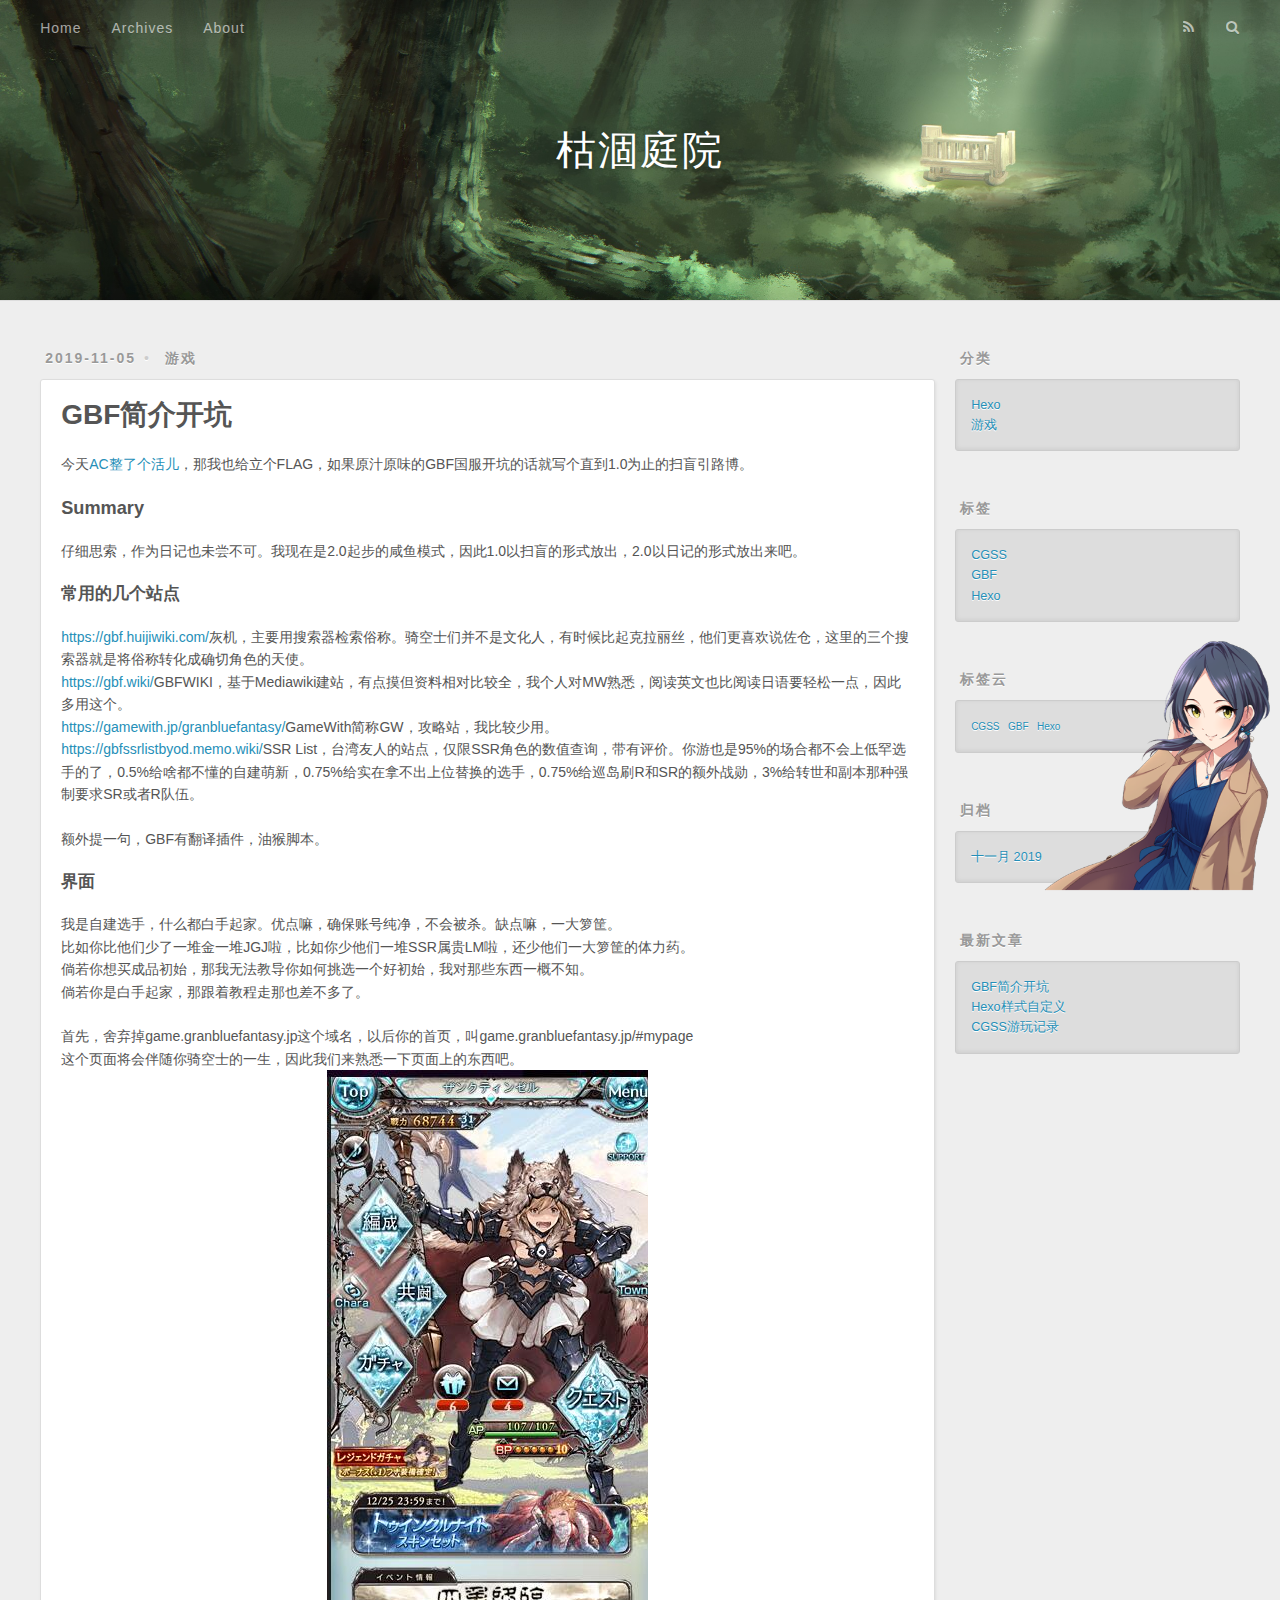
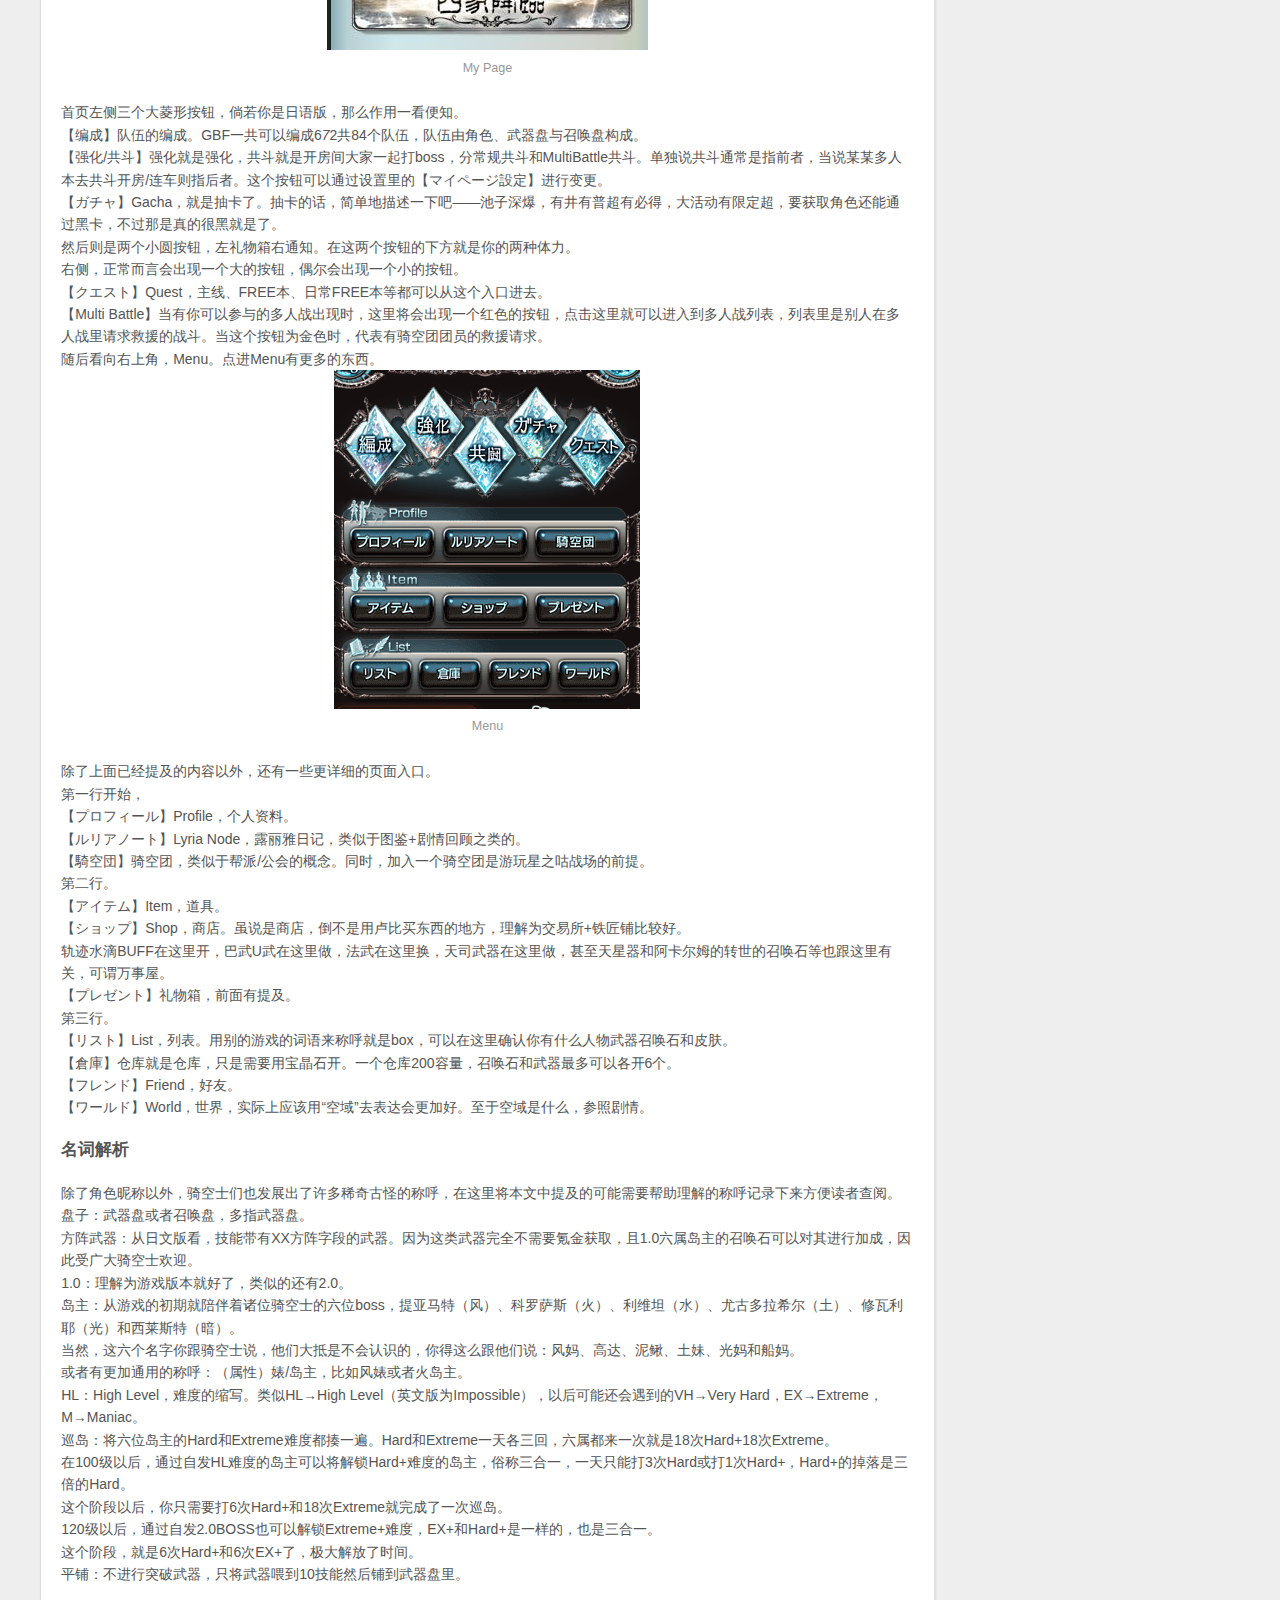
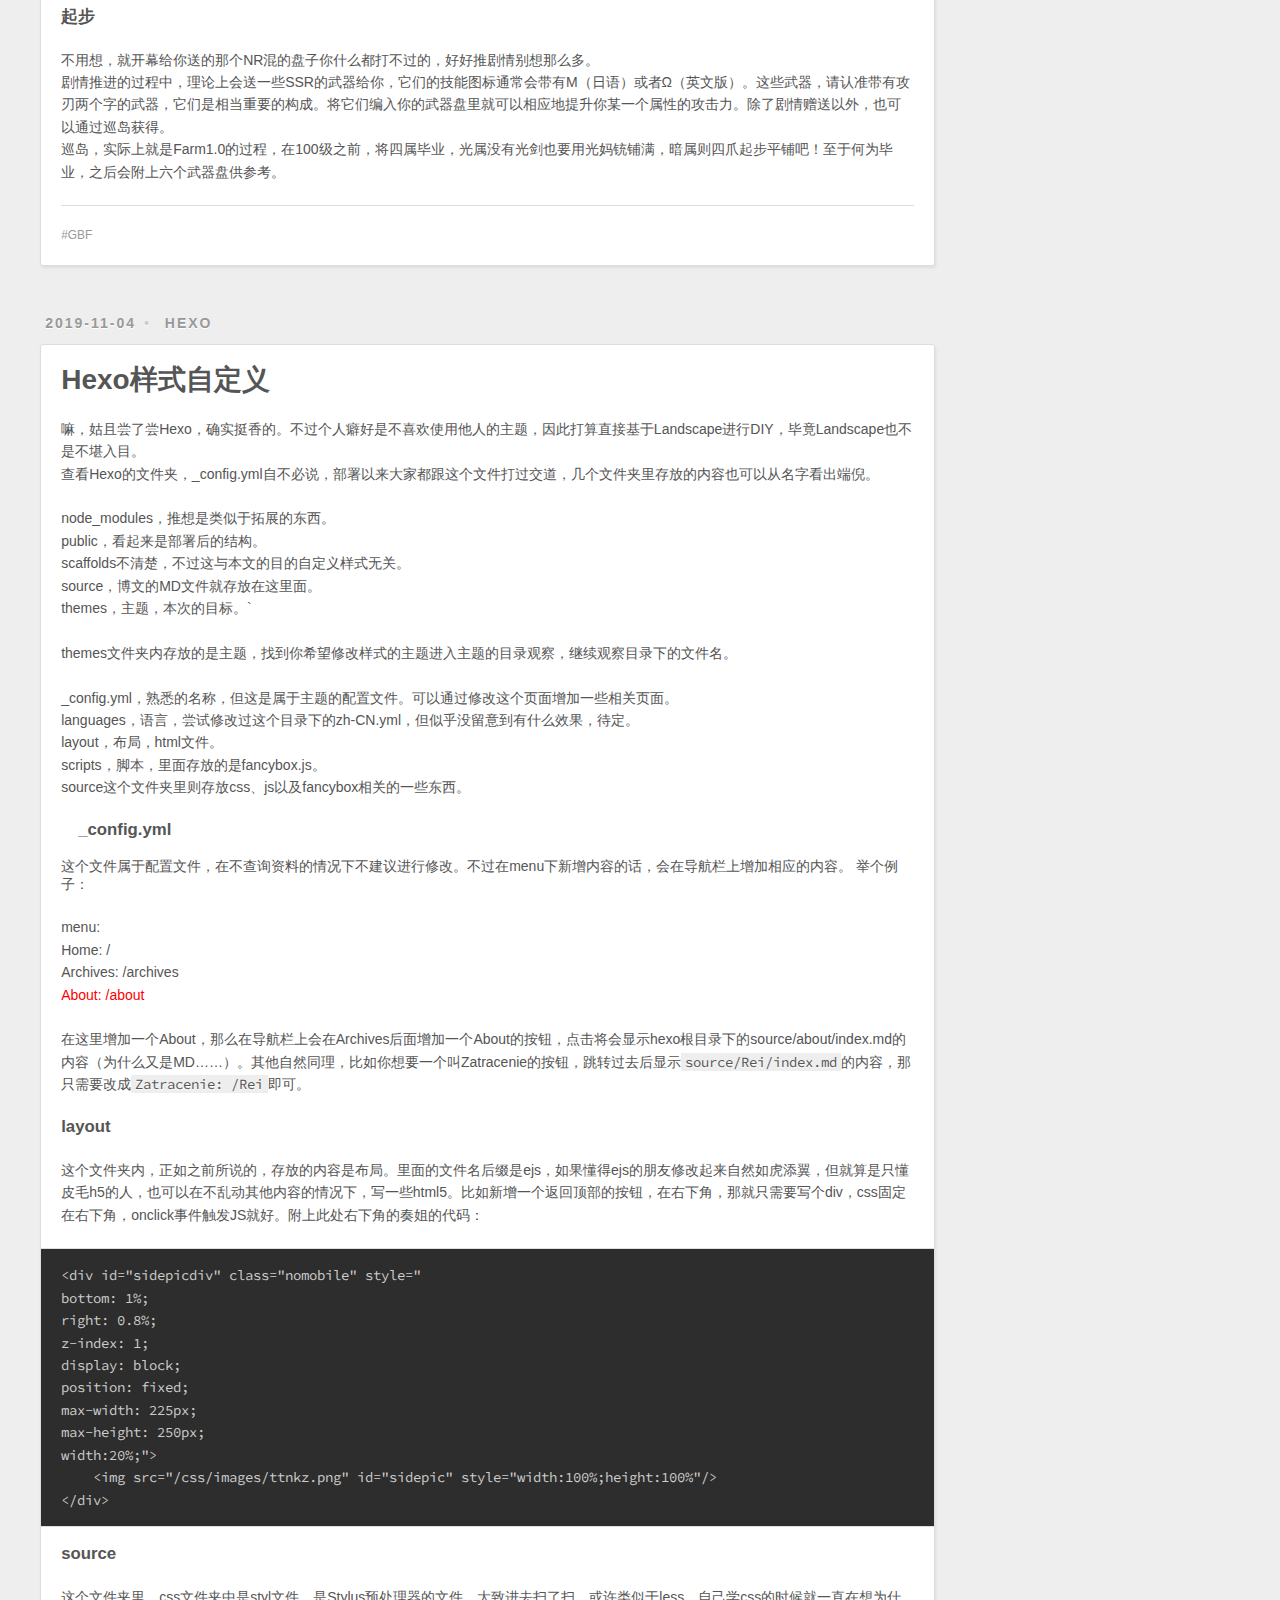
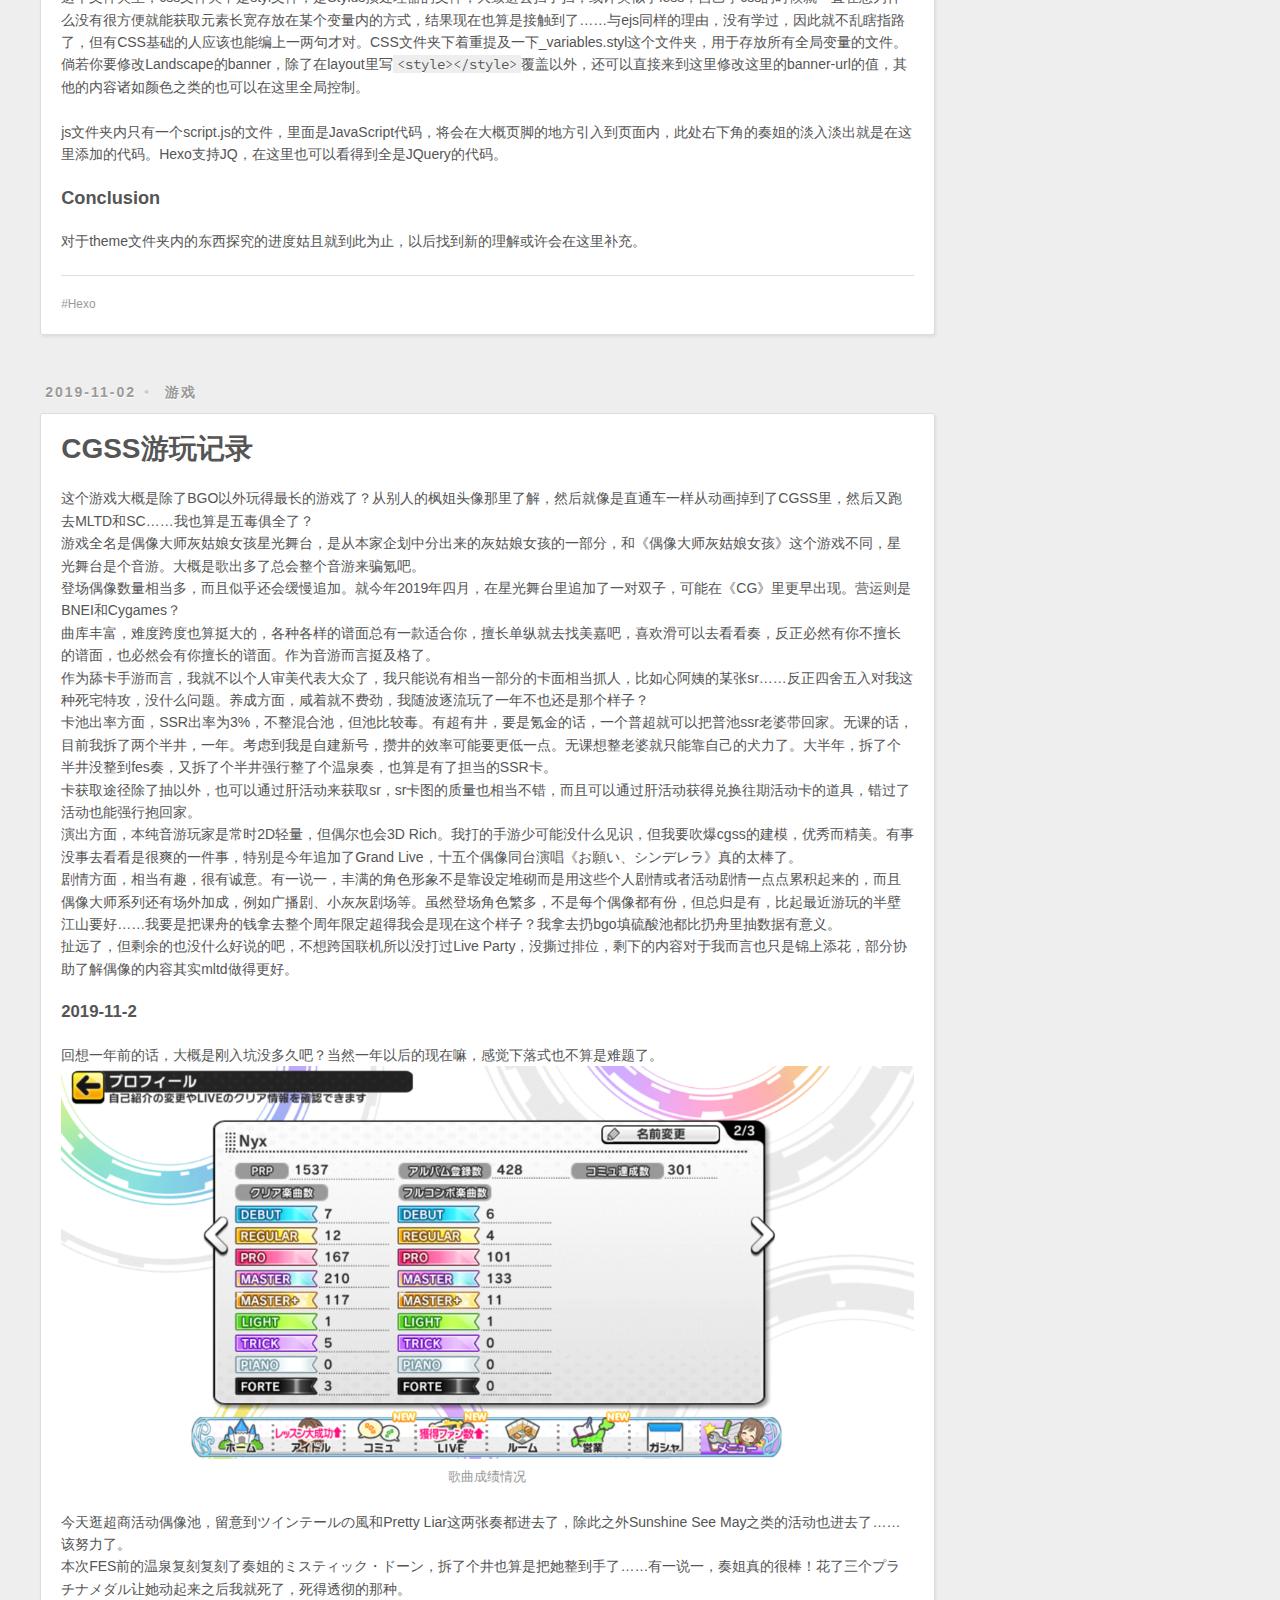
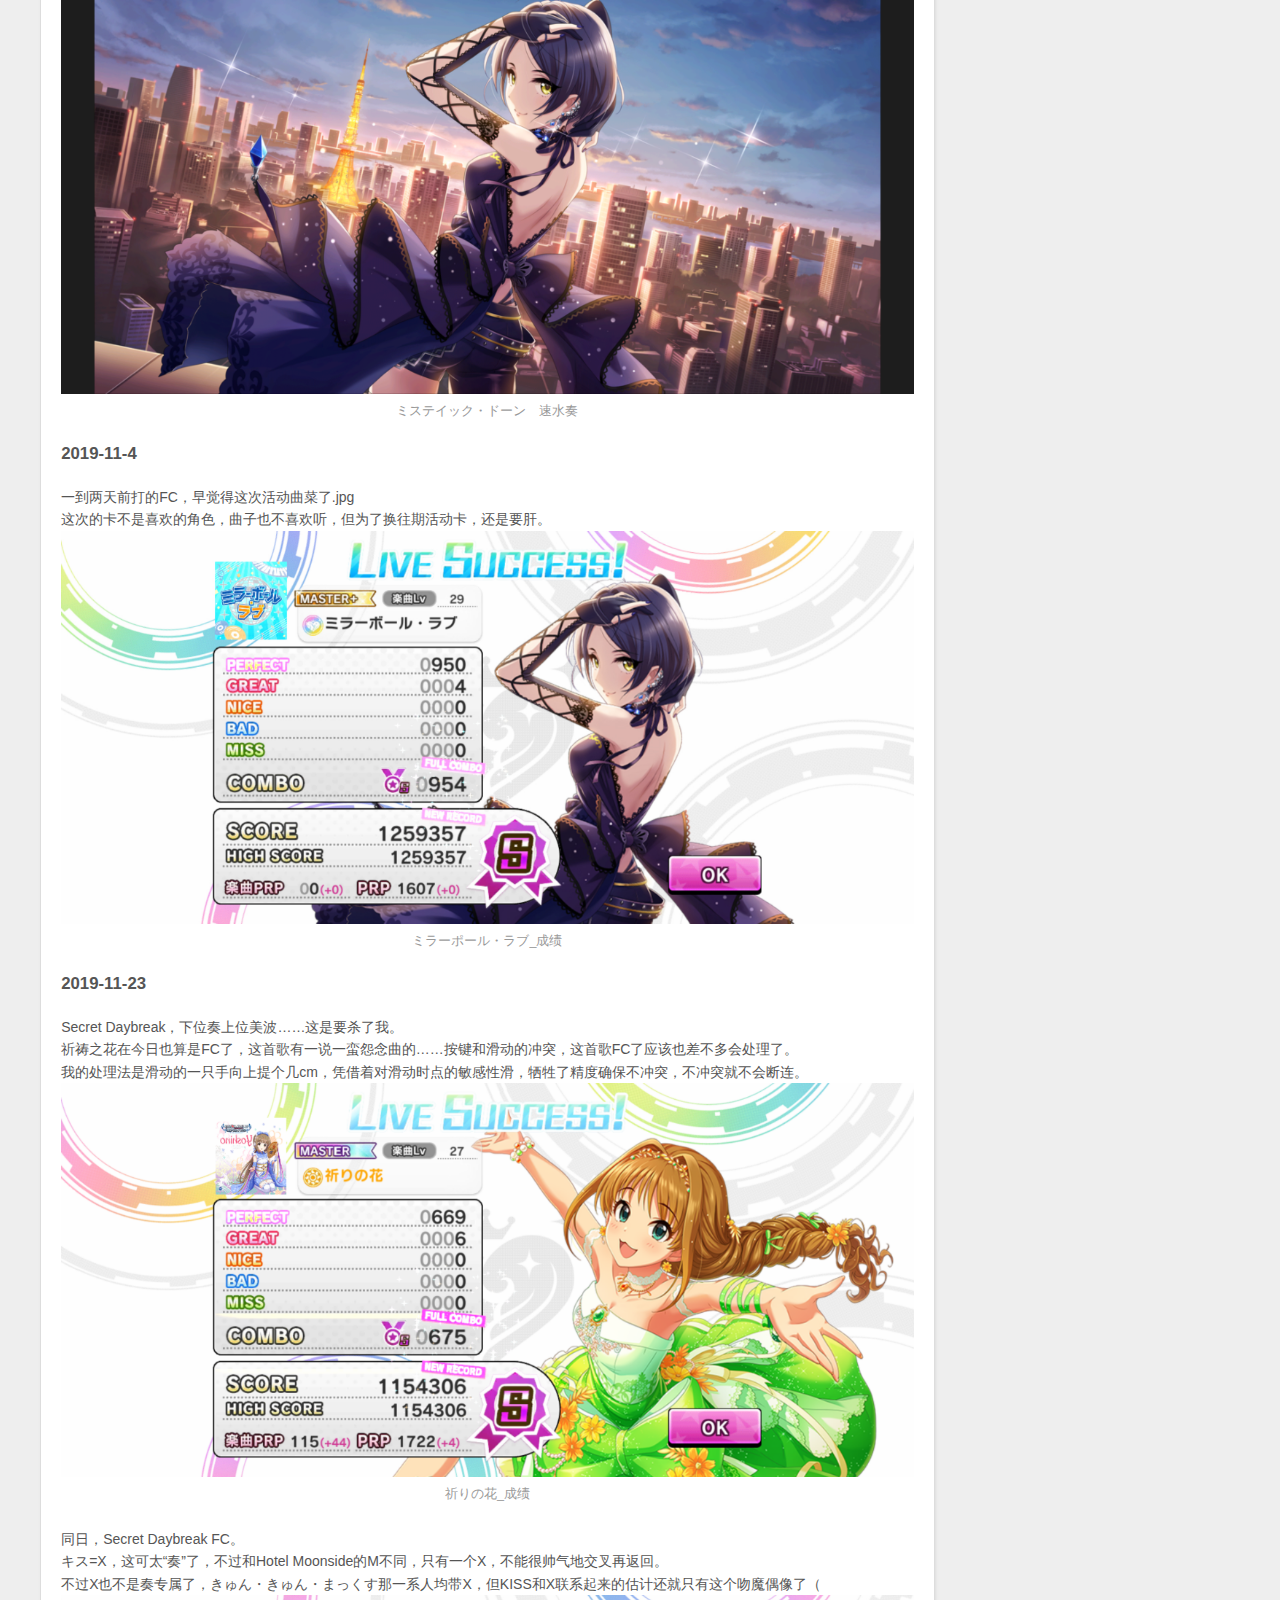
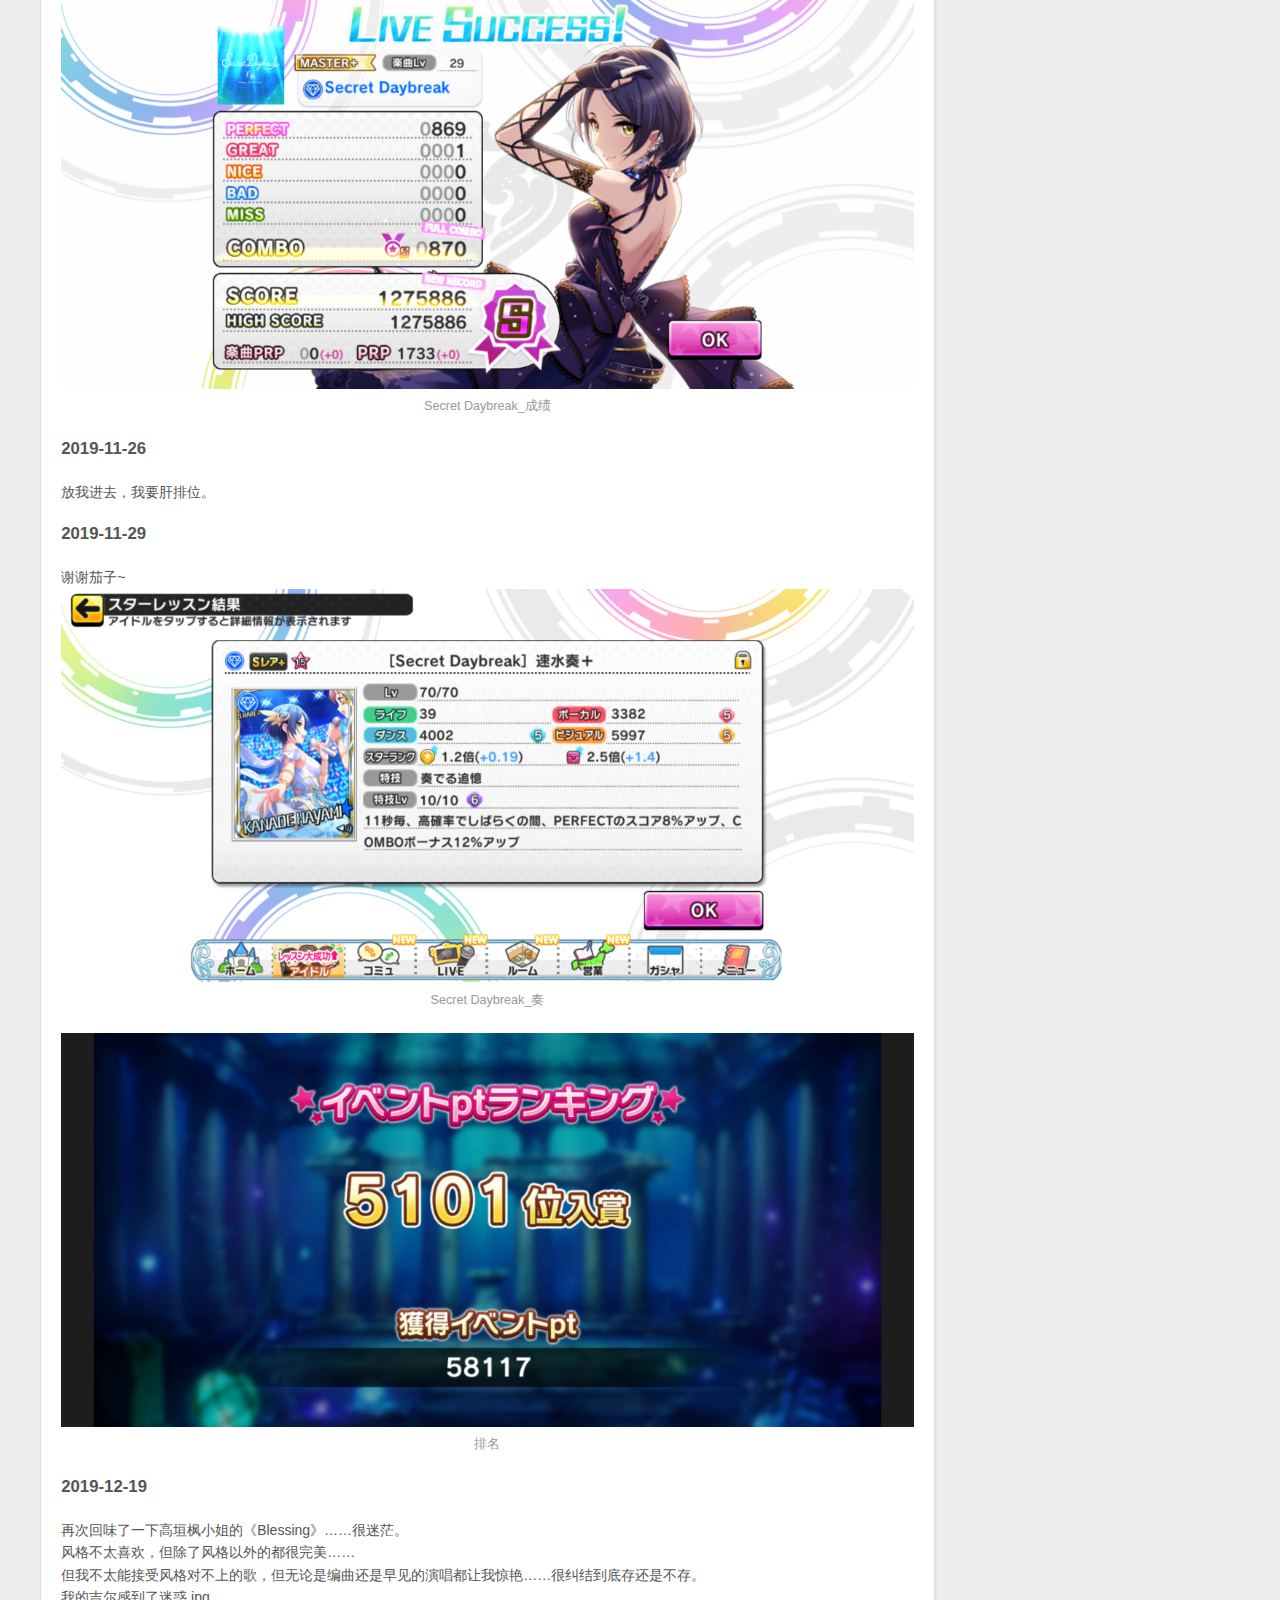
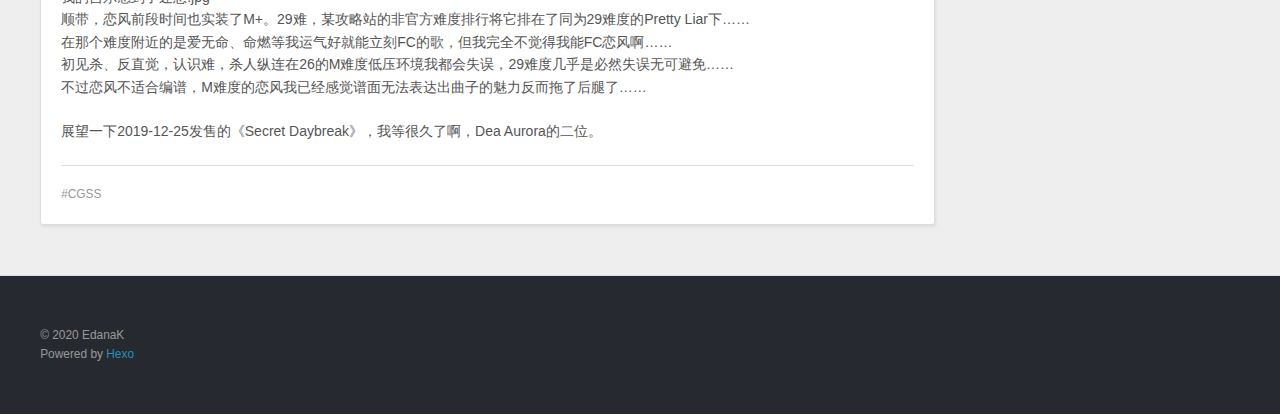
<file: index.html>
<!DOCTYPE html>
<html>
<head>
  <meta charset="utf-8">
  

  
  <title>枯涸庭院</title>
  <meta name="viewport" content="width=device-width, initial-scale=1, maximum-scale=1">
  <meta property="og:type" content="website">
<meta property="og:title" content="枯涸庭院">
<meta property="og:url" content="http:&#x2F;&#x2F;yoursite.com&#x2F;index.html">
<meta property="og:site_name" content="枯涸庭院">
<meta property="og:locale" content="zh-CN">
<meta name="twitter:card" content="summary">
  
    <link rel="alternate" href="/atom.xml" title="枯涸庭院" type="application/atom+xml">
  
  
    <link rel="icon" href="/favicon.png">
  
  
    <link href="//fonts.googleapis.com/css?family=Source+Code+Pro" rel="stylesheet" type="text/css">
  
  <link rel="stylesheet" href="/css/style.css">
</head>

<body>
  <div id="container">
    <div id="wrap">
      <header id="header">
  <div id="banner"></div>
  <div id="header-outer" class="outer">
    <div id="header-title" class="inner">
      <h1 id="logo-wrap">
        <a href="/" id="logo">枯涸庭院</a>
      </h1>
      
    </div>
    <div id="header-inner" class="inner">
      <nav id="main-nav">
        <a id="main-nav-toggle" class="nav-icon"></a>
        
          <a class="main-nav-link" href="/">Home</a>
        
          <a class="main-nav-link" href="/archives">Archives</a>
        
          <a class="main-nav-link" href="/about">About</a>
        
      </nav>
      <nav id="sub-nav">
        
          <a id="nav-rss-link" class="nav-icon" href="/atom.xml" title="RSS Feed"></a>
        
        <a id="nav-search-btn" class="nav-icon" title="搜索"></a>
      </nav>
      <div id="search-form-wrap">
        <form action="//google.com/search" method="get" accept-charset="UTF-8" class="search-form"><input type="search" name="q" class="search-form-input" placeholder="Search"><button type="submit" class="search-form-submit">&#xF002;</button><input type="hidden" name="sitesearch" value="http://yoursite.com"></form>
      </div>
    </div>
  </div>
</header>
      <div class="outer">
        <section id="main">
  
    <article id="post-GBF简介开坑" class="article article-type-post" itemscope itemprop="blogPost">
  <div class="article-meta">
    <a href="/2019/11/05/GBF%E7%AE%80%E4%BB%8B%E5%BC%80%E5%9D%91/" class="article-date">
  <time datetime="2019-11-05T08:42:04.000Z" itemprop="datePublished">2019-11-05</time>
</a>
    
  <div class="article-category">
    <a class="article-category-link" href="/categories/%E6%B8%B8%E6%88%8F/">游戏</a>
  </div>

  </div>
  <div class="article-inner">
    
    
      <header class="article-header">
        
  
    <h1 itemprop="name">
      <a class="article-title" href="/2019/11/05/GBF%E7%AE%80%E4%BB%8B%E5%BC%80%E5%9D%91/">GBF简介开坑</a>
    </h1>
  

      </header>
    
    <div class="article-entry" itemprop="articleBody">
      
        <p>今天<a href="https://www.acfun.cn/a/ac11565328" target="_blank" rel="noopener">AC整了个活儿</a>，那我也给立个FLAG，如果原汁原味的GBF国服开坑的话就写个直到1.0为止的扫盲引路博。</p>
<h3 id="Summary"><a href="#Summary" class="headerlink" title="Summary"></a>Summary</h3><p>仔细思索，作为日记也未尝不可。我现在是2.0起步的咸鱼模式，因此1.0以扫盲的形式放出，2.0以日记的形式放出来吧。</p>
<h4 id="常用的几个站点"><a href="#常用的几个站点" class="headerlink" title="常用的几个站点"></a>常用的几个站点</h4><p><a href="https://gbf.huijiwiki.com/" target="_blank" rel="noopener">https://gbf.huijiwiki.com/</a>灰机，主要用搜索器检索俗称。骑空士们并不是文化人，有时候比起克拉丽丝，他们更喜欢说佐仓，这里的三个搜索器就是将俗称转化成确切角色的天使。<br><a href="https://gbf.wiki/" target="_blank" rel="noopener">https://gbf.wiki/</a>GBFWIKI，基于Mediawiki建站，有点摸但资料相对比较全，我个人对MW熟悉，阅读英文也比阅读日语要轻松一点，因此多用这个。<br><a href="https://gamewith.jp/granbluefantasy/" target="_blank" rel="noopener">https://gamewith.jp/granbluefantasy/</a>GameWith简称GW，攻略站，我比较少用。<br><a href="https://gbfssrlistbyod.memo.wiki/" target="_blank" rel="noopener">https://gbfssrlistbyod.memo.wiki/</a>SSR List，台湾友人的站点，仅限SSR角色的数值查询，带有评价。你游也是95%的场合都不会上低罕选手的了，0.5%给啥都不懂的自建萌新，0.75%给实在拿不出上位替换的选手，0.75%给巡岛刷R和SR的额外战勋，3%给转世和副本那种强制要求SR或者R队伍。</p>
<p>额外提一句，GBF有翻译插件，油猴脚本。</p>
<h4 id="界面"><a href="#界面" class="headerlink" title="界面"></a>界面</h4><p>我是自建选手，什么都白手起家。优点嘛，确保账号纯净，不会被杀。缺点嘛，一大箩筐。<br>比如你比他们少了一堆金一堆JGJ啦，比如你少他们一堆SSR属贵LM啦，还少他们一大箩筐的体力药。<br>倘若你想买成品初始，那我无法教导你如何挑选一个好初始，我对那些东西一概不知。<br>倘若你是白手起家，那跟着教程走那也差不多了。</p>
<p>首先，舍弃掉game.granbluefantasy.jp这个域名，以后你的首页，叫game.granbluefantasy.jp/#mypage<br>这个页面将会伴随你骑空士的一生，因此我们来熟悉一下页面上的东西吧。<br><img src="/2019/11/05/GBF%E7%AE%80%E4%BB%8B%E5%BC%80%E5%9D%91/Mypage.jpg" alt="My Page"><br>首页左侧三个大菱形按钮，倘若你是日语版，那么作用一看便知。<br>【编成】队伍的编成。GBF一共可以编成6<em>7</em>2共84个队伍，队伍由角色、武器盘与召唤盘构成。<br>【强化/共斗】强化就是强化，共斗就是开房间大家一起打boss，分常规共斗和MultiBattle共斗。单独说共斗通常是指前者，当说某某多人本去共斗开房/连车则指后者。这个按钮可以通过设置里的【マイページ設定】进行变更。<br>【ガチャ】Gacha，就是抽卡了。抽卡的话，简单地描述一下吧——池子深爆，有井有普超有必得，大活动有限定超，要获取角色还能通过黑卡，不过那是真的很黑就是了。<br>然后则是两个小圆按钮，左礼物箱右通知。在这两个按钮的下方就是你的两种体力。<br>右侧，正常而言会出现一个大的按钮，偶尔会出现一个小的按钮。<br>【クエスト】Quest，主线、FREE本、日常FREE本等都可以从这个入口进去。<br>【Multi Battle】当有你可以参与的多人战出现时，这里将会出现一个红色的按钮，点击这里就可以进入到多人战列表，列表里是别人在多人战里请求救援的战斗。当这个按钮为金色时，代表有骑空团团员的救援请求。<br>随后看向右上角，Menu。点进Menu有更多的东西。<br><img src="/2019/11/05/GBF%E7%AE%80%E4%BB%8B%E5%BC%80%E5%9D%91/Menu.png" alt="Menu"><br>除了上面已经提及的内容以外，还有一些更详细的页面入口。<br>第一行开始，<br>【プロフィール】Profile，个人资料。<br>【ルリアノート】Lyria Node，露丽雅日记，类似于图鉴+剧情回顾之类的。<br>【騎空団】骑空团，类似于帮派/公会的概念。同时，加入一个骑空团是游玩星之咕战场的前提。<br>第二行。<br>【アイテム】Item，道具。<br>【ショップ】Shop，商店。虽说是商店，倒不是用卢比买东西的地方，理解为交易所+铁匠铺比较好。<br>轨迹水滴BUFF在这里开，巴武U武在这里做，法武在这里换，天司武器在这里做，甚至天星器和阿卡尔姆的转世的召唤石等也跟这里有关，可谓万事屋。<br>【プレゼント】礼物箱，前面有提及。<br>第三行。<br>【リスト】List，列表。用别的游戏的词语来称呼就是box，可以在这里确认你有什么人物武器召唤石和皮肤。<br>【倉庫】仓库就是仓库，只是需要用宝晶石开。一个仓库200容量，召唤石和武器最多可以各开6个。<br>【フレンド】Friend，好友。<br>【ワールド】World，世界，实际上应该用“空域”去表达会更加好。至于空域是什么，参照剧情。</p>
<h4 id="名词解析"><a href="#名词解析" class="headerlink" title="名词解析"></a>名词解析</h4><p>除了角色昵称以外，骑空士们也发展出了许多稀奇古怪的称呼，在这里将本文中提及的可能需要帮助理解的称呼记录下来方便读者查阅。<br>盘子：武器盘或者召唤盘，多指武器盘。<br>方阵武器：从日文版看，技能带有XX方阵字段的武器。因为这类武器完全不需要氪金获取，且1.0六属岛主的召唤石可以对其进行加成，因此受广大骑空士欢迎。<br>1.0：理解为游戏版本就好了，类似的还有2.0。<br>岛主：从游戏的初期就陪伴着诸位骑空士的六位boss，提亚马特（风）、科罗萨斯（火）、利维坦（水）、尤古多拉希尔（土）、修瓦利耶（光）和西莱斯特（暗）。<br>当然，这六个名字你跟骑空士说，他们大抵是不会认识的，你得这么跟他们说：风妈、高达、泥鳅、土妹、光妈和船妈。<br>或者有更加通用的称呼：（属性）婊/岛主，比如风婊或者火岛主。<br>HL：High Level，难度的缩写。类似HL→High Level（英文版为Impossible），以后可能还会遇到的VH→Very Hard，EX→Extreme，M→Maniac。<br>巡岛：将六位岛主的Hard和Extreme难度都揍一遍。Hard和Extreme一天各三回，六属都来一次就是18次Hard+18次Extreme。<br>在100级以后，通过自发HL难度的岛主可以将解锁Hard+难度的岛主，俗称三合一，一天只能打3次Hard或打1次Hard+，Hard+的掉落是三倍的Hard。<br>这个阶段以后，你只需要打6次Hard+和18次Extreme就完成了一次巡岛。<br>120级以后，通过自发2.0BOSS也可以解锁Extreme+难度，EX+和Hard+是一样的，也是三合一。<br>这个阶段，就是6次Hard+和6次EX+了，极大解放了时间。<br>平铺：不进行突破武器，只将武器喂到10技能然后铺到武器盘里。</p>
<h4 id="起步"><a href="#起步" class="headerlink" title="起步"></a>起步</h4><p>不用想，就开幕给你送的那个NR混的盘子你什么都打不过的，好好推剧情别想那么多。<br>剧情推进的过程中，理论上会送一些SSR的武器给你，它们的技能图标通常会带有M（日语）或者Ω（英文版）。这些武器，请认准带有攻刃两个字的武器，它们是相当重要的构成。将它们编入你的武器盘里就可以相应地提升你某一个属性的攻击力。除了剧情赠送以外，也可以通过巡岛获得。<br>巡岛，实际上就是Farm1.0的过程，在100级之前，将四属毕业，光属没有光剑也要用光妈铳铺满，暗属则四爪起步平铺吧！至于何为毕业，之后会附上六个武器盘供参考。</p>

      
    </div>
    <footer class="article-footer">
      <a data-url="http://yoursite.com/2019/11/05/GBF%E7%AE%80%E4%BB%8B%E5%BC%80%E5%9D%91/" data-id="ck6unx0gh0002l4oqgm8vd4bp" class="article-share-link">Share</a>
      
      
  <ul class="article-tag-list" itemprop="keywords"><li class="article-tag-list-item"><a class="article-tag-list-link" href="/tags/GBF/" rel="tag">GBF</a></li></ul>

    </footer>
  </div>
  
</article>


  
    <article id="post-Hexo样式自定义" class="article article-type-post" itemscope itemprop="blogPost">
  <div class="article-meta">
    <a href="/2019/11/04/Hexo%E6%A0%B7%E5%BC%8F%E8%87%AA%E5%AE%9A%E4%B9%89/" class="article-date">
  <time datetime="2019-11-04T12:03:41.000Z" itemprop="datePublished">2019-11-04</time>
</a>
    
  <div class="article-category">
    <a class="article-category-link" href="/categories/Hexo/">Hexo</a>
  </div>

  </div>
  <div class="article-inner">
    
    
      <header class="article-header">
        
  
    <h1 itemprop="name">
      <a class="article-title" href="/2019/11/04/Hexo%E6%A0%B7%E5%BC%8F%E8%87%AA%E5%AE%9A%E4%B9%89/">Hexo样式自定义</a>
    </h1>
  

      </header>
    
    <div class="article-entry" itemprop="articleBody">
      
        <p>嘛，姑且尝了尝Hexo，确实挺香的。不过个人癖好是不喜欢使用他人的主题，因此打算直接基于Landscape进行DIY，毕竟Landscape也不是不堪入目。<br>查看Hexo的文件夹，_config.yml自不必说，部署以来大家都跟这个文件打过交道，几个文件夹里存放的内容也可以从名字看出端倪。</p>
<p>node_modules，推想是类似于拓展的东西。<br>public，看起来是部署后的结构。<br>scaffolds不清楚，不过这与本文的目的自定义样式无关。<br>source，博文的MD文件就存放在这里面。<br>themes，主题，本次的目标。`</p>
<p>themes文件夹内存放的是主题，找到你希望修改样式的主题进入主题的目录观察，继续观察目录下的文件名。</p>
<p>_config.yml，熟悉的名称，但这是属于主题的配置文件。可以通过修改这个页面增加一些相关页面。<br>languages，语言，尝试修改过这个目录下的zh-CN.yml，但似乎没留意到有什么效果，待定。<br>layout，布局，html文件。<br>scripts，脚本，里面存放的是fancybox.js。<br>source这个文件夹里则存放css、js以及fancybox相关的一些东西。</p>
<h4>　_config.yml </h4>
这个文件属于配置文件，在不查询资料的情况下不建议进行修改。不过在menu下新增内容的话，会在导航栏上增加相应的内容。
举个例子：

<p>menu:<br>  Home: /<br>  Archives: /archives<br>  <font color="red">About: /about</font></p>
<p>在这里增加一个About，那么在导航栏上会在Archives后面增加一个About的按钮，点击将会显示hexo根目录下的source/about/index.md的内容（为什么又是MD……）。其他自然同理，比如你想要一个叫Zatracenie的按钮，跳转过去后显示<code>source/Rei/index.md</code>的内容，那只需要改成<code>Zatracenie: /Rei</code>即可。</p>
<h4 id="layout"><a href="#layout" class="headerlink" title="layout"></a>layout</h4><p>这个文件夹内，正如之前所说的，存放的内容是布局。里面的文件名后缀是ejs，如果懂得ejs的朋友修改起来自然如虎添翼，但就算是只懂皮毛h5的人，也可以在不乱动其他内容的情况下，写一些html5。比如新增一个返回顶部的按钮，在右下角，那就只需要写个div，css固定在右下角，onclick事件触发JS就好。附上此处右下角的奏姐的代码：</p>
<pre><code>&lt;div id=&quot;sidepicdiv&quot; class=&quot;nomobile&quot; style=&quot;
bottom: 1%;
right: 0.8%;
z-index: 1;
display: block;
position: fixed;
max-width: 225px;
max-height: 250px;
width:20%;&quot;&gt;
    &lt;img src=&quot;/css/images/ttnkz.png&quot; id=&quot;sidepic&quot; style=&quot;width:100%;height:100%&quot;/&gt;
&lt;/div&gt;</code></pre><h4 id="source"><a href="#source" class="headerlink" title="source"></a>source</h4><p>这个文件夹里，css文件夹中是styl文件，是Stylus预处理器的文件，大致进去扫了扫，或许类似于less，自己学css的时候就一直在想为什么没有很方便就能获取元素长宽存放在某个变量内的方式，结果现在也算是接触到了……与ejs同样的理由，没有学过，因此就不乱瞎指路了，但有CSS基础的人应该也能编上一两句才对。CSS文件夹下着重提及一下_variables.styl这个文件夹，用于存放所有全局变量的文件。倘若你要修改Landscape的banner，除了在layout里写<code>&lt;style&gt;&lt;/style&gt;</code>覆盖以外，还可以直接来到这里修改这里的banner-url的值，其他的内容诸如颜色之类的也可以在这里全局控制。</p>
<p>js文件夹内只有一个script.js的文件，里面是JavaScript代码，将会在大概页脚的地方引入到页面内，此处右下角的奏姐的淡入淡出就是在这里添加的代码。Hexo支持JQ，在这里也可以看得到全是JQuery的代码。</p>
<h3 id="Conclusion"><a href="#Conclusion" class="headerlink" title="Conclusion"></a>Conclusion</h3><p>对于theme文件夹内的东西探究的进度姑且就到此为止，以后找到新的理解或许会在这里补充。</p>

      
    </div>
    <footer class="article-footer">
      <a data-url="http://yoursite.com/2019/11/04/Hexo%E6%A0%B7%E5%BC%8F%E8%87%AA%E5%AE%9A%E4%B9%89/" data-id="ck6unx0go0005l4oqa23ob8fu" class="article-share-link">Share</a>
      
      
  <ul class="article-tag-list" itemprop="keywords"><li class="article-tag-list-item"><a class="article-tag-list-link" href="/tags/Hexo/" rel="tag">Hexo</a></li></ul>

    </footer>
  </div>
  
</article>


  
    <article id="post-CGSS游玩记录" class="article article-type-post" itemscope itemprop="blogPost">
  <div class="article-meta">
    <a href="/2019/11/02/CGSS%E6%B8%B8%E7%8E%A9%E8%AE%B0%E5%BD%95/" class="article-date">
  <time datetime="2019-11-02T14:38:18.000Z" itemprop="datePublished">2019-11-02</time>
</a>
    
  <div class="article-category">
    <a class="article-category-link" href="/categories/%E6%B8%B8%E6%88%8F/">游戏</a>
  </div>

  </div>
  <div class="article-inner">
    
    
      <header class="article-header">
        
  
    <h1 itemprop="name">
      <a class="article-title" href="/2019/11/02/CGSS%E6%B8%B8%E7%8E%A9%E8%AE%B0%E5%BD%95/">CGSS游玩记录</a>
    </h1>
  

      </header>
    
    <div class="article-entry" itemprop="articleBody">
      
        <p>这个游戏大概是除了BGO以外玩得最长的游戏了？从别人的枫姐头像那里了解，然后就像是直通车一样从动画掉到了CGSS里，然后又跑去MLTD和SC……我也算是五毒俱全了？<br>游戏全名是偶像大师灰姑娘女孩星光舞台，是从本家企划中分出来的灰姑娘女孩的一部分，和《偶像大师灰姑娘女孩》这个游戏不同，星光舞台是个音游。大概是歌出多了总会整个音游来骗氪吧。<br>登场偶像数量相当多，而且似乎还会缓慢追加。就今年2019年四月，在星光舞台里追加了一对双子，可能在《CG》里更早出现。营运则是BNEI和Cygames？<br>曲库丰富，难度跨度也算挺大的，各种各样的谱面总有一款适合你，擅长单纵就去找美嘉吧，喜欢滑可以去看看奏，反正必然有你不擅长的谱面，也必然会有你擅长的谱面。作为音游而言挺及格了。<br>作为舔卡手游而言，我就不以个人审美代表大众了，我只能说有相当一部分的卡面相当抓人，比如心阿姨的某张sr……反正四舍五入对我这种死宅特攻，没什么问题。养成方面，咸着就不费劲，我随波逐流玩了一年不也还是那个样子？<br>卡池出率方面，SSR出率为3%，不整混合池，但池比较毒。有超有井，要是氪金的话，一个普超就可以把普池ssr老婆带回家。无课的话，目前我拆了两个半井，一年。考虑到我是自建新号，攒井的效率可能要更低一点。无课想整老婆就只能靠自己的犬力了。大半年，拆了个半井没整到fes奏，又拆了个半井强行整了个温泉奏，也算是有了担当的SSR卡。<br>卡获取途径除了抽以外，也可以通过肝活动来获取sr，sr卡图的质量也相当不错，而且可以通过肝活动获得兑换往期活动卡的道具，错过了活动也能强行抱回家。<br>演出方面，本纯音游玩家是常时2D轻量，但偶尔也会3D Rich。我打的手游少可能没什么见识，但我要吹爆cgss的建模，优秀而精美。有事没事去看看是很爽的一件事，特别是今年追加了Grand Live，十五个偶像同台演唱《お願い、シンデレラ》真的太棒了。<br>剧情方面，相当有趣，很有诚意。有一说一，丰满的角色形象不是靠设定堆砌而是用这些个人剧情或者活动剧情一点点累积起来的，而且偶像大师系列还有场外加成，例如广播剧、小灰灰剧场等。虽然登场角色繁多，不是每个偶像都有份，但总归是有，比起最近游玩的半壁江山要好……我要是把课舟的钱拿去整个周年限定超得我会是现在这个样子？我拿去扔bgo填硫酸池都比扔舟里抽数据有意义。<br>扯远了，但剩余的也没什么好说的吧，不想跨国联机所以没打过Live Party，没撕过排位，剩下的内容对于我而言也只是锦上添花，部分协助了解偶像的内容其实mltd做得更好。</p>
<h4 id="2019-11-2"><a href="#2019-11-2" class="headerlink" title="2019-11-2"></a>2019-11-2</h4><p>回想一年前的话，大概是刚入坑没多久吧？当然一年以后的现在嘛，感觉下落式也不算是难题了。<br><img src="/2019/11/02/CGSS%E6%B8%B8%E7%8E%A9%E8%AE%B0%E5%BD%95/Nyx.png" alt="歌曲成绩情况"><br>今天逛超商活动偶像池，留意到ツインテールの風和Pretty Liar这两张奏都进去了，除此之外Sunshine See May之类的活动也进去了……该努力了。<br>本次FES前的温泉复刻复刻了奏姐的ミスティック・ドーン，拆了个井也算是把她整到手了……有一说一，奏姐真的很棒！花了三个プラチナメダル让她动起来之后我就死了，死得透彻的那种。<br><img src="/2019/11/02/CGSS%E6%B8%B8%E7%8E%A9%E8%AE%B0%E5%BD%95/Mystic_Dawn.png" alt="ミステイック・ドーン　速水奏"></p>
<h4 id="2019-11-4"><a href="#2019-11-4" class="headerlink" title="2019-11-4"></a>2019-11-4</h4><p>一到两天前打的FC，早觉得这次活动曲菜了.jpg<br>这次的卡不是喜欢的角色，曲子也不喜欢听，但为了换往期活动卡，还是要肝。<br><img src="/2019/11/02/CGSS%E6%B8%B8%E7%8E%A9%E8%AE%B0%E5%BD%95/%E3%83%9F%E3%83%A9%E3%83%BC%E3%83%9D%E3%83%BC%E3%83%AB%E3%83%BB%E3%83%A9%E3%83%96.jpg" alt="ミラーポール・ラブ_成绩"></p>
<h4 id="2019-11-23"><a href="#2019-11-23" class="headerlink" title="2019-11-23"></a>2019-11-23</h4><p>Secret Daybreak，下位奏上位美波……这是要杀了我。<br>祈祷之花在今日也算是FC了，这首歌有一说一蛮怨念曲的……按键和滑动的冲突，这首歌FC了应该也差不多会处理了。<br>我的处理法是滑动的一只手向上提个几cm，凭借着对滑动时点的敏感性滑，牺牲了精度确保不冲突，不冲突就不会断连。<br><img src="/2019/11/02/CGSS%E6%B8%B8%E7%8E%A9%E8%AE%B0%E5%BD%95/InorinoHana.png" alt="祈りの花_成绩"></p>
<p>同日，Secret Daybreak FC。<br>キス=X，这可太“奏”了，不过和Hotel Moonside的M不同，只有一个X，不能很帅气地交叉再返回。<br>不过X也不是奏专属了，きゅん・きゅん・まっくす那一系人均带X，但KISS和X联系起来的估计还就只有这个吻魔偶像了（<br><img src="/2019/11/02/CGSS%E6%B8%B8%E7%8E%A9%E8%AE%B0%E5%BD%95/Secret_Daybreak.jpg" alt="Secret Daybreak_成绩"></p>
<h4 id="2019-11-26"><a href="#2019-11-26" class="headerlink" title="2019-11-26"></a>2019-11-26</h4><p>放我进去，我要肝排位。</p>
<h4 id="2019-11-29"><a href="#2019-11-29" class="headerlink" title="2019-11-29"></a>2019-11-29</h4><p>谢谢茄子~<br><img src="/2019/11/02/CGSS%E6%B8%B8%E7%8E%A9%E8%AE%B0%E5%BD%95/SDKanade.jpg" alt="Secret Daybreak_奏"><br><img src="/2019/11/02/CGSS%E6%B8%B8%E7%8E%A9%E8%AE%B0%E5%BD%95/SD.jpg" alt="排名"></p>
<h4 id="2019-12-19"><a href="#2019-12-19" class="headerlink" title="2019-12-19"></a>2019-12-19</h4><p>再次回味了一下高垣枫小姐的《Blessing》……很迷茫。<br>风格不太喜欢，但除了风格以外的都很完美……<br>但我不太能接受风格对不上的歌，但无论是编曲还是早见的演唱都让我惊艳……很纠结到底存还是不存。<br>我的吉尔感到了迷惑.jpg<br>顺带，恋风前段时间也实装了M+。29难，某攻略站的非官方难度排行将它排在了同为29难度的Pretty Liar下……<br>在那个难度附近的是爱无命、命燃等我运气好就能立刻FC的歌，但我完全不觉得我能FC恋风啊……<br>初见杀、反直觉，认识难，杀人纵连在26的M难度低压环境我都会失误，29难度几乎是必然失误无可避免……<br>不过恋风不适合编谱，M难度的恋风我已经感觉谱面无法表达出曲子的魅力反而拖了后腿了……</p>
<p>展望一下2019-12-25发售的《Secret Daybreak》，我等很久了啊，Dea Aurora的二位。</p>

      
    </div>
    <footer class="article-footer">
      <a data-url="http://yoursite.com/2019/11/02/CGSS%E6%B8%B8%E7%8E%A9%E8%AE%B0%E5%BD%95/" data-id="ck6unx0g70000l4oq33r3b9i2" class="article-share-link">Share</a>
      
      
  <ul class="article-tag-list" itemprop="keywords"><li class="article-tag-list-item"><a class="article-tag-list-link" href="/tags/CGSS/" rel="tag">CGSS</a></li></ul>

    </footer>
  </div>
  
</article>


  


</section>
        
          <aside id="sidebar">
  
    
  <div class="widget-wrap">
    <h3 class="widget-title">分类</h3>
    <div class="widget">
      <ul class="category-list"><li class="category-list-item"><a class="category-list-link" href="/categories/Hexo/">Hexo</a></li><li class="category-list-item"><a class="category-list-link" href="/categories/%E6%B8%B8%E6%88%8F/">游戏</a></li></ul>
    </div>
  </div>


  
    
  <div class="widget-wrap">
    <h3 class="widget-title">标签</h3>
    <div class="widget">
      <ul class="tag-list" itemprop="keywords"><li class="tag-list-item"><a class="tag-list-link" href="/tags/CGSS/" rel="tag">CGSS</a></li><li class="tag-list-item"><a class="tag-list-link" href="/tags/GBF/" rel="tag">GBF</a></li><li class="tag-list-item"><a class="tag-list-link" href="/tags/Hexo/" rel="tag">Hexo</a></li></ul>
    </div>
  </div>


  
    
  <div class="widget-wrap">
    <h3 class="widget-title">标签云</h3>
    <div class="widget tagcloud">
      <a href="/tags/CGSS/" style="font-size: 10px;">CGSS</a> <a href="/tags/GBF/" style="font-size: 10px;">GBF</a> <a href="/tags/Hexo/" style="font-size: 10px;">Hexo</a>
    </div>
  </div>

  
    
  <div class="widget-wrap">
    <h3 class="widget-title">归档</h3>
    <div class="widget">
      <ul class="archive-list"><li class="archive-list-item"><a class="archive-list-link" href="/archives/2019/11/">十一月 2019</a></li></ul>
    </div>
  </div>


  
    
  <div class="widget-wrap">
    <h3 class="widget-title">最新文章</h3>
    <div class="widget">
      <ul>
        
          <li>
            <a href="/2019/11/05/GBF%E7%AE%80%E4%BB%8B%E5%BC%80%E5%9D%91/">GBF简介开坑</a>
          </li>
        
          <li>
            <a href="/2019/11/04/Hexo%E6%A0%B7%E5%BC%8F%E8%87%AA%E5%AE%9A%E4%B9%89/">Hexo样式自定义</a>
          </li>
        
          <li>
            <a href="/2019/11/02/CGSS%E6%B8%B8%E7%8E%A9%E8%AE%B0%E5%BD%95/">CGSS游玩记录</a>
          </li>
        
      </ul>
    </div>
  </div>

  
</aside>
<div id="sidepicdiv" class="nomobile" style="bottom: 1%;right: 0.8%;z-index: 1;display: block;position: fixed;max-width: 225px;max-height: 250px;width:20%;"><img src="/css/images/ttnkz.png" id="sidepic" style="width:100%;height:100%"/></div>

        
      </div>
      <footer id="footer">
  
  <div class="outer">
    <div id="footer-info" class="inner">
      &copy; 2020 EdanaK<br>
      Powered by <a href="http://hexo.io/" target="_blank">Hexo</a>
    </div>
  </div>
</footer>
    </div>
    <nav id="mobile-nav">
  
    <a href="/" class="mobile-nav-link">Home</a>
  
    <a href="/archives" class="mobile-nav-link">Archives</a>
  
    <a href="/about" class="mobile-nav-link">About</a>
  
</nav>
    

<script src="//ajax.googleapis.com/ajax/libs/jquery/2.0.3/jquery.min.js"></script>
<style type="text/css">
div#banner{
  background:url(/css/images/Forest.jpg);
  background-size:cover;
}
</style>
<script src="/js/isMobile.js"></script>


  <link rel="stylesheet" href="/fancybox/jquery.fancybox.css">
  <script src="/fancybox/jquery.fancybox.pack.js"></script>


<script src="/js/script.js"></script>



  </div>
</body>
</html>
</file>
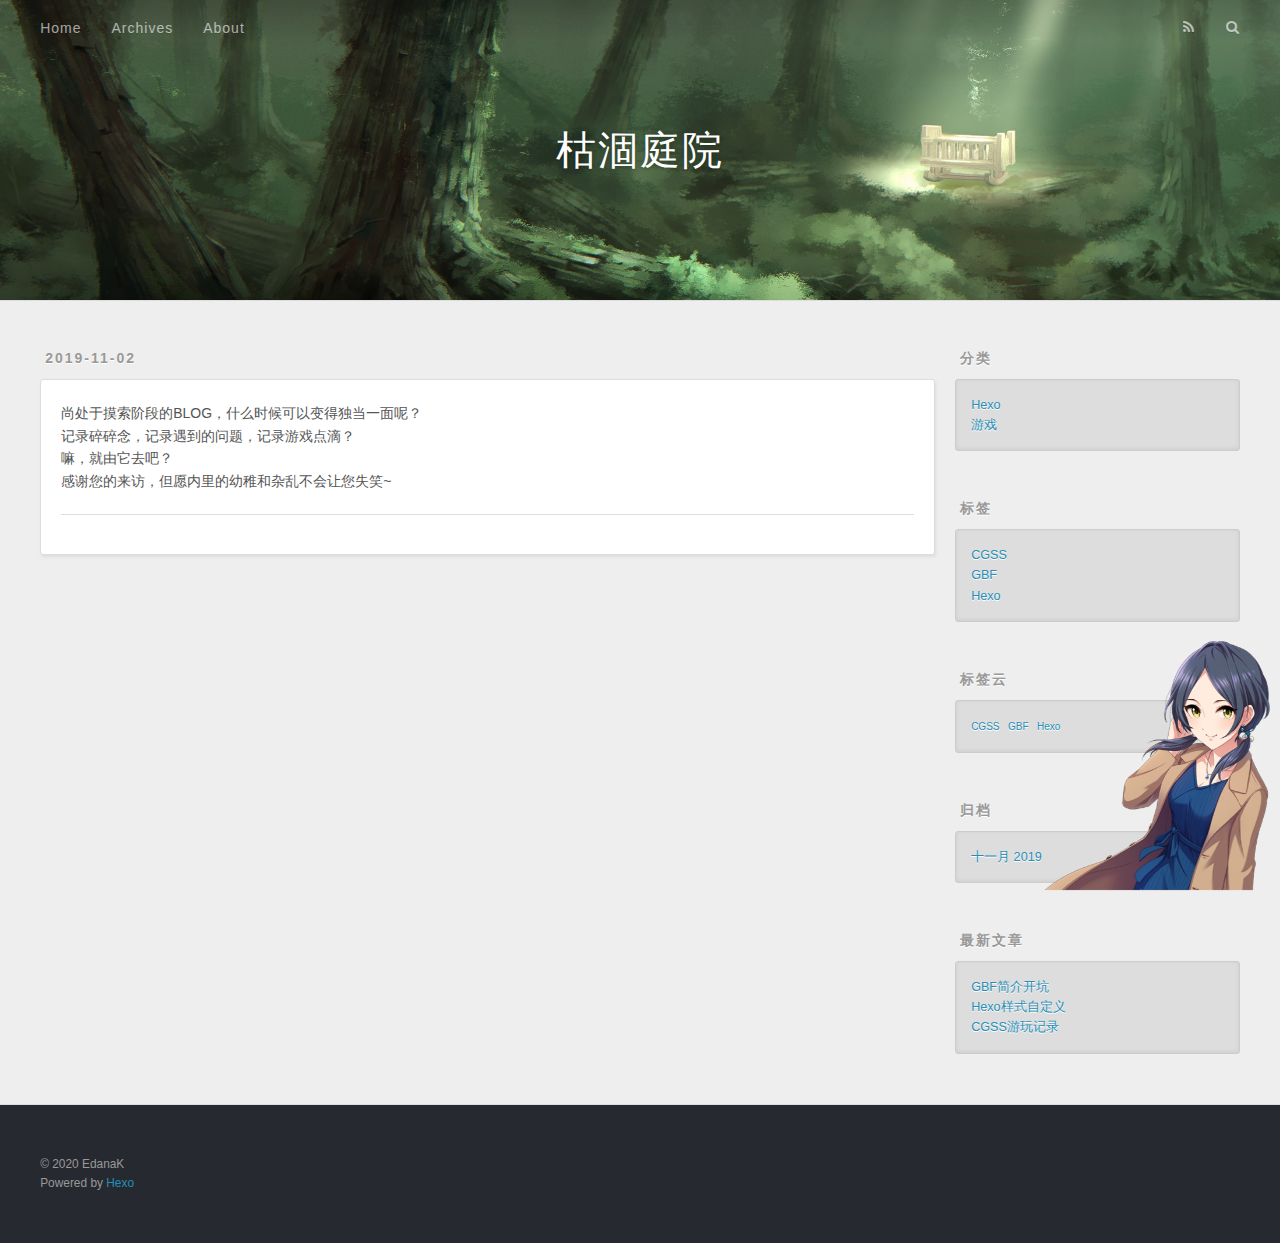
<file: about/index.html>
<!DOCTYPE html>
<html>
<head>
  <meta charset="utf-8">
  

  
  <title>枯涸庭院</title>
  <meta name="viewport" content="width=device-width, initial-scale=1, maximum-scale=1">
  <meta name="description" content="尚处于摸索阶段的BLOG，什么时候可以变得独当一面呢？记录碎碎念，记录遇到的问题，记录游戏点滴？嘛，就由它去吧？感谢您的来访，但愿内里的幼稚和杂乱不会让您失笑~">
<meta property="og:type" content="website">
<meta property="og:title" content="枯涸庭院">
<meta property="og:url" content="http:&#x2F;&#x2F;yoursite.com&#x2F;about&#x2F;index.html">
<meta property="og:site_name" content="枯涸庭院">
<meta property="og:description" content="尚处于摸索阶段的BLOG，什么时候可以变得独当一面呢？记录碎碎念，记录遇到的问题，记录游戏点滴？嘛，就由它去吧？感谢您的来访，但愿内里的幼稚和杂乱不会让您失笑~">
<meta property="og:locale" content="zh-CN">
<meta property="og:updated_time" content="2019-11-02T14:37:56.437Z">
<meta name="twitter:card" content="summary">
  
    <link rel="alternate" href="/atom.xml" title="枯涸庭院" type="application/atom+xml">
  
  
    <link rel="icon" href="/favicon.png">
  
  
    <link href="//fonts.googleapis.com/css?family=Source+Code+Pro" rel="stylesheet" type="text/css">
  
  <link rel="stylesheet" href="/css/style.css">
</head>

<body>
  <div id="container">
    <div id="wrap">
      <header id="header">
  <div id="banner"></div>
  <div id="header-outer" class="outer">
    <div id="header-title" class="inner">
      <h1 id="logo-wrap">
        <a href="/" id="logo">枯涸庭院</a>
      </h1>
      
    </div>
    <div id="header-inner" class="inner">
      <nav id="main-nav">
        <a id="main-nav-toggle" class="nav-icon"></a>
        
          <a class="main-nav-link" href="/">Home</a>
        
          <a class="main-nav-link" href="/archives">Archives</a>
        
          <a class="main-nav-link" href="/about">About</a>
        
      </nav>
      <nav id="sub-nav">
        
          <a id="nav-rss-link" class="nav-icon" href="/atom.xml" title="RSS Feed"></a>
        
        <a id="nav-search-btn" class="nav-icon" title="搜索"></a>
      </nav>
      <div id="search-form-wrap">
        <form action="//google.com/search" method="get" accept-charset="UTF-8" class="search-form"><input type="search" name="q" class="search-form-input" placeholder="Search"><button type="submit" class="search-form-submit">&#xF002;</button><input type="hidden" name="sitesearch" value="http://yoursite.com"></form>
      </div>
    </div>
  </div>
</header>
      <div class="outer">
        <section id="main"><article id="page-" class="article article-type-page" itemscope itemprop="blogPost">
  <div class="article-meta">
    <a href="/about/index.html" class="article-date">
  <time datetime="2019-11-02T14:37:56.437Z" itemprop="datePublished">2019-11-02</time>
</a>
    
  </div>
  <div class="article-inner">
    
    
    <div class="article-entry" itemprop="articleBody">
      
        <p>尚处于摸索阶段的BLOG，什么时候可以变得独当一面呢？<br>记录碎碎念，记录遇到的问题，记录游戏点滴？<br>嘛，就由它去吧？<br>感谢您的来访，但愿内里的幼稚和杂乱不会让您失笑~</p>

      
    </div>
    <footer class="article-footer">
      <a data-url="http://yoursite.com/about/index.html" data-id="ck6unx0ge0001l4oq25ol6hkh" class="article-share-link">Share</a>
      
      
    </footer>
  </div>
  
    
  
</article>

</section>
        
          <aside id="sidebar">
  
    
  <div class="widget-wrap">
    <h3 class="widget-title">分类</h3>
    <div class="widget">
      <ul class="category-list"><li class="category-list-item"><a class="category-list-link" href="/categories/Hexo/">Hexo</a></li><li class="category-list-item"><a class="category-list-link" href="/categories/%E6%B8%B8%E6%88%8F/">游戏</a></li></ul>
    </div>
  </div>


  
    
  <div class="widget-wrap">
    <h3 class="widget-title">标签</h3>
    <div class="widget">
      <ul class="tag-list" itemprop="keywords"><li class="tag-list-item"><a class="tag-list-link" href="/tags/CGSS/" rel="tag">CGSS</a></li><li class="tag-list-item"><a class="tag-list-link" href="/tags/GBF/" rel="tag">GBF</a></li><li class="tag-list-item"><a class="tag-list-link" href="/tags/Hexo/" rel="tag">Hexo</a></li></ul>
    </div>
  </div>


  
    
  <div class="widget-wrap">
    <h3 class="widget-title">标签云</h3>
    <div class="widget tagcloud">
      <a href="/tags/CGSS/" style="font-size: 10px;">CGSS</a> <a href="/tags/GBF/" style="font-size: 10px;">GBF</a> <a href="/tags/Hexo/" style="font-size: 10px;">Hexo</a>
    </div>
  </div>

  
    
  <div class="widget-wrap">
    <h3 class="widget-title">归档</h3>
    <div class="widget">
      <ul class="archive-list"><li class="archive-list-item"><a class="archive-list-link" href="/archives/2019/11/">十一月 2019</a></li></ul>
    </div>
  </div>


  
    
  <div class="widget-wrap">
    <h3 class="widget-title">最新文章</h3>
    <div class="widget">
      <ul>
        
          <li>
            <a href="/2019/11/05/GBF%E7%AE%80%E4%BB%8B%E5%BC%80%E5%9D%91/">GBF简介开坑</a>
          </li>
        
          <li>
            <a href="/2019/11/04/Hexo%E6%A0%B7%E5%BC%8F%E8%87%AA%E5%AE%9A%E4%B9%89/">Hexo样式自定义</a>
          </li>
        
          <li>
            <a href="/2019/11/02/CGSS%E6%B8%B8%E7%8E%A9%E8%AE%B0%E5%BD%95/">CGSS游玩记录</a>
          </li>
        
      </ul>
    </div>
  </div>

  
</aside>
<div id="sidepicdiv" class="nomobile" style="bottom: 1%;right: 0.8%;z-index: 1;display: block;position: fixed;max-width: 225px;max-height: 250px;width:20%;"><img src="/css/images/ttnkz.png" id="sidepic" style="width:100%;height:100%"/></div>

        
      </div>
      <footer id="footer">
  
  <div class="outer">
    <div id="footer-info" class="inner">
      &copy; 2020 EdanaK<br>
      Powered by <a href="http://hexo.io/" target="_blank">Hexo</a>
    </div>
  </div>
</footer>
    </div>
    <nav id="mobile-nav">
  
    <a href="/" class="mobile-nav-link">Home</a>
  
    <a href="/archives" class="mobile-nav-link">Archives</a>
  
    <a href="/about" class="mobile-nav-link">About</a>
  
</nav>
    

<script src="//ajax.googleapis.com/ajax/libs/jquery/2.0.3/jquery.min.js"></script>
<style type="text/css">
div#banner{
  background:url(/css/images/Forest.jpg);
  background-size:cover;
}
</style>
<script src="/js/isMobile.js"></script>


  <link rel="stylesheet" href="/fancybox/jquery.fancybox.css">
  <script src="/fancybox/jquery.fancybox.pack.js"></script>


<script src="/js/script.js"></script>



  </div>
</body>
</html>
</file>
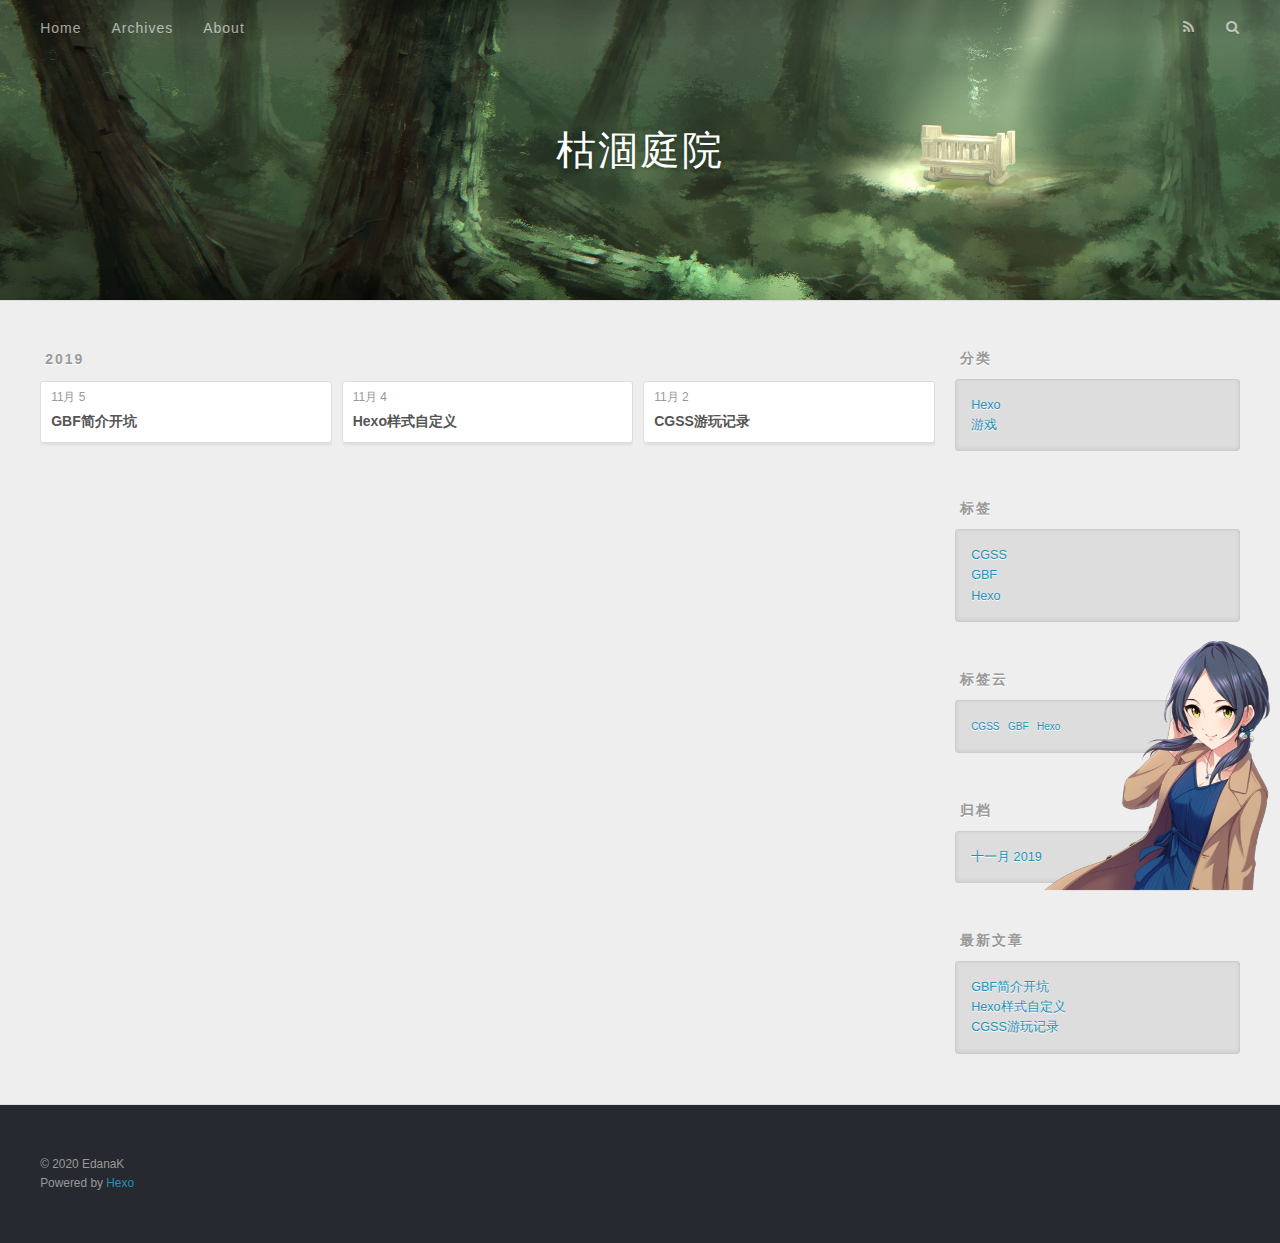
<file: archives/index.html>
<!DOCTYPE html>
<html>
<head>
  <meta charset="utf-8">
  

  
  <title>归档 | 枯涸庭院</title>
  <meta name="viewport" content="width=device-width, initial-scale=1, maximum-scale=1">
  <meta property="og:type" content="website">
<meta property="og:title" content="枯涸庭院">
<meta property="og:url" content="http:&#x2F;&#x2F;yoursite.com&#x2F;archives&#x2F;index.html">
<meta property="og:site_name" content="枯涸庭院">
<meta property="og:locale" content="zh-CN">
<meta name="twitter:card" content="summary">
  
    <link rel="alternate" href="/atom.xml" title="枯涸庭院" type="application/atom+xml">
  
  
    <link rel="icon" href="/favicon.png">
  
  
    <link href="//fonts.googleapis.com/css?family=Source+Code+Pro" rel="stylesheet" type="text/css">
  
  <link rel="stylesheet" href="/css/style.css">
</head>

<body>
  <div id="container">
    <div id="wrap">
      <header id="header">
  <div id="banner"></div>
  <div id="header-outer" class="outer">
    <div id="header-title" class="inner">
      <h1 id="logo-wrap">
        <a href="/" id="logo">枯涸庭院</a>
      </h1>
      
    </div>
    <div id="header-inner" class="inner">
      <nav id="main-nav">
        <a id="main-nav-toggle" class="nav-icon"></a>
        
          <a class="main-nav-link" href="/">Home</a>
        
          <a class="main-nav-link" href="/archives">Archives</a>
        
          <a class="main-nav-link" href="/about">About</a>
        
      </nav>
      <nav id="sub-nav">
        
          <a id="nav-rss-link" class="nav-icon" href="/atom.xml" title="RSS Feed"></a>
        
        <a id="nav-search-btn" class="nav-icon" title="搜索"></a>
      </nav>
      <div id="search-form-wrap">
        <form action="//google.com/search" method="get" accept-charset="UTF-8" class="search-form"><input type="search" name="q" class="search-form-input" placeholder="Search"><button type="submit" class="search-form-submit">&#xF002;</button><input type="hidden" name="sitesearch" value="http://yoursite.com"></form>
      </div>
    </div>
  </div>
</header>
      <div class="outer">
        <section id="main">
  
  
    
    
      
      
      <section class="archives-wrap">
        <div class="archive-year-wrap">
          <a href="/archives/2019" class="archive-year">2019</a>
        </div>
        <div class="archives">
    
    <article class="archive-article archive-type-post">
  <div class="archive-article-inner">
    <header class="archive-article-header">
      <a href="/2019/11/05/GBF%E7%AE%80%E4%BB%8B%E5%BC%80%E5%9D%91/" class="archive-article-date">
  <time datetime="2019-11-05T08:42:04.000Z" itemprop="datePublished">11月 5</time>
</a>
      
  
    <h1 itemprop="name">
      <a class="archive-article-title" href="/2019/11/05/GBF%E7%AE%80%E4%BB%8B%E5%BC%80%E5%9D%91/">GBF简介开坑</a>
    </h1>
  

    </header>
  </div>
</article>
  
    
    
    <article class="archive-article archive-type-post">
  <div class="archive-article-inner">
    <header class="archive-article-header">
      <a href="/2019/11/04/Hexo%E6%A0%B7%E5%BC%8F%E8%87%AA%E5%AE%9A%E4%B9%89/" class="archive-article-date">
  <time datetime="2019-11-04T12:03:41.000Z" itemprop="datePublished">11月 4</time>
</a>
      
  
    <h1 itemprop="name">
      <a class="archive-article-title" href="/2019/11/04/Hexo%E6%A0%B7%E5%BC%8F%E8%87%AA%E5%AE%9A%E4%B9%89/">Hexo样式自定义</a>
    </h1>
  

    </header>
  </div>
</article>
  
    
    
    <article class="archive-article archive-type-post">
  <div class="archive-article-inner">
    <header class="archive-article-header">
      <a href="/2019/11/02/CGSS%E6%B8%B8%E7%8E%A9%E8%AE%B0%E5%BD%95/" class="archive-article-date">
  <time datetime="2019-11-02T14:38:18.000Z" itemprop="datePublished">11月 2</time>
</a>
      
  
    <h1 itemprop="name">
      <a class="archive-article-title" href="/2019/11/02/CGSS%E6%B8%B8%E7%8E%A9%E8%AE%B0%E5%BD%95/">CGSS游玩记录</a>
    </h1>
  

    </header>
  </div>
</article>
  
  
    </div></section>
  


</section>
        
          <aside id="sidebar">
  
    
  <div class="widget-wrap">
    <h3 class="widget-title">分类</h3>
    <div class="widget">
      <ul class="category-list"><li class="category-list-item"><a class="category-list-link" href="/categories/Hexo/">Hexo</a></li><li class="category-list-item"><a class="category-list-link" href="/categories/%E6%B8%B8%E6%88%8F/">游戏</a></li></ul>
    </div>
  </div>


  
    
  <div class="widget-wrap">
    <h3 class="widget-title">标签</h3>
    <div class="widget">
      <ul class="tag-list" itemprop="keywords"><li class="tag-list-item"><a class="tag-list-link" href="/tags/CGSS/" rel="tag">CGSS</a></li><li class="tag-list-item"><a class="tag-list-link" href="/tags/GBF/" rel="tag">GBF</a></li><li class="tag-list-item"><a class="tag-list-link" href="/tags/Hexo/" rel="tag">Hexo</a></li></ul>
    </div>
  </div>


  
    
  <div class="widget-wrap">
    <h3 class="widget-title">标签云</h3>
    <div class="widget tagcloud">
      <a href="/tags/CGSS/" style="font-size: 10px;">CGSS</a> <a href="/tags/GBF/" style="font-size: 10px;">GBF</a> <a href="/tags/Hexo/" style="font-size: 10px;">Hexo</a>
    </div>
  </div>

  
    
  <div class="widget-wrap">
    <h3 class="widget-title">归档</h3>
    <div class="widget">
      <ul class="archive-list"><li class="archive-list-item"><a class="archive-list-link" href="/archives/2019/11/">十一月 2019</a></li></ul>
    </div>
  </div>


  
    
  <div class="widget-wrap">
    <h3 class="widget-title">最新文章</h3>
    <div class="widget">
      <ul>
        
          <li>
            <a href="/2019/11/05/GBF%E7%AE%80%E4%BB%8B%E5%BC%80%E5%9D%91/">GBF简介开坑</a>
          </li>
        
          <li>
            <a href="/2019/11/04/Hexo%E6%A0%B7%E5%BC%8F%E8%87%AA%E5%AE%9A%E4%B9%89/">Hexo样式自定义</a>
          </li>
        
          <li>
            <a href="/2019/11/02/CGSS%E6%B8%B8%E7%8E%A9%E8%AE%B0%E5%BD%95/">CGSS游玩记录</a>
          </li>
        
      </ul>
    </div>
  </div>

  
</aside>
<div id="sidepicdiv" class="nomobile" style="bottom: 1%;right: 0.8%;z-index: 1;display: block;position: fixed;max-width: 225px;max-height: 250px;width:20%;"><img src="/css/images/ttnkz.png" id="sidepic" style="width:100%;height:100%"/></div>

        
      </div>
      <footer id="footer">
  
  <div class="outer">
    <div id="footer-info" class="inner">
      &copy; 2020 EdanaK<br>
      Powered by <a href="http://hexo.io/" target="_blank">Hexo</a>
    </div>
  </div>
</footer>
    </div>
    <nav id="mobile-nav">
  
    <a href="/" class="mobile-nav-link">Home</a>
  
    <a href="/archives" class="mobile-nav-link">Archives</a>
  
    <a href="/about" class="mobile-nav-link">About</a>
  
</nav>
    

<script src="//ajax.googleapis.com/ajax/libs/jquery/2.0.3/jquery.min.js"></script>
<style type="text/css">
div#banner{
  background:url(/css/images/Forest.jpg);
  background-size:cover;
}
</style>
<script src="/js/isMobile.js"></script>


  <link rel="stylesheet" href="/fancybox/jquery.fancybox.css">
  <script src="/fancybox/jquery.fancybox.pack.js"></script>


<script src="/js/script.js"></script>



  </div>
</body>
</html>
</file>
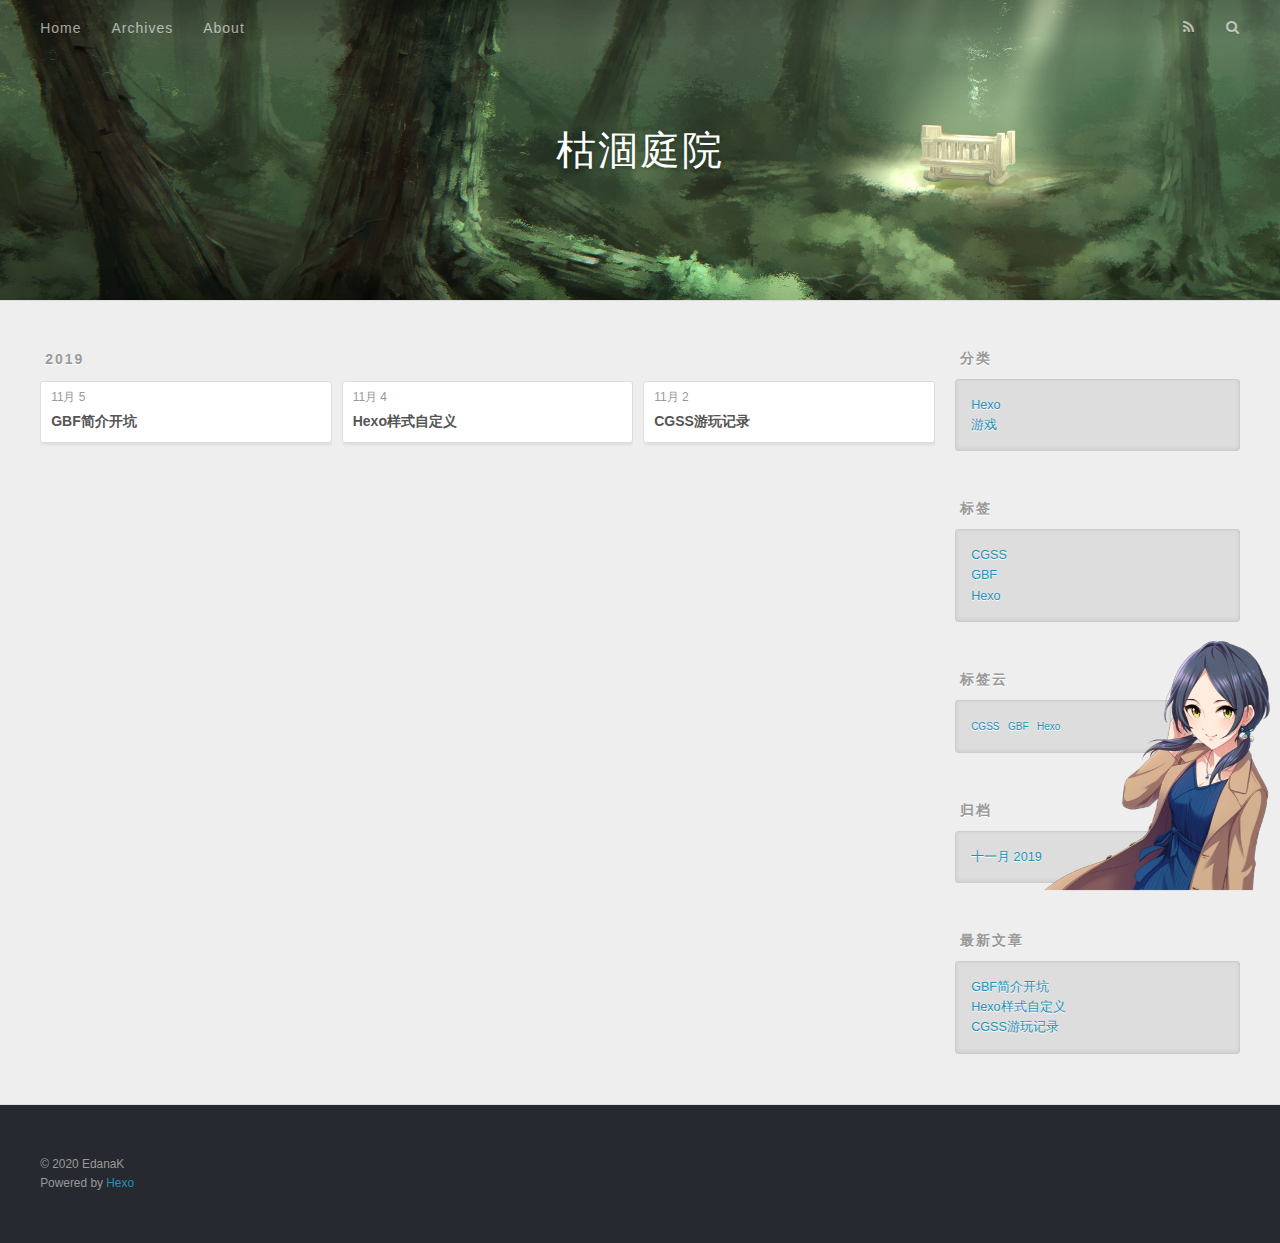
<file: archives/2019/index.html>
<!DOCTYPE html>
<html>
<head>
  <meta charset="utf-8">
  

  
  <title>归档: 2019 | 枯涸庭院</title>
  <meta name="viewport" content="width=device-width, initial-scale=1, maximum-scale=1">
  <meta property="og:type" content="website">
<meta property="og:title" content="枯涸庭院">
<meta property="og:url" content="http:&#x2F;&#x2F;yoursite.com&#x2F;archives&#x2F;2019&#x2F;index.html">
<meta property="og:site_name" content="枯涸庭院">
<meta property="og:locale" content="zh-CN">
<meta name="twitter:card" content="summary">
  
    <link rel="alternate" href="/atom.xml" title="枯涸庭院" type="application/atom+xml">
  
  
    <link rel="icon" href="/favicon.png">
  
  
    <link href="//fonts.googleapis.com/css?family=Source+Code+Pro" rel="stylesheet" type="text/css">
  
  <link rel="stylesheet" href="/css/style.css">
</head>

<body>
  <div id="container">
    <div id="wrap">
      <header id="header">
  <div id="banner"></div>
  <div id="header-outer" class="outer">
    <div id="header-title" class="inner">
      <h1 id="logo-wrap">
        <a href="/" id="logo">枯涸庭院</a>
      </h1>
      
    </div>
    <div id="header-inner" class="inner">
      <nav id="main-nav">
        <a id="main-nav-toggle" class="nav-icon"></a>
        
          <a class="main-nav-link" href="/">Home</a>
        
          <a class="main-nav-link" href="/archives">Archives</a>
        
          <a class="main-nav-link" href="/about">About</a>
        
      </nav>
      <nav id="sub-nav">
        
          <a id="nav-rss-link" class="nav-icon" href="/atom.xml" title="RSS Feed"></a>
        
        <a id="nav-search-btn" class="nav-icon" title="搜索"></a>
      </nav>
      <div id="search-form-wrap">
        <form action="//google.com/search" method="get" accept-charset="UTF-8" class="search-form"><input type="search" name="q" class="search-form-input" placeholder="Search"><button type="submit" class="search-form-submit">&#xF002;</button><input type="hidden" name="sitesearch" value="http://yoursite.com"></form>
      </div>
    </div>
  </div>
</header>
      <div class="outer">
        <section id="main">
  
  
    
    
      
      
      <section class="archives-wrap">
        <div class="archive-year-wrap">
          <a href="/archives/2019" class="archive-year">2019</a>
        </div>
        <div class="archives">
    
    <article class="archive-article archive-type-post">
  <div class="archive-article-inner">
    <header class="archive-article-header">
      <a href="/2019/11/05/GBF%E7%AE%80%E4%BB%8B%E5%BC%80%E5%9D%91/" class="archive-article-date">
  <time datetime="2019-11-05T08:42:04.000Z" itemprop="datePublished">11月 5</time>
</a>
      
  
    <h1 itemprop="name">
      <a class="archive-article-title" href="/2019/11/05/GBF%E7%AE%80%E4%BB%8B%E5%BC%80%E5%9D%91/">GBF简介开坑</a>
    </h1>
  

    </header>
  </div>
</article>
  
    
    
    <article class="archive-article archive-type-post">
  <div class="archive-article-inner">
    <header class="archive-article-header">
      <a href="/2019/11/04/Hexo%E6%A0%B7%E5%BC%8F%E8%87%AA%E5%AE%9A%E4%B9%89/" class="archive-article-date">
  <time datetime="2019-11-04T12:03:41.000Z" itemprop="datePublished">11月 4</time>
</a>
      
  
    <h1 itemprop="name">
      <a class="archive-article-title" href="/2019/11/04/Hexo%E6%A0%B7%E5%BC%8F%E8%87%AA%E5%AE%9A%E4%B9%89/">Hexo样式自定义</a>
    </h1>
  

    </header>
  </div>
</article>
  
    
    
    <article class="archive-article archive-type-post">
  <div class="archive-article-inner">
    <header class="archive-article-header">
      <a href="/2019/11/02/CGSS%E6%B8%B8%E7%8E%A9%E8%AE%B0%E5%BD%95/" class="archive-article-date">
  <time datetime="2019-11-02T14:38:18.000Z" itemprop="datePublished">11月 2</time>
</a>
      
  
    <h1 itemprop="name">
      <a class="archive-article-title" href="/2019/11/02/CGSS%E6%B8%B8%E7%8E%A9%E8%AE%B0%E5%BD%95/">CGSS游玩记录</a>
    </h1>
  

    </header>
  </div>
</article>
  
  
    </div></section>
  


</section>
        
          <aside id="sidebar">
  
    
  <div class="widget-wrap">
    <h3 class="widget-title">分类</h3>
    <div class="widget">
      <ul class="category-list"><li class="category-list-item"><a class="category-list-link" href="/categories/Hexo/">Hexo</a></li><li class="category-list-item"><a class="category-list-link" href="/categories/%E6%B8%B8%E6%88%8F/">游戏</a></li></ul>
    </div>
  </div>


  
    
  <div class="widget-wrap">
    <h3 class="widget-title">标签</h3>
    <div class="widget">
      <ul class="tag-list" itemprop="keywords"><li class="tag-list-item"><a class="tag-list-link" href="/tags/CGSS/" rel="tag">CGSS</a></li><li class="tag-list-item"><a class="tag-list-link" href="/tags/GBF/" rel="tag">GBF</a></li><li class="tag-list-item"><a class="tag-list-link" href="/tags/Hexo/" rel="tag">Hexo</a></li></ul>
    </div>
  </div>


  
    
  <div class="widget-wrap">
    <h3 class="widget-title">标签云</h3>
    <div class="widget tagcloud">
      <a href="/tags/CGSS/" style="font-size: 10px;">CGSS</a> <a href="/tags/GBF/" style="font-size: 10px;">GBF</a> <a href="/tags/Hexo/" style="font-size: 10px;">Hexo</a>
    </div>
  </div>

  
    
  <div class="widget-wrap">
    <h3 class="widget-title">归档</h3>
    <div class="widget">
      <ul class="archive-list"><li class="archive-list-item"><a class="archive-list-link" href="/archives/2019/11/">十一月 2019</a></li></ul>
    </div>
  </div>


  
    
  <div class="widget-wrap">
    <h3 class="widget-title">最新文章</h3>
    <div class="widget">
      <ul>
        
          <li>
            <a href="/2019/11/05/GBF%E7%AE%80%E4%BB%8B%E5%BC%80%E5%9D%91/">GBF简介开坑</a>
          </li>
        
          <li>
            <a href="/2019/11/04/Hexo%E6%A0%B7%E5%BC%8F%E8%87%AA%E5%AE%9A%E4%B9%89/">Hexo样式自定义</a>
          </li>
        
          <li>
            <a href="/2019/11/02/CGSS%E6%B8%B8%E7%8E%A9%E8%AE%B0%E5%BD%95/">CGSS游玩记录</a>
          </li>
        
      </ul>
    </div>
  </div>

  
</aside>
<div id="sidepicdiv" class="nomobile" style="bottom: 1%;right: 0.8%;z-index: 1;display: block;position: fixed;max-width: 225px;max-height: 250px;width:20%;"><img src="/css/images/ttnkz.png" id="sidepic" style="width:100%;height:100%"/></div>

        
      </div>
      <footer id="footer">
  
  <div class="outer">
    <div id="footer-info" class="inner">
      &copy; 2020 EdanaK<br>
      Powered by <a href="http://hexo.io/" target="_blank">Hexo</a>
    </div>
  </div>
</footer>
    </div>
    <nav id="mobile-nav">
  
    <a href="/" class="mobile-nav-link">Home</a>
  
    <a href="/archives" class="mobile-nav-link">Archives</a>
  
    <a href="/about" class="mobile-nav-link">About</a>
  
</nav>
    

<script src="//ajax.googleapis.com/ajax/libs/jquery/2.0.3/jquery.min.js"></script>
<style type="text/css">
div#banner{
  background:url(/css/images/Forest.jpg);
  background-size:cover;
}
</style>
<script src="/js/isMobile.js"></script>


  <link rel="stylesheet" href="/fancybox/jquery.fancybox.css">
  <script src="/fancybox/jquery.fancybox.pack.js"></script>


<script src="/js/script.js"></script>



  </div>
</body>
</html>
</file>
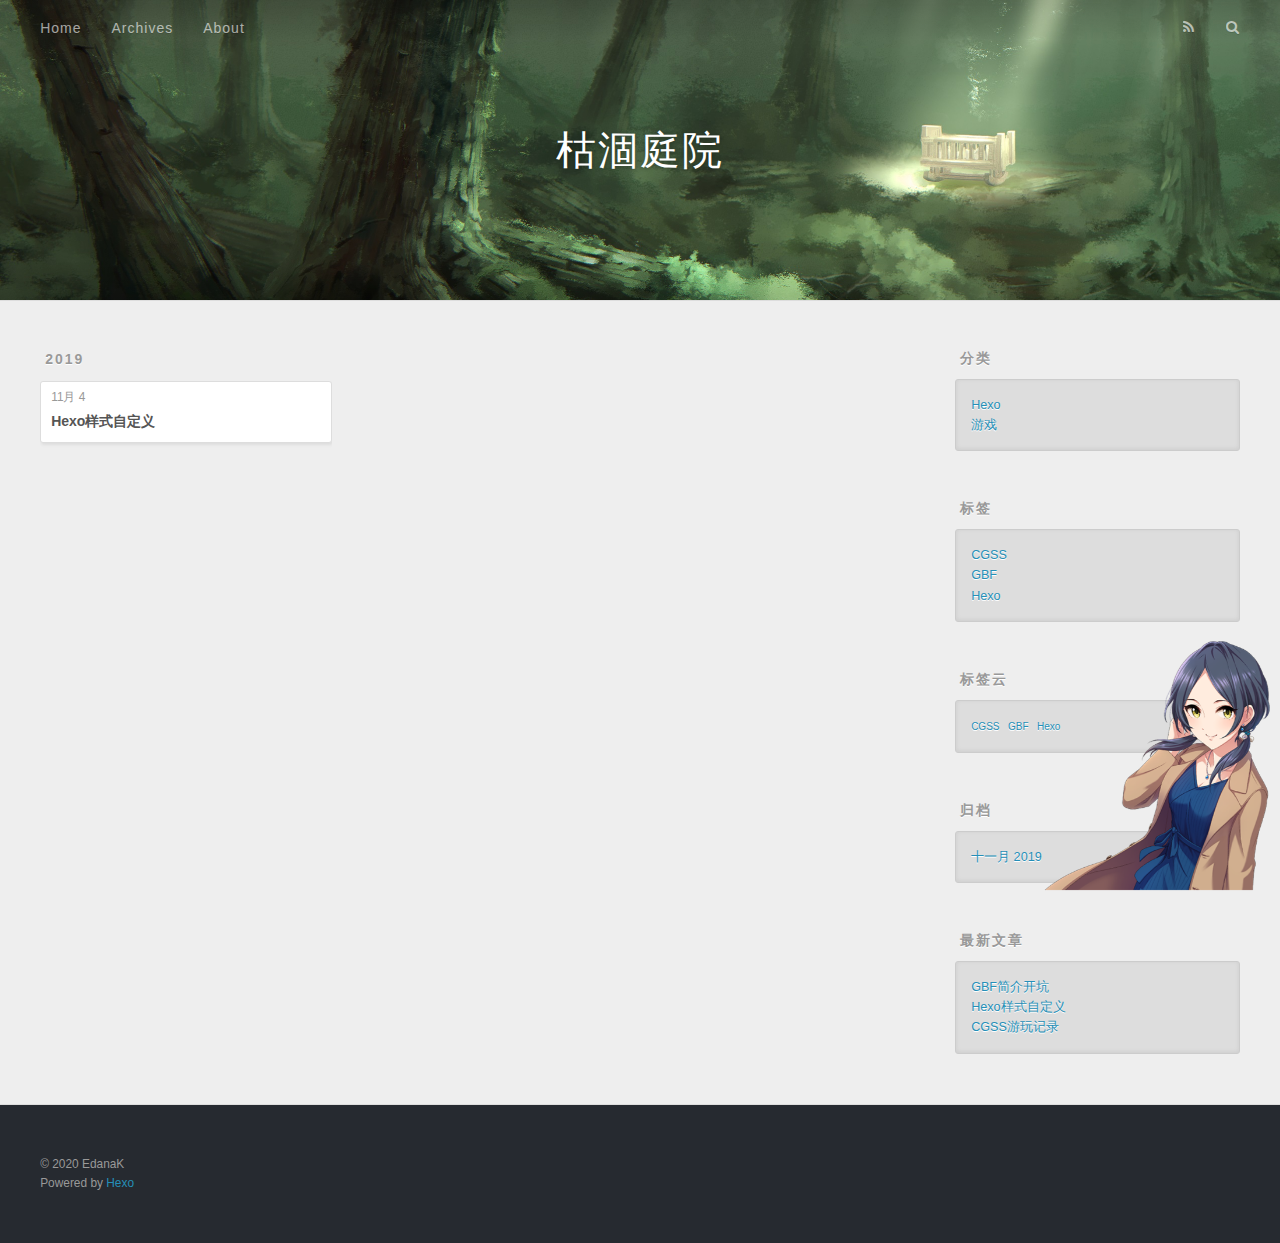
<file: categories/Hexo/index.html>
<!DOCTYPE html>
<html>
<head>
  <meta charset="utf-8">
  

  
  <title>Category: Hexo | 枯涸庭院</title>
  <meta name="viewport" content="width=device-width, initial-scale=1, maximum-scale=1">
  <meta property="og:type" content="website">
<meta property="og:title" content="枯涸庭院">
<meta property="og:url" content="http:&#x2F;&#x2F;yoursite.com&#x2F;categories&#x2F;Hexo&#x2F;index.html">
<meta property="og:site_name" content="枯涸庭院">
<meta property="og:locale" content="zh-CN">
<meta name="twitter:card" content="summary">
  
    <link rel="alternate" href="/atom.xml" title="枯涸庭院" type="application/atom+xml">
  
  
    <link rel="icon" href="/favicon.png">
  
  
    <link href="//fonts.googleapis.com/css?family=Source+Code+Pro" rel="stylesheet" type="text/css">
  
  <link rel="stylesheet" href="/css/style.css">
</head>

<body>
  <div id="container">
    <div id="wrap">
      <header id="header">
  <div id="banner"></div>
  <div id="header-outer" class="outer">
    <div id="header-title" class="inner">
      <h1 id="logo-wrap">
        <a href="/" id="logo">枯涸庭院</a>
      </h1>
      
    </div>
    <div id="header-inner" class="inner">
      <nav id="main-nav">
        <a id="main-nav-toggle" class="nav-icon"></a>
        
          <a class="main-nav-link" href="/">Home</a>
        
          <a class="main-nav-link" href="/archives">Archives</a>
        
          <a class="main-nav-link" href="/about">About</a>
        
      </nav>
      <nav id="sub-nav">
        
          <a id="nav-rss-link" class="nav-icon" href="/atom.xml" title="RSS Feed"></a>
        
        <a id="nav-search-btn" class="nav-icon" title="搜索"></a>
      </nav>
      <div id="search-form-wrap">
        <form action="//google.com/search" method="get" accept-charset="UTF-8" class="search-form"><input type="search" name="q" class="search-form-input" placeholder="Search"><button type="submit" class="search-form-submit">&#xF002;</button><input type="hidden" name="sitesearch" value="http://yoursite.com"></form>
      </div>
    </div>
  </div>
</header>
      <div class="outer">
        <section id="main">
  
  
    
    
      
      
      <section class="archives-wrap">
        <div class="archive-year-wrap">
          <a href="/archives/2019" class="archive-year">2019</a>
        </div>
        <div class="archives">
    
    <article class="archive-article archive-type-post">
  <div class="archive-article-inner">
    <header class="archive-article-header">
      <a href="/2019/11/04/Hexo%E6%A0%B7%E5%BC%8F%E8%87%AA%E5%AE%9A%E4%B9%89/" class="archive-article-date">
  <time datetime="2019-11-04T12:03:41.000Z" itemprop="datePublished">11月 4</time>
</a>
      
  
    <h1 itemprop="name">
      <a class="archive-article-title" href="/2019/11/04/Hexo%E6%A0%B7%E5%BC%8F%E8%87%AA%E5%AE%9A%E4%B9%89/">Hexo样式自定义</a>
    </h1>
  

    </header>
  </div>
</article>
  
  
    </div></section>
  


</section>
        
          <aside id="sidebar">
  
    
  <div class="widget-wrap">
    <h3 class="widget-title">分类</h3>
    <div class="widget">
      <ul class="category-list"><li class="category-list-item"><a class="category-list-link" href="/categories/Hexo/">Hexo</a></li><li class="category-list-item"><a class="category-list-link" href="/categories/%E6%B8%B8%E6%88%8F/">游戏</a></li></ul>
    </div>
  </div>


  
    
  <div class="widget-wrap">
    <h3 class="widget-title">标签</h3>
    <div class="widget">
      <ul class="tag-list" itemprop="keywords"><li class="tag-list-item"><a class="tag-list-link" href="/tags/CGSS/" rel="tag">CGSS</a></li><li class="tag-list-item"><a class="tag-list-link" href="/tags/GBF/" rel="tag">GBF</a></li><li class="tag-list-item"><a class="tag-list-link" href="/tags/Hexo/" rel="tag">Hexo</a></li></ul>
    </div>
  </div>


  
    
  <div class="widget-wrap">
    <h3 class="widget-title">标签云</h3>
    <div class="widget tagcloud">
      <a href="/tags/CGSS/" style="font-size: 10px;">CGSS</a> <a href="/tags/GBF/" style="font-size: 10px;">GBF</a> <a href="/tags/Hexo/" style="font-size: 10px;">Hexo</a>
    </div>
  </div>

  
    
  <div class="widget-wrap">
    <h3 class="widget-title">归档</h3>
    <div class="widget">
      <ul class="archive-list"><li class="archive-list-item"><a class="archive-list-link" href="/archives/2019/11/">十一月 2019</a></li></ul>
    </div>
  </div>


  
    
  <div class="widget-wrap">
    <h3 class="widget-title">最新文章</h3>
    <div class="widget">
      <ul>
        
          <li>
            <a href="/2019/11/05/GBF%E7%AE%80%E4%BB%8B%E5%BC%80%E5%9D%91/">GBF简介开坑</a>
          </li>
        
          <li>
            <a href="/2019/11/04/Hexo%E6%A0%B7%E5%BC%8F%E8%87%AA%E5%AE%9A%E4%B9%89/">Hexo样式自定义</a>
          </li>
        
          <li>
            <a href="/2019/11/02/CGSS%E6%B8%B8%E7%8E%A9%E8%AE%B0%E5%BD%95/">CGSS游玩记录</a>
          </li>
        
      </ul>
    </div>
  </div>

  
</aside>
<div id="sidepicdiv" class="nomobile" style="bottom: 1%;right: 0.8%;z-index: 1;display: block;position: fixed;max-width: 225px;max-height: 250px;width:20%;"><img src="/css/images/ttnkz.png" id="sidepic" style="width:100%;height:100%"/></div>

        
      </div>
      <footer id="footer">
  
  <div class="outer">
    <div id="footer-info" class="inner">
      &copy; 2020 EdanaK<br>
      Powered by <a href="http://hexo.io/" target="_blank">Hexo</a>
    </div>
  </div>
</footer>
    </div>
    <nav id="mobile-nav">
  
    <a href="/" class="mobile-nav-link">Home</a>
  
    <a href="/archives" class="mobile-nav-link">Archives</a>
  
    <a href="/about" class="mobile-nav-link">About</a>
  
</nav>
    

<script src="//ajax.googleapis.com/ajax/libs/jquery/2.0.3/jquery.min.js"></script>
<style type="text/css">
div#banner{
  background:url(/css/images/Forest.jpg);
  background-size:cover;
}
</style>
<script src="/js/isMobile.js"></script>


  <link rel="stylesheet" href="/fancybox/jquery.fancybox.css">
  <script src="/fancybox/jquery.fancybox.pack.js"></script>


<script src="/js/script.js"></script>



  </div>
</body>
</html>
</file>
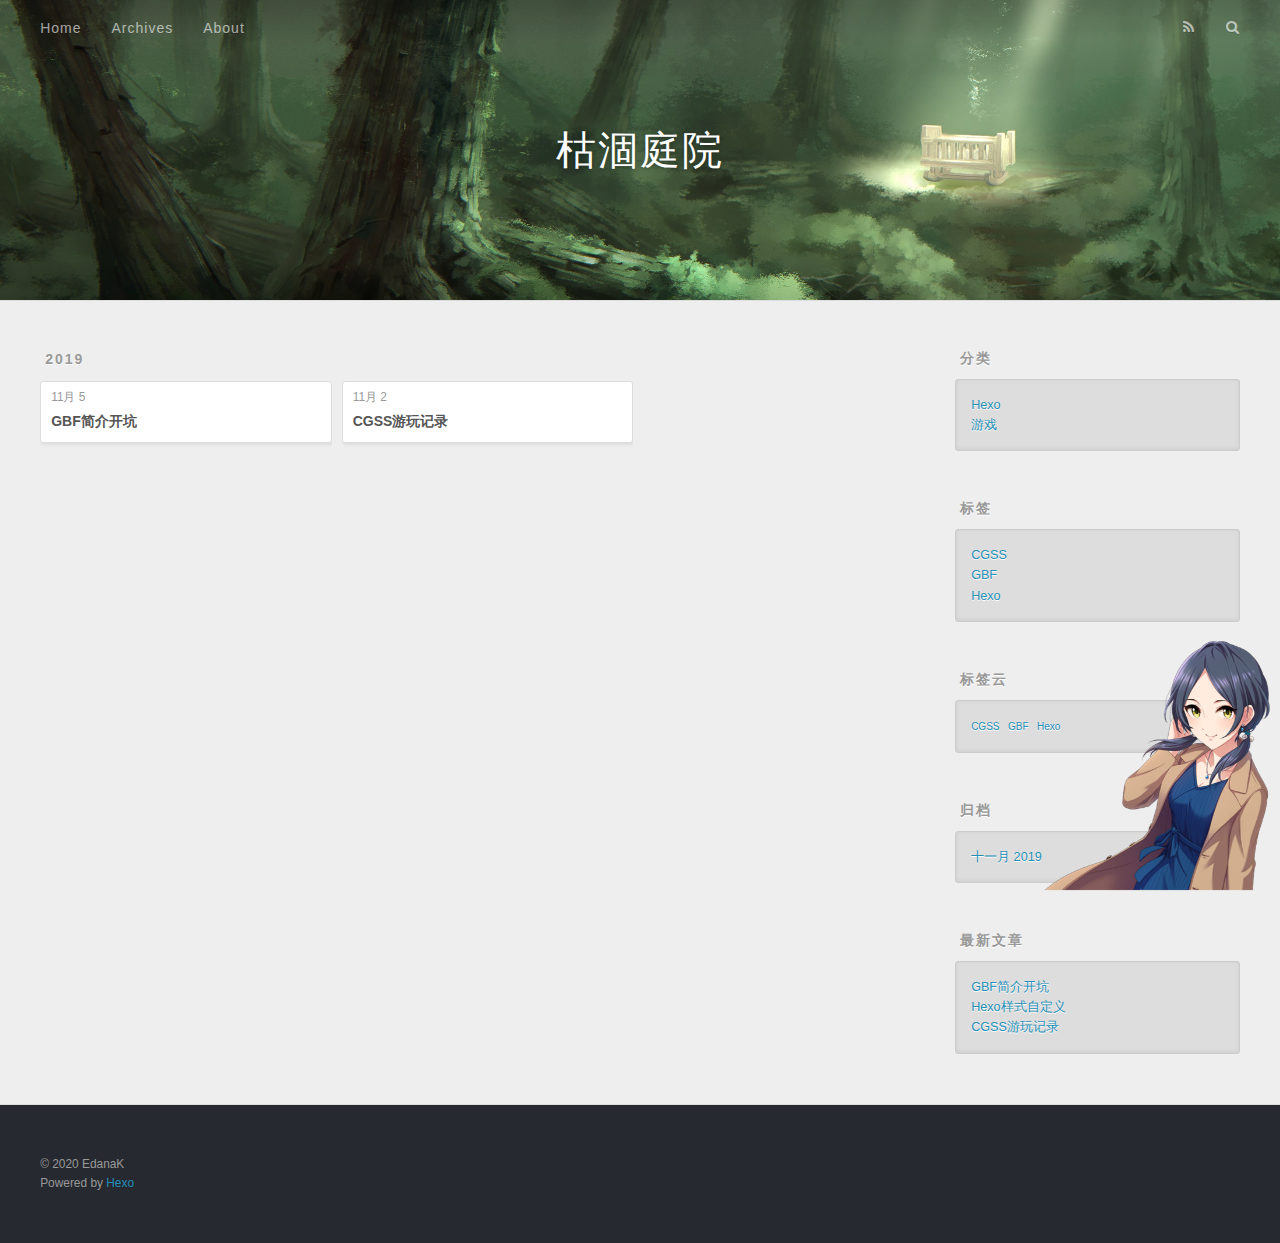
<file: categories/游戏/index.html>
<!DOCTYPE html>
<html>
<head>
  <meta charset="utf-8">
  

  
  <title>Category: 游戏 | 枯涸庭院</title>
  <meta name="viewport" content="width=device-width, initial-scale=1, maximum-scale=1">
  <meta property="og:type" content="website">
<meta property="og:title" content="枯涸庭院">
<meta property="og:url" content="http:&#x2F;&#x2F;yoursite.com&#x2F;categories&#x2F;%E6%B8%B8%E6%88%8F&#x2F;index.html">
<meta property="og:site_name" content="枯涸庭院">
<meta property="og:locale" content="zh-CN">
<meta name="twitter:card" content="summary">
  
    <link rel="alternate" href="/atom.xml" title="枯涸庭院" type="application/atom+xml">
  
  
    <link rel="icon" href="/favicon.png">
  
  
    <link href="//fonts.googleapis.com/css?family=Source+Code+Pro" rel="stylesheet" type="text/css">
  
  <link rel="stylesheet" href="/css/style.css">
</head>

<body>
  <div id="container">
    <div id="wrap">
      <header id="header">
  <div id="banner"></div>
  <div id="header-outer" class="outer">
    <div id="header-title" class="inner">
      <h1 id="logo-wrap">
        <a href="/" id="logo">枯涸庭院</a>
      </h1>
      
    </div>
    <div id="header-inner" class="inner">
      <nav id="main-nav">
        <a id="main-nav-toggle" class="nav-icon"></a>
        
          <a class="main-nav-link" href="/">Home</a>
        
          <a class="main-nav-link" href="/archives">Archives</a>
        
          <a class="main-nav-link" href="/about">About</a>
        
      </nav>
      <nav id="sub-nav">
        
          <a id="nav-rss-link" class="nav-icon" href="/atom.xml" title="RSS Feed"></a>
        
        <a id="nav-search-btn" class="nav-icon" title="搜索"></a>
      </nav>
      <div id="search-form-wrap">
        <form action="//google.com/search" method="get" accept-charset="UTF-8" class="search-form"><input type="search" name="q" class="search-form-input" placeholder="Search"><button type="submit" class="search-form-submit">&#xF002;</button><input type="hidden" name="sitesearch" value="http://yoursite.com"></form>
      </div>
    </div>
  </div>
</header>
      <div class="outer">
        <section id="main">
  
  
    
    
      
      
      <section class="archives-wrap">
        <div class="archive-year-wrap">
          <a href="/archives/2019" class="archive-year">2019</a>
        </div>
        <div class="archives">
    
    <article class="archive-article archive-type-post">
  <div class="archive-article-inner">
    <header class="archive-article-header">
      <a href="/2019/11/05/GBF%E7%AE%80%E4%BB%8B%E5%BC%80%E5%9D%91/" class="archive-article-date">
  <time datetime="2019-11-05T08:42:04.000Z" itemprop="datePublished">11月 5</time>
</a>
      
  
    <h1 itemprop="name">
      <a class="archive-article-title" href="/2019/11/05/GBF%E7%AE%80%E4%BB%8B%E5%BC%80%E5%9D%91/">GBF简介开坑</a>
    </h1>
  

    </header>
  </div>
</article>
  
    
    
    <article class="archive-article archive-type-post">
  <div class="archive-article-inner">
    <header class="archive-article-header">
      <a href="/2019/11/02/CGSS%E6%B8%B8%E7%8E%A9%E8%AE%B0%E5%BD%95/" class="archive-article-date">
  <time datetime="2019-11-02T14:38:18.000Z" itemprop="datePublished">11月 2</time>
</a>
      
  
    <h1 itemprop="name">
      <a class="archive-article-title" href="/2019/11/02/CGSS%E6%B8%B8%E7%8E%A9%E8%AE%B0%E5%BD%95/">CGSS游玩记录</a>
    </h1>
  

    </header>
  </div>
</article>
  
  
    </div></section>
  


</section>
        
          <aside id="sidebar">
  
    
  <div class="widget-wrap">
    <h3 class="widget-title">分类</h3>
    <div class="widget">
      <ul class="category-list"><li class="category-list-item"><a class="category-list-link" href="/categories/Hexo/">Hexo</a></li><li class="category-list-item"><a class="category-list-link" href="/categories/%E6%B8%B8%E6%88%8F/">游戏</a></li></ul>
    </div>
  </div>


  
    
  <div class="widget-wrap">
    <h3 class="widget-title">标签</h3>
    <div class="widget">
      <ul class="tag-list" itemprop="keywords"><li class="tag-list-item"><a class="tag-list-link" href="/tags/CGSS/" rel="tag">CGSS</a></li><li class="tag-list-item"><a class="tag-list-link" href="/tags/GBF/" rel="tag">GBF</a></li><li class="tag-list-item"><a class="tag-list-link" href="/tags/Hexo/" rel="tag">Hexo</a></li></ul>
    </div>
  </div>


  
    
  <div class="widget-wrap">
    <h3 class="widget-title">标签云</h3>
    <div class="widget tagcloud">
      <a href="/tags/CGSS/" style="font-size: 10px;">CGSS</a> <a href="/tags/GBF/" style="font-size: 10px;">GBF</a> <a href="/tags/Hexo/" style="font-size: 10px;">Hexo</a>
    </div>
  </div>

  
    
  <div class="widget-wrap">
    <h3 class="widget-title">归档</h3>
    <div class="widget">
      <ul class="archive-list"><li class="archive-list-item"><a class="archive-list-link" href="/archives/2019/11/">十一月 2019</a></li></ul>
    </div>
  </div>


  
    
  <div class="widget-wrap">
    <h3 class="widget-title">最新文章</h3>
    <div class="widget">
      <ul>
        
          <li>
            <a href="/2019/11/05/GBF%E7%AE%80%E4%BB%8B%E5%BC%80%E5%9D%91/">GBF简介开坑</a>
          </li>
        
          <li>
            <a href="/2019/11/04/Hexo%E6%A0%B7%E5%BC%8F%E8%87%AA%E5%AE%9A%E4%B9%89/">Hexo样式自定义</a>
          </li>
        
          <li>
            <a href="/2019/11/02/CGSS%E6%B8%B8%E7%8E%A9%E8%AE%B0%E5%BD%95/">CGSS游玩记录</a>
          </li>
        
      </ul>
    </div>
  </div>

  
</aside>
<div id="sidepicdiv" class="nomobile" style="bottom: 1%;right: 0.8%;z-index: 1;display: block;position: fixed;max-width: 225px;max-height: 250px;width:20%;"><img src="/css/images/ttnkz.png" id="sidepic" style="width:100%;height:100%"/></div>

        
      </div>
      <footer id="footer">
  
  <div class="outer">
    <div id="footer-info" class="inner">
      &copy; 2020 EdanaK<br>
      Powered by <a href="http://hexo.io/" target="_blank">Hexo</a>
    </div>
  </div>
</footer>
    </div>
    <nav id="mobile-nav">
  
    <a href="/" class="mobile-nav-link">Home</a>
  
    <a href="/archives" class="mobile-nav-link">Archives</a>
  
    <a href="/about" class="mobile-nav-link">About</a>
  
</nav>
    

<script src="//ajax.googleapis.com/ajax/libs/jquery/2.0.3/jquery.min.js"></script>
<style type="text/css">
div#banner{
  background:url(/css/images/Forest.jpg);
  background-size:cover;
}
</style>
<script src="/js/isMobile.js"></script>


  <link rel="stylesheet" href="/fancybox/jquery.fancybox.css">
  <script src="/fancybox/jquery.fancybox.pack.js"></script>


<script src="/js/script.js"></script>



  </div>
</body>
</html>
</file>
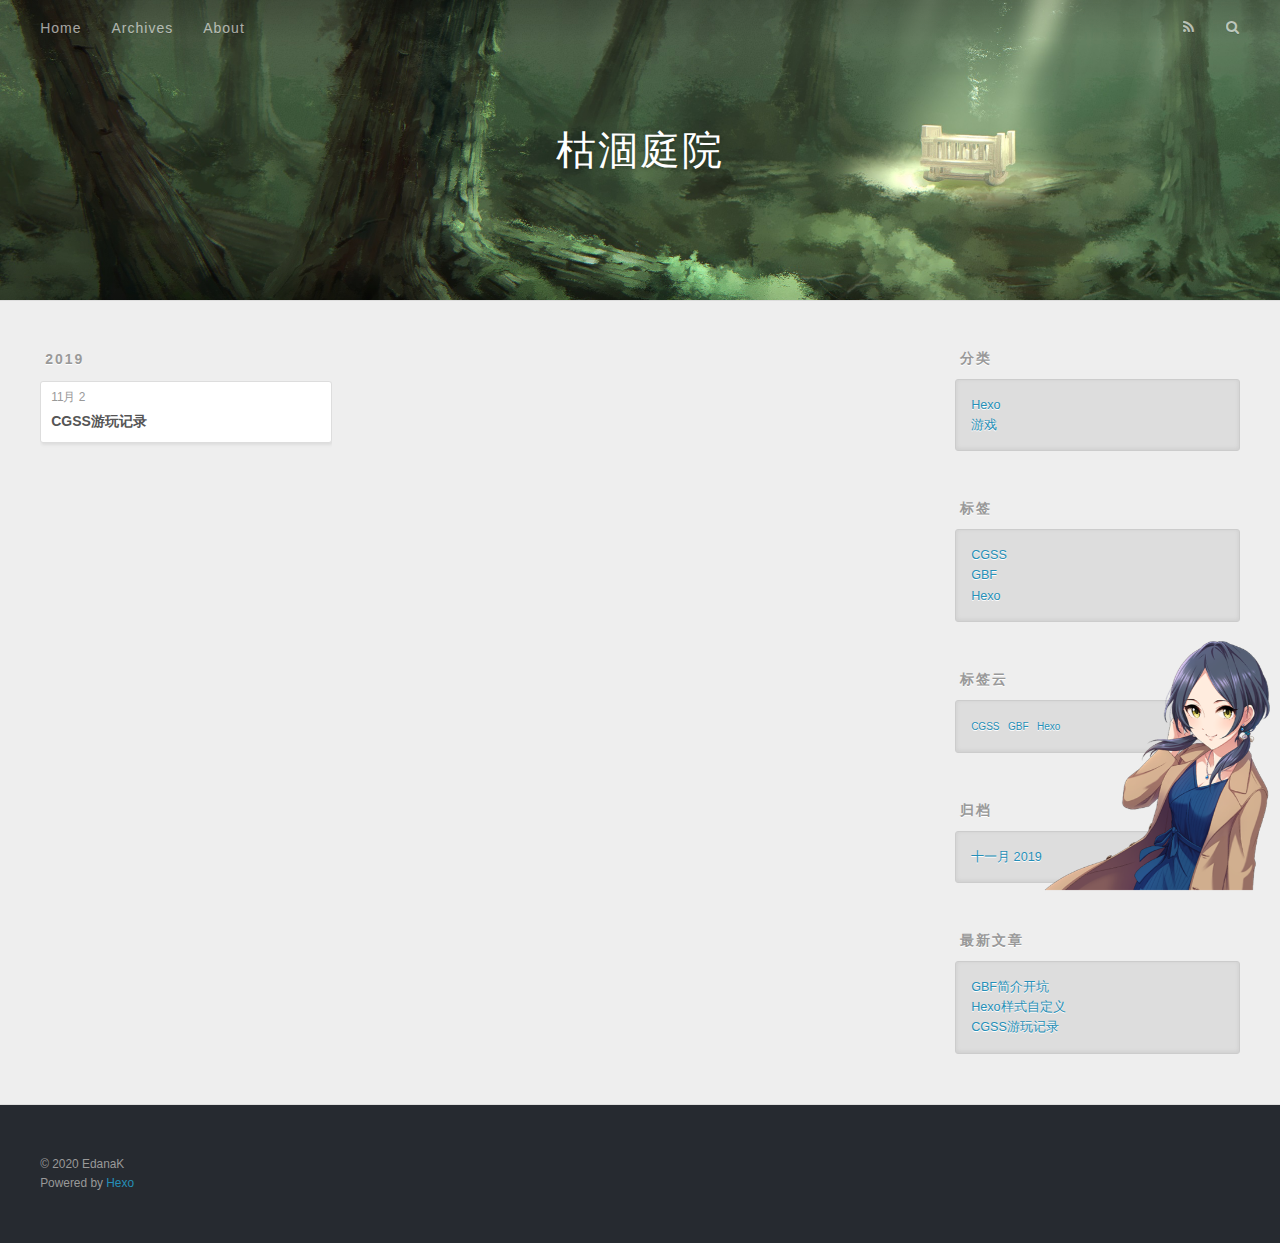
<file: tags/CGSS/index.html>
<!DOCTYPE html>
<html>
<head>
  <meta charset="utf-8">
  

  
  <title>Tag: CGSS | 枯涸庭院</title>
  <meta name="viewport" content="width=device-width, initial-scale=1, maximum-scale=1">
  <meta property="og:type" content="website">
<meta property="og:title" content="枯涸庭院">
<meta property="og:url" content="http:&#x2F;&#x2F;yoursite.com&#x2F;tags&#x2F;CGSS&#x2F;index.html">
<meta property="og:site_name" content="枯涸庭院">
<meta property="og:locale" content="zh-CN">
<meta name="twitter:card" content="summary">
  
    <link rel="alternate" href="/atom.xml" title="枯涸庭院" type="application/atom+xml">
  
  
    <link rel="icon" href="/favicon.png">
  
  
    <link href="//fonts.googleapis.com/css?family=Source+Code+Pro" rel="stylesheet" type="text/css">
  
  <link rel="stylesheet" href="/css/style.css">
</head>

<body>
  <div id="container">
    <div id="wrap">
      <header id="header">
  <div id="banner"></div>
  <div id="header-outer" class="outer">
    <div id="header-title" class="inner">
      <h1 id="logo-wrap">
        <a href="/" id="logo">枯涸庭院</a>
      </h1>
      
    </div>
    <div id="header-inner" class="inner">
      <nav id="main-nav">
        <a id="main-nav-toggle" class="nav-icon"></a>
        
          <a class="main-nav-link" href="/">Home</a>
        
          <a class="main-nav-link" href="/archives">Archives</a>
        
          <a class="main-nav-link" href="/about">About</a>
        
      </nav>
      <nav id="sub-nav">
        
          <a id="nav-rss-link" class="nav-icon" href="/atom.xml" title="RSS Feed"></a>
        
        <a id="nav-search-btn" class="nav-icon" title="搜索"></a>
      </nav>
      <div id="search-form-wrap">
        <form action="//google.com/search" method="get" accept-charset="UTF-8" class="search-form"><input type="search" name="q" class="search-form-input" placeholder="Search"><button type="submit" class="search-form-submit">&#xF002;</button><input type="hidden" name="sitesearch" value="http://yoursite.com"></form>
      </div>
    </div>
  </div>
</header>
      <div class="outer">
        <section id="main">
  
  
    
    
      
      
      <section class="archives-wrap">
        <div class="archive-year-wrap">
          <a href="/archives/2019" class="archive-year">2019</a>
        </div>
        <div class="archives">
    
    <article class="archive-article archive-type-post">
  <div class="archive-article-inner">
    <header class="archive-article-header">
      <a href="/2019/11/02/CGSS%E6%B8%B8%E7%8E%A9%E8%AE%B0%E5%BD%95/" class="archive-article-date">
  <time datetime="2019-11-02T14:38:18.000Z" itemprop="datePublished">11月 2</time>
</a>
      
  
    <h1 itemprop="name">
      <a class="archive-article-title" href="/2019/11/02/CGSS%E6%B8%B8%E7%8E%A9%E8%AE%B0%E5%BD%95/">CGSS游玩记录</a>
    </h1>
  

    </header>
  </div>
</article>
  
  
    </div></section>
  


</section>
        
          <aside id="sidebar">
  
    
  <div class="widget-wrap">
    <h3 class="widget-title">分类</h3>
    <div class="widget">
      <ul class="category-list"><li class="category-list-item"><a class="category-list-link" href="/categories/Hexo/">Hexo</a></li><li class="category-list-item"><a class="category-list-link" href="/categories/%E6%B8%B8%E6%88%8F/">游戏</a></li></ul>
    </div>
  </div>


  
    
  <div class="widget-wrap">
    <h3 class="widget-title">标签</h3>
    <div class="widget">
      <ul class="tag-list" itemprop="keywords"><li class="tag-list-item"><a class="tag-list-link" href="/tags/CGSS/" rel="tag">CGSS</a></li><li class="tag-list-item"><a class="tag-list-link" href="/tags/GBF/" rel="tag">GBF</a></li><li class="tag-list-item"><a class="tag-list-link" href="/tags/Hexo/" rel="tag">Hexo</a></li></ul>
    </div>
  </div>


  
    
  <div class="widget-wrap">
    <h3 class="widget-title">标签云</h3>
    <div class="widget tagcloud">
      <a href="/tags/CGSS/" style="font-size: 10px;">CGSS</a> <a href="/tags/GBF/" style="font-size: 10px;">GBF</a> <a href="/tags/Hexo/" style="font-size: 10px;">Hexo</a>
    </div>
  </div>

  
    
  <div class="widget-wrap">
    <h3 class="widget-title">归档</h3>
    <div class="widget">
      <ul class="archive-list"><li class="archive-list-item"><a class="archive-list-link" href="/archives/2019/11/">十一月 2019</a></li></ul>
    </div>
  </div>


  
    
  <div class="widget-wrap">
    <h3 class="widget-title">最新文章</h3>
    <div class="widget">
      <ul>
        
          <li>
            <a href="/2019/11/05/GBF%E7%AE%80%E4%BB%8B%E5%BC%80%E5%9D%91/">GBF简介开坑</a>
          </li>
        
          <li>
            <a href="/2019/11/04/Hexo%E6%A0%B7%E5%BC%8F%E8%87%AA%E5%AE%9A%E4%B9%89/">Hexo样式自定义</a>
          </li>
        
          <li>
            <a href="/2019/11/02/CGSS%E6%B8%B8%E7%8E%A9%E8%AE%B0%E5%BD%95/">CGSS游玩记录</a>
          </li>
        
      </ul>
    </div>
  </div>

  
</aside>
<div id="sidepicdiv" class="nomobile" style="bottom: 1%;right: 0.8%;z-index: 1;display: block;position: fixed;max-width: 225px;max-height: 250px;width:20%;"><img src="/css/images/ttnkz.png" id="sidepic" style="width:100%;height:100%"/></div>

        
      </div>
      <footer id="footer">
  
  <div class="outer">
    <div id="footer-info" class="inner">
      &copy; 2020 EdanaK<br>
      Powered by <a href="http://hexo.io/" target="_blank">Hexo</a>
    </div>
  </div>
</footer>
    </div>
    <nav id="mobile-nav">
  
    <a href="/" class="mobile-nav-link">Home</a>
  
    <a href="/archives" class="mobile-nav-link">Archives</a>
  
    <a href="/about" class="mobile-nav-link">About</a>
  
</nav>
    

<script src="//ajax.googleapis.com/ajax/libs/jquery/2.0.3/jquery.min.js"></script>
<style type="text/css">
div#banner{
  background:url(/css/images/Forest.jpg);
  background-size:cover;
}
</style>
<script src="/js/isMobile.js"></script>


  <link rel="stylesheet" href="/fancybox/jquery.fancybox.css">
  <script src="/fancybox/jquery.fancybox.pack.js"></script>


<script src="/js/script.js"></script>



  </div>
</body>
</html>
</file>
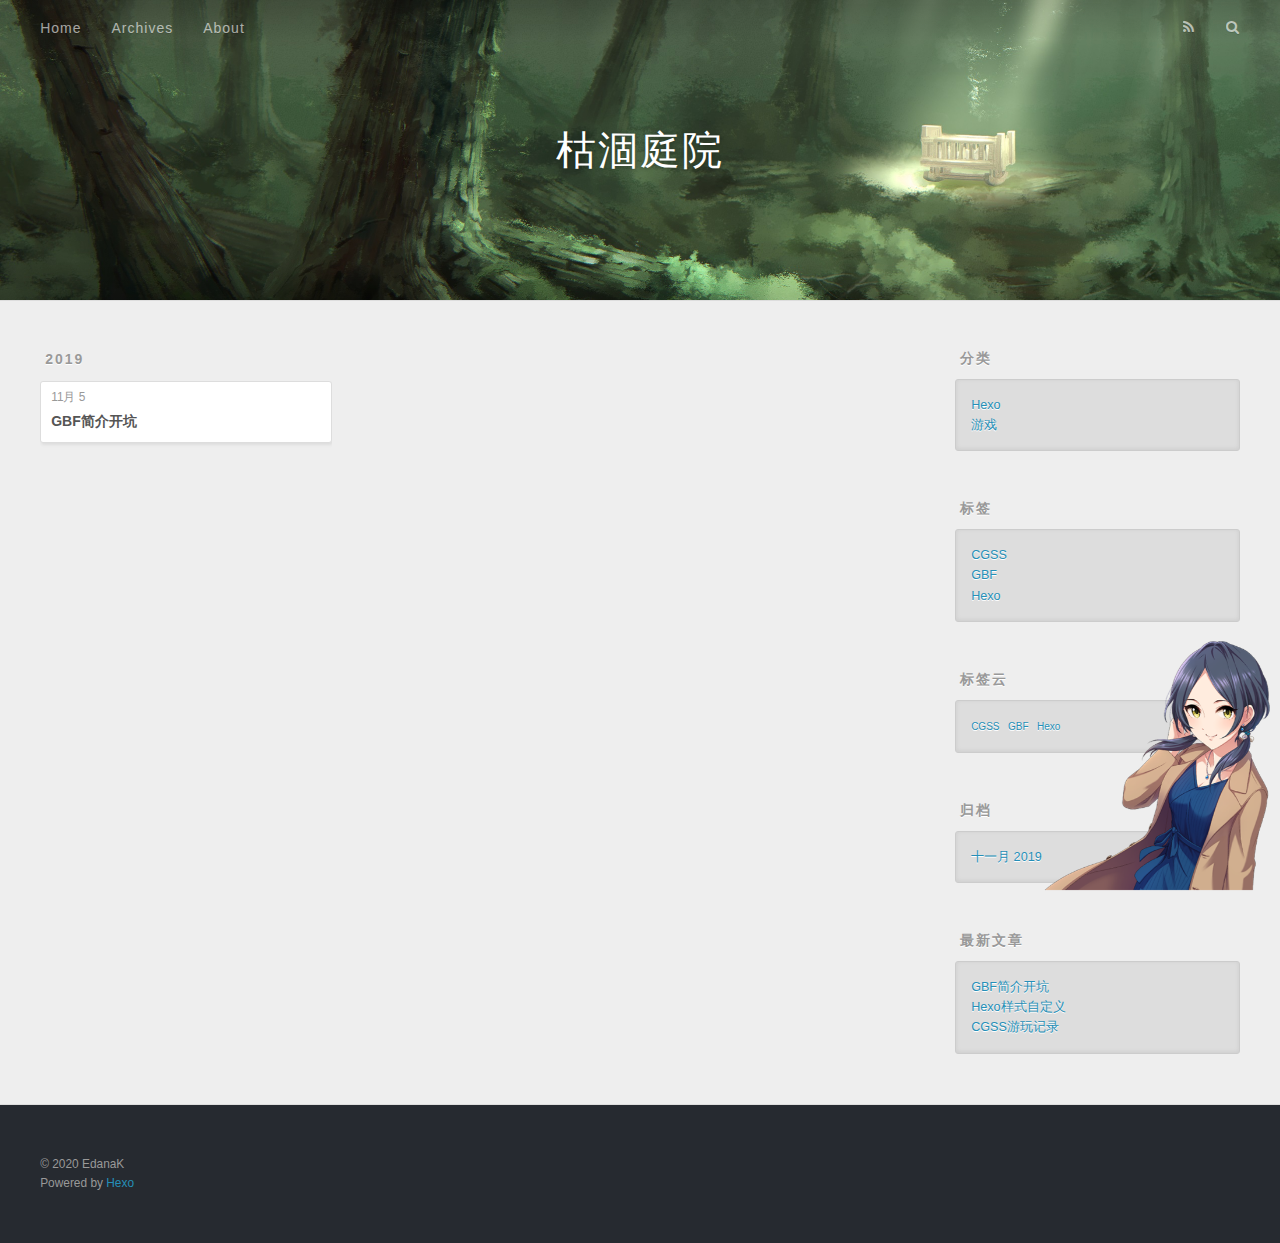
<file: tags/GBF/index.html>
<!DOCTYPE html>
<html>
<head>
  <meta charset="utf-8">
  

  
  <title>Tag: GBF | 枯涸庭院</title>
  <meta name="viewport" content="width=device-width, initial-scale=1, maximum-scale=1">
  <meta property="og:type" content="website">
<meta property="og:title" content="枯涸庭院">
<meta property="og:url" content="http:&#x2F;&#x2F;yoursite.com&#x2F;tags&#x2F;GBF&#x2F;index.html">
<meta property="og:site_name" content="枯涸庭院">
<meta property="og:locale" content="zh-CN">
<meta name="twitter:card" content="summary">
  
    <link rel="alternate" href="/atom.xml" title="枯涸庭院" type="application/atom+xml">
  
  
    <link rel="icon" href="/favicon.png">
  
  
    <link href="//fonts.googleapis.com/css?family=Source+Code+Pro" rel="stylesheet" type="text/css">
  
  <link rel="stylesheet" href="/css/style.css">
</head>

<body>
  <div id="container">
    <div id="wrap">
      <header id="header">
  <div id="banner"></div>
  <div id="header-outer" class="outer">
    <div id="header-title" class="inner">
      <h1 id="logo-wrap">
        <a href="/" id="logo">枯涸庭院</a>
      </h1>
      
    </div>
    <div id="header-inner" class="inner">
      <nav id="main-nav">
        <a id="main-nav-toggle" class="nav-icon"></a>
        
          <a class="main-nav-link" href="/">Home</a>
        
          <a class="main-nav-link" href="/archives">Archives</a>
        
          <a class="main-nav-link" href="/about">About</a>
        
      </nav>
      <nav id="sub-nav">
        
          <a id="nav-rss-link" class="nav-icon" href="/atom.xml" title="RSS Feed"></a>
        
        <a id="nav-search-btn" class="nav-icon" title="搜索"></a>
      </nav>
      <div id="search-form-wrap">
        <form action="//google.com/search" method="get" accept-charset="UTF-8" class="search-form"><input type="search" name="q" class="search-form-input" placeholder="Search"><button type="submit" class="search-form-submit">&#xF002;</button><input type="hidden" name="sitesearch" value="http://yoursite.com"></form>
      </div>
    </div>
  </div>
</header>
      <div class="outer">
        <section id="main">
  
  
    
    
      
      
      <section class="archives-wrap">
        <div class="archive-year-wrap">
          <a href="/archives/2019" class="archive-year">2019</a>
        </div>
        <div class="archives">
    
    <article class="archive-article archive-type-post">
  <div class="archive-article-inner">
    <header class="archive-article-header">
      <a href="/2019/11/05/GBF%E7%AE%80%E4%BB%8B%E5%BC%80%E5%9D%91/" class="archive-article-date">
  <time datetime="2019-11-05T08:42:04.000Z" itemprop="datePublished">11月 5</time>
</a>
      
  
    <h1 itemprop="name">
      <a class="archive-article-title" href="/2019/11/05/GBF%E7%AE%80%E4%BB%8B%E5%BC%80%E5%9D%91/">GBF简介开坑</a>
    </h1>
  

    </header>
  </div>
</article>
  
  
    </div></section>
  


</section>
        
          <aside id="sidebar">
  
    
  <div class="widget-wrap">
    <h3 class="widget-title">分类</h3>
    <div class="widget">
      <ul class="category-list"><li class="category-list-item"><a class="category-list-link" href="/categories/Hexo/">Hexo</a></li><li class="category-list-item"><a class="category-list-link" href="/categories/%E6%B8%B8%E6%88%8F/">游戏</a></li></ul>
    </div>
  </div>


  
    
  <div class="widget-wrap">
    <h3 class="widget-title">标签</h3>
    <div class="widget">
      <ul class="tag-list" itemprop="keywords"><li class="tag-list-item"><a class="tag-list-link" href="/tags/CGSS/" rel="tag">CGSS</a></li><li class="tag-list-item"><a class="tag-list-link" href="/tags/GBF/" rel="tag">GBF</a></li><li class="tag-list-item"><a class="tag-list-link" href="/tags/Hexo/" rel="tag">Hexo</a></li></ul>
    </div>
  </div>


  
    
  <div class="widget-wrap">
    <h3 class="widget-title">标签云</h3>
    <div class="widget tagcloud">
      <a href="/tags/CGSS/" style="font-size: 10px;">CGSS</a> <a href="/tags/GBF/" style="font-size: 10px;">GBF</a> <a href="/tags/Hexo/" style="font-size: 10px;">Hexo</a>
    </div>
  </div>

  
    
  <div class="widget-wrap">
    <h3 class="widget-title">归档</h3>
    <div class="widget">
      <ul class="archive-list"><li class="archive-list-item"><a class="archive-list-link" href="/archives/2019/11/">十一月 2019</a></li></ul>
    </div>
  </div>


  
    
  <div class="widget-wrap">
    <h3 class="widget-title">最新文章</h3>
    <div class="widget">
      <ul>
        
          <li>
            <a href="/2019/11/05/GBF%E7%AE%80%E4%BB%8B%E5%BC%80%E5%9D%91/">GBF简介开坑</a>
          </li>
        
          <li>
            <a href="/2019/11/04/Hexo%E6%A0%B7%E5%BC%8F%E8%87%AA%E5%AE%9A%E4%B9%89/">Hexo样式自定义</a>
          </li>
        
          <li>
            <a href="/2019/11/02/CGSS%E6%B8%B8%E7%8E%A9%E8%AE%B0%E5%BD%95/">CGSS游玩记录</a>
          </li>
        
      </ul>
    </div>
  </div>

  
</aside>
<div id="sidepicdiv" class="nomobile" style="bottom: 1%;right: 0.8%;z-index: 1;display: block;position: fixed;max-width: 225px;max-height: 250px;width:20%;"><img src="/css/images/ttnkz.png" id="sidepic" style="width:100%;height:100%"/></div>

        
      </div>
      <footer id="footer">
  
  <div class="outer">
    <div id="footer-info" class="inner">
      &copy; 2020 EdanaK<br>
      Powered by <a href="http://hexo.io/" target="_blank">Hexo</a>
    </div>
  </div>
</footer>
    </div>
    <nav id="mobile-nav">
  
    <a href="/" class="mobile-nav-link">Home</a>
  
    <a href="/archives" class="mobile-nav-link">Archives</a>
  
    <a href="/about" class="mobile-nav-link">About</a>
  
</nav>
    

<script src="//ajax.googleapis.com/ajax/libs/jquery/2.0.3/jquery.min.js"></script>
<style type="text/css">
div#banner{
  background:url(/css/images/Forest.jpg);
  background-size:cover;
}
</style>
<script src="/js/isMobile.js"></script>


  <link rel="stylesheet" href="/fancybox/jquery.fancybox.css">
  <script src="/fancybox/jquery.fancybox.pack.js"></script>


<script src="/js/script.js"></script>



  </div>
</body>
</html>
</file>
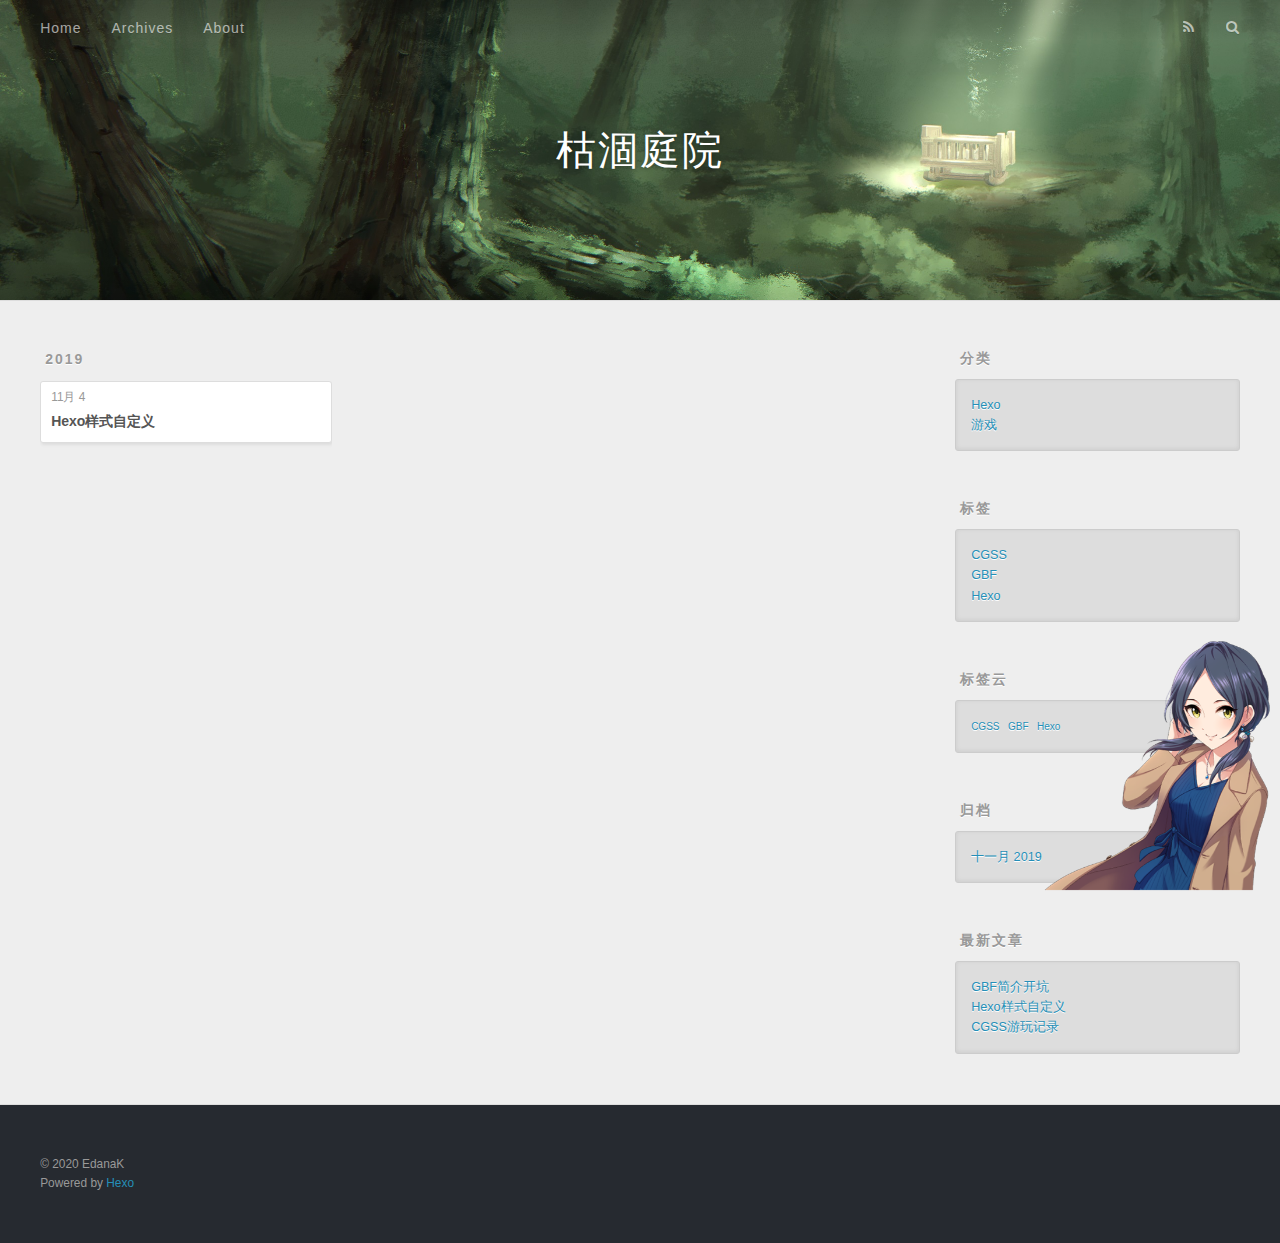
<file: tags/Hexo/index.html>
<!DOCTYPE html>
<html>
<head>
  <meta charset="utf-8">
  

  
  <title>Tag: Hexo | 枯涸庭院</title>
  <meta name="viewport" content="width=device-width, initial-scale=1, maximum-scale=1">
  <meta property="og:type" content="website">
<meta property="og:title" content="枯涸庭院">
<meta property="og:url" content="http:&#x2F;&#x2F;yoursite.com&#x2F;tags&#x2F;Hexo&#x2F;index.html">
<meta property="og:site_name" content="枯涸庭院">
<meta property="og:locale" content="zh-CN">
<meta name="twitter:card" content="summary">
  
    <link rel="alternate" href="/atom.xml" title="枯涸庭院" type="application/atom+xml">
  
  
    <link rel="icon" href="/favicon.png">
  
  
    <link href="//fonts.googleapis.com/css?family=Source+Code+Pro" rel="stylesheet" type="text/css">
  
  <link rel="stylesheet" href="/css/style.css">
</head>

<body>
  <div id="container">
    <div id="wrap">
      <header id="header">
  <div id="banner"></div>
  <div id="header-outer" class="outer">
    <div id="header-title" class="inner">
      <h1 id="logo-wrap">
        <a href="/" id="logo">枯涸庭院</a>
      </h1>
      
    </div>
    <div id="header-inner" class="inner">
      <nav id="main-nav">
        <a id="main-nav-toggle" class="nav-icon"></a>
        
          <a class="main-nav-link" href="/">Home</a>
        
          <a class="main-nav-link" href="/archives">Archives</a>
        
          <a class="main-nav-link" href="/about">About</a>
        
      </nav>
      <nav id="sub-nav">
        
          <a id="nav-rss-link" class="nav-icon" href="/atom.xml" title="RSS Feed"></a>
        
        <a id="nav-search-btn" class="nav-icon" title="搜索"></a>
      </nav>
      <div id="search-form-wrap">
        <form action="//google.com/search" method="get" accept-charset="UTF-8" class="search-form"><input type="search" name="q" class="search-form-input" placeholder="Search"><button type="submit" class="search-form-submit">&#xF002;</button><input type="hidden" name="sitesearch" value="http://yoursite.com"></form>
      </div>
    </div>
  </div>
</header>
      <div class="outer">
        <section id="main">
  
  
    
    
      
      
      <section class="archives-wrap">
        <div class="archive-year-wrap">
          <a href="/archives/2019" class="archive-year">2019</a>
        </div>
        <div class="archives">
    
    <article class="archive-article archive-type-post">
  <div class="archive-article-inner">
    <header class="archive-article-header">
      <a href="/2019/11/04/Hexo%E6%A0%B7%E5%BC%8F%E8%87%AA%E5%AE%9A%E4%B9%89/" class="archive-article-date">
  <time datetime="2019-11-04T12:03:41.000Z" itemprop="datePublished">11月 4</time>
</a>
      
  
    <h1 itemprop="name">
      <a class="archive-article-title" href="/2019/11/04/Hexo%E6%A0%B7%E5%BC%8F%E8%87%AA%E5%AE%9A%E4%B9%89/">Hexo样式自定义</a>
    </h1>
  

    </header>
  </div>
</article>
  
  
    </div></section>
  


</section>
        
          <aside id="sidebar">
  
    
  <div class="widget-wrap">
    <h3 class="widget-title">分类</h3>
    <div class="widget">
      <ul class="category-list"><li class="category-list-item"><a class="category-list-link" href="/categories/Hexo/">Hexo</a></li><li class="category-list-item"><a class="category-list-link" href="/categories/%E6%B8%B8%E6%88%8F/">游戏</a></li></ul>
    </div>
  </div>


  
    
  <div class="widget-wrap">
    <h3 class="widget-title">标签</h3>
    <div class="widget">
      <ul class="tag-list" itemprop="keywords"><li class="tag-list-item"><a class="tag-list-link" href="/tags/CGSS/" rel="tag">CGSS</a></li><li class="tag-list-item"><a class="tag-list-link" href="/tags/GBF/" rel="tag">GBF</a></li><li class="tag-list-item"><a class="tag-list-link" href="/tags/Hexo/" rel="tag">Hexo</a></li></ul>
    </div>
  </div>


  
    
  <div class="widget-wrap">
    <h3 class="widget-title">标签云</h3>
    <div class="widget tagcloud">
      <a href="/tags/CGSS/" style="font-size: 10px;">CGSS</a> <a href="/tags/GBF/" style="font-size: 10px;">GBF</a> <a href="/tags/Hexo/" style="font-size: 10px;">Hexo</a>
    </div>
  </div>

  
    
  <div class="widget-wrap">
    <h3 class="widget-title">归档</h3>
    <div class="widget">
      <ul class="archive-list"><li class="archive-list-item"><a class="archive-list-link" href="/archives/2019/11/">十一月 2019</a></li></ul>
    </div>
  </div>


  
    
  <div class="widget-wrap">
    <h3 class="widget-title">最新文章</h3>
    <div class="widget">
      <ul>
        
          <li>
            <a href="/2019/11/05/GBF%E7%AE%80%E4%BB%8B%E5%BC%80%E5%9D%91/">GBF简介开坑</a>
          </li>
        
          <li>
            <a href="/2019/11/04/Hexo%E6%A0%B7%E5%BC%8F%E8%87%AA%E5%AE%9A%E4%B9%89/">Hexo样式自定义</a>
          </li>
        
          <li>
            <a href="/2019/11/02/CGSS%E6%B8%B8%E7%8E%A9%E8%AE%B0%E5%BD%95/">CGSS游玩记录</a>
          </li>
        
      </ul>
    </div>
  </div>

  
</aside>
<div id="sidepicdiv" class="nomobile" style="bottom: 1%;right: 0.8%;z-index: 1;display: block;position: fixed;max-width: 225px;max-height: 250px;width:20%;"><img src="/css/images/ttnkz.png" id="sidepic" style="width:100%;height:100%"/></div>

        
      </div>
      <footer id="footer">
  
  <div class="outer">
    <div id="footer-info" class="inner">
      &copy; 2020 EdanaK<br>
      Powered by <a href="http://hexo.io/" target="_blank">Hexo</a>
    </div>
  </div>
</footer>
    </div>
    <nav id="mobile-nav">
  
    <a href="/" class="mobile-nav-link">Home</a>
  
    <a href="/archives" class="mobile-nav-link">Archives</a>
  
    <a href="/about" class="mobile-nav-link">About</a>
  
</nav>
    

<script src="//ajax.googleapis.com/ajax/libs/jquery/2.0.3/jquery.min.js"></script>
<style type="text/css">
div#banner{
  background:url(/css/images/Forest.jpg);
  background-size:cover;
}
</style>
<script src="/js/isMobile.js"></script>


  <link rel="stylesheet" href="/fancybox/jquery.fancybox.css">
  <script src="/fancybox/jquery.fancybox.pack.js"></script>


<script src="/js/script.js"></script>



  </div>
</body>
</html>
</file>
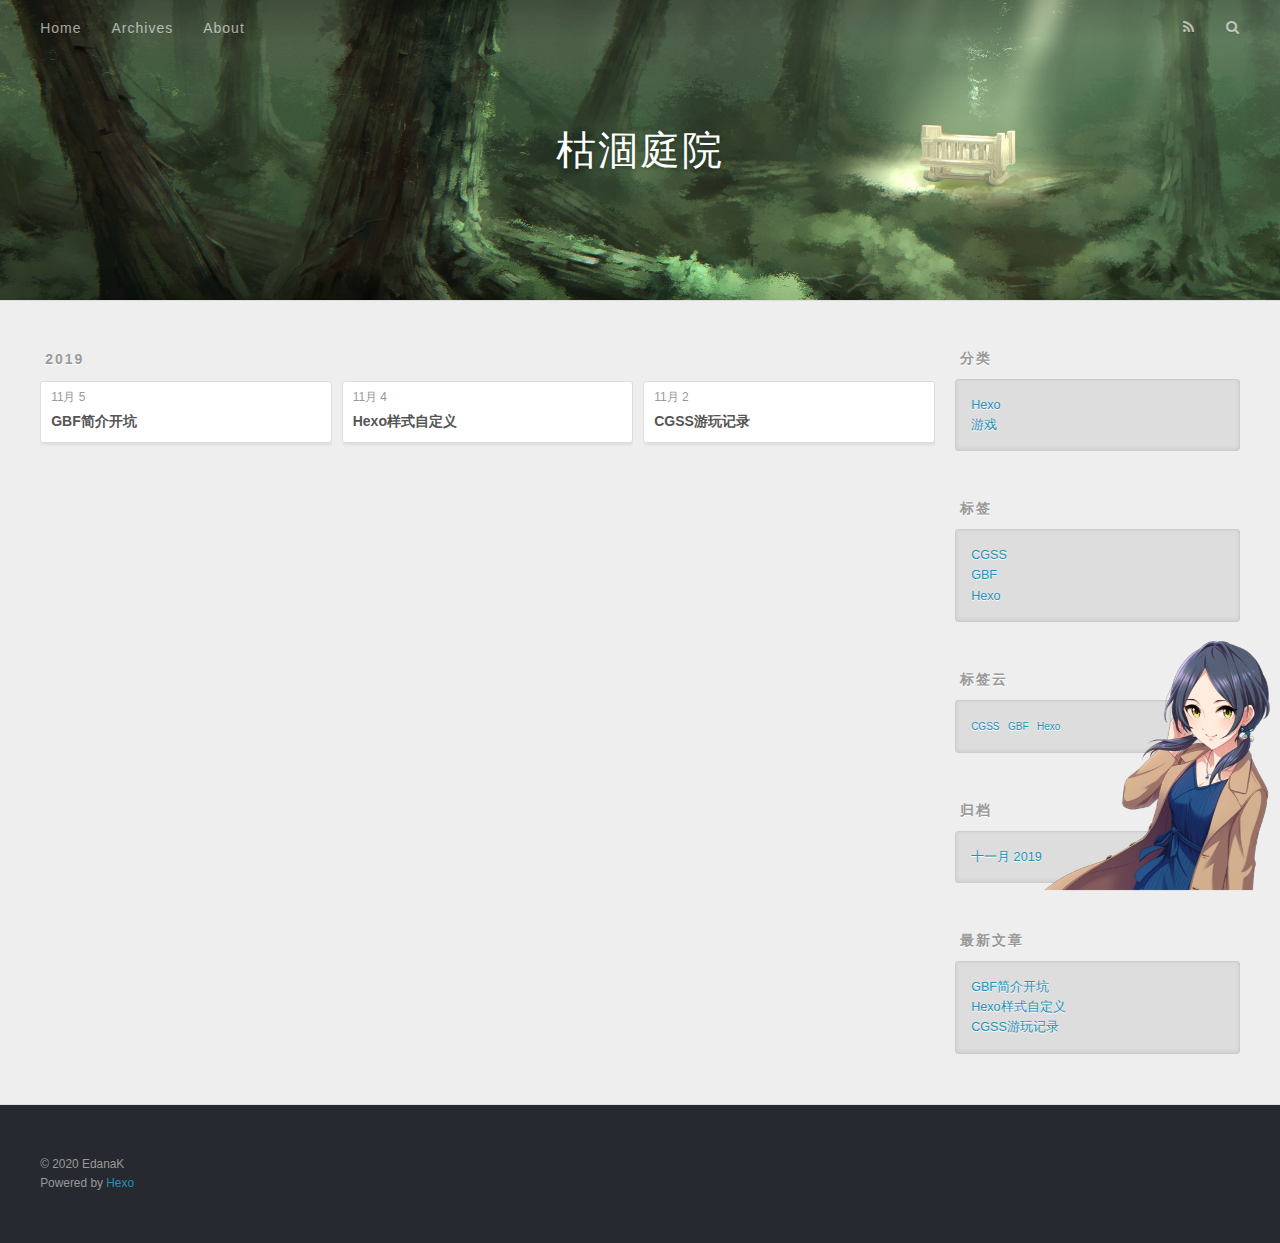
<file: archives/2019/11/index.html>
<!DOCTYPE html>
<html>
<head>
  <meta charset="utf-8">
  

  
  <title>归档: 2019/11 | 枯涸庭院</title>
  <meta name="viewport" content="width=device-width, initial-scale=1, maximum-scale=1">
  <meta property="og:type" content="website">
<meta property="og:title" content="枯涸庭院">
<meta property="og:url" content="http:&#x2F;&#x2F;yoursite.com&#x2F;archives&#x2F;2019&#x2F;11&#x2F;index.html">
<meta property="og:site_name" content="枯涸庭院">
<meta property="og:locale" content="zh-CN">
<meta name="twitter:card" content="summary">
  
    <link rel="alternate" href="/atom.xml" title="枯涸庭院" type="application/atom+xml">
  
  
    <link rel="icon" href="/favicon.png">
  
  
    <link href="//fonts.googleapis.com/css?family=Source+Code+Pro" rel="stylesheet" type="text/css">
  
  <link rel="stylesheet" href="/css/style.css">
</head>

<body>
  <div id="container">
    <div id="wrap">
      <header id="header">
  <div id="banner"></div>
  <div id="header-outer" class="outer">
    <div id="header-title" class="inner">
      <h1 id="logo-wrap">
        <a href="/" id="logo">枯涸庭院</a>
      </h1>
      
    </div>
    <div id="header-inner" class="inner">
      <nav id="main-nav">
        <a id="main-nav-toggle" class="nav-icon"></a>
        
          <a class="main-nav-link" href="/">Home</a>
        
          <a class="main-nav-link" href="/archives">Archives</a>
        
          <a class="main-nav-link" href="/about">About</a>
        
      </nav>
      <nav id="sub-nav">
        
          <a id="nav-rss-link" class="nav-icon" href="/atom.xml" title="RSS Feed"></a>
        
        <a id="nav-search-btn" class="nav-icon" title="搜索"></a>
      </nav>
      <div id="search-form-wrap">
        <form action="//google.com/search" method="get" accept-charset="UTF-8" class="search-form"><input type="search" name="q" class="search-form-input" placeholder="Search"><button type="submit" class="search-form-submit">&#xF002;</button><input type="hidden" name="sitesearch" value="http://yoursite.com"></form>
      </div>
    </div>
  </div>
</header>
      <div class="outer">
        <section id="main">
  
  
    
    
      
      
      <section class="archives-wrap">
        <div class="archive-year-wrap">
          <a href="/archives/2019" class="archive-year">2019</a>
        </div>
        <div class="archives">
    
    <article class="archive-article archive-type-post">
  <div class="archive-article-inner">
    <header class="archive-article-header">
      <a href="/2019/11/05/GBF%E7%AE%80%E4%BB%8B%E5%BC%80%E5%9D%91/" class="archive-article-date">
  <time datetime="2019-11-05T08:42:04.000Z" itemprop="datePublished">11月 5</time>
</a>
      
  
    <h1 itemprop="name">
      <a class="archive-article-title" href="/2019/11/05/GBF%E7%AE%80%E4%BB%8B%E5%BC%80%E5%9D%91/">GBF简介开坑</a>
    </h1>
  

    </header>
  </div>
</article>
  
    
    
    <article class="archive-article archive-type-post">
  <div class="archive-article-inner">
    <header class="archive-article-header">
      <a href="/2019/11/04/Hexo%E6%A0%B7%E5%BC%8F%E8%87%AA%E5%AE%9A%E4%B9%89/" class="archive-article-date">
  <time datetime="2019-11-04T12:03:41.000Z" itemprop="datePublished">11月 4</time>
</a>
      
  
    <h1 itemprop="name">
      <a class="archive-article-title" href="/2019/11/04/Hexo%E6%A0%B7%E5%BC%8F%E8%87%AA%E5%AE%9A%E4%B9%89/">Hexo样式自定义</a>
    </h1>
  

    </header>
  </div>
</article>
  
    
    
    <article class="archive-article archive-type-post">
  <div class="archive-article-inner">
    <header class="archive-article-header">
      <a href="/2019/11/02/CGSS%E6%B8%B8%E7%8E%A9%E8%AE%B0%E5%BD%95/" class="archive-article-date">
  <time datetime="2019-11-02T14:38:18.000Z" itemprop="datePublished">11月 2</time>
</a>
      
  
    <h1 itemprop="name">
      <a class="archive-article-title" href="/2019/11/02/CGSS%E6%B8%B8%E7%8E%A9%E8%AE%B0%E5%BD%95/">CGSS游玩记录</a>
    </h1>
  

    </header>
  </div>
</article>
  
  
    </div></section>
  


</section>
        
          <aside id="sidebar">
  
    
  <div class="widget-wrap">
    <h3 class="widget-title">分类</h3>
    <div class="widget">
      <ul class="category-list"><li class="category-list-item"><a class="category-list-link" href="/categories/Hexo/">Hexo</a></li><li class="category-list-item"><a class="category-list-link" href="/categories/%E6%B8%B8%E6%88%8F/">游戏</a></li></ul>
    </div>
  </div>


  
    
  <div class="widget-wrap">
    <h3 class="widget-title">标签</h3>
    <div class="widget">
      <ul class="tag-list" itemprop="keywords"><li class="tag-list-item"><a class="tag-list-link" href="/tags/CGSS/" rel="tag">CGSS</a></li><li class="tag-list-item"><a class="tag-list-link" href="/tags/GBF/" rel="tag">GBF</a></li><li class="tag-list-item"><a class="tag-list-link" href="/tags/Hexo/" rel="tag">Hexo</a></li></ul>
    </div>
  </div>


  
    
  <div class="widget-wrap">
    <h3 class="widget-title">标签云</h3>
    <div class="widget tagcloud">
      <a href="/tags/CGSS/" style="font-size: 10px;">CGSS</a> <a href="/tags/GBF/" style="font-size: 10px;">GBF</a> <a href="/tags/Hexo/" style="font-size: 10px;">Hexo</a>
    </div>
  </div>

  
    
  <div class="widget-wrap">
    <h3 class="widget-title">归档</h3>
    <div class="widget">
      <ul class="archive-list"><li class="archive-list-item"><a class="archive-list-link" href="/archives/2019/11/">十一月 2019</a></li></ul>
    </div>
  </div>


  
    
  <div class="widget-wrap">
    <h3 class="widget-title">最新文章</h3>
    <div class="widget">
      <ul>
        
          <li>
            <a href="/2019/11/05/GBF%E7%AE%80%E4%BB%8B%E5%BC%80%E5%9D%91/">GBF简介开坑</a>
          </li>
        
          <li>
            <a href="/2019/11/04/Hexo%E6%A0%B7%E5%BC%8F%E8%87%AA%E5%AE%9A%E4%B9%89/">Hexo样式自定义</a>
          </li>
        
          <li>
            <a href="/2019/11/02/CGSS%E6%B8%B8%E7%8E%A9%E8%AE%B0%E5%BD%95/">CGSS游玩记录</a>
          </li>
        
      </ul>
    </div>
  </div>

  
</aside>
<div id="sidepicdiv" class="nomobile" style="bottom: 1%;right: 0.8%;z-index: 1;display: block;position: fixed;max-width: 225px;max-height: 250px;width:20%;"><img src="/css/images/ttnkz.png" id="sidepic" style="width:100%;height:100%"/></div>

        
      </div>
      <footer id="footer">
  
  <div class="outer">
    <div id="footer-info" class="inner">
      &copy; 2020 EdanaK<br>
      Powered by <a href="http://hexo.io/" target="_blank">Hexo</a>
    </div>
  </div>
</footer>
    </div>
    <nav id="mobile-nav">
  
    <a href="/" class="mobile-nav-link">Home</a>
  
    <a href="/archives" class="mobile-nav-link">Archives</a>
  
    <a href="/about" class="mobile-nav-link">About</a>
  
</nav>
    

<script src="//ajax.googleapis.com/ajax/libs/jquery/2.0.3/jquery.min.js"></script>
<style type="text/css">
div#banner{
  background:url(/css/images/Forest.jpg);
  background-size:cover;
}
</style>
<script src="/js/isMobile.js"></script>


  <link rel="stylesheet" href="/fancybox/jquery.fancybox.css">
  <script src="/fancybox/jquery.fancybox.pack.js"></script>


<script src="/js/script.js"></script>



  </div>
</body>
</html>
</file>
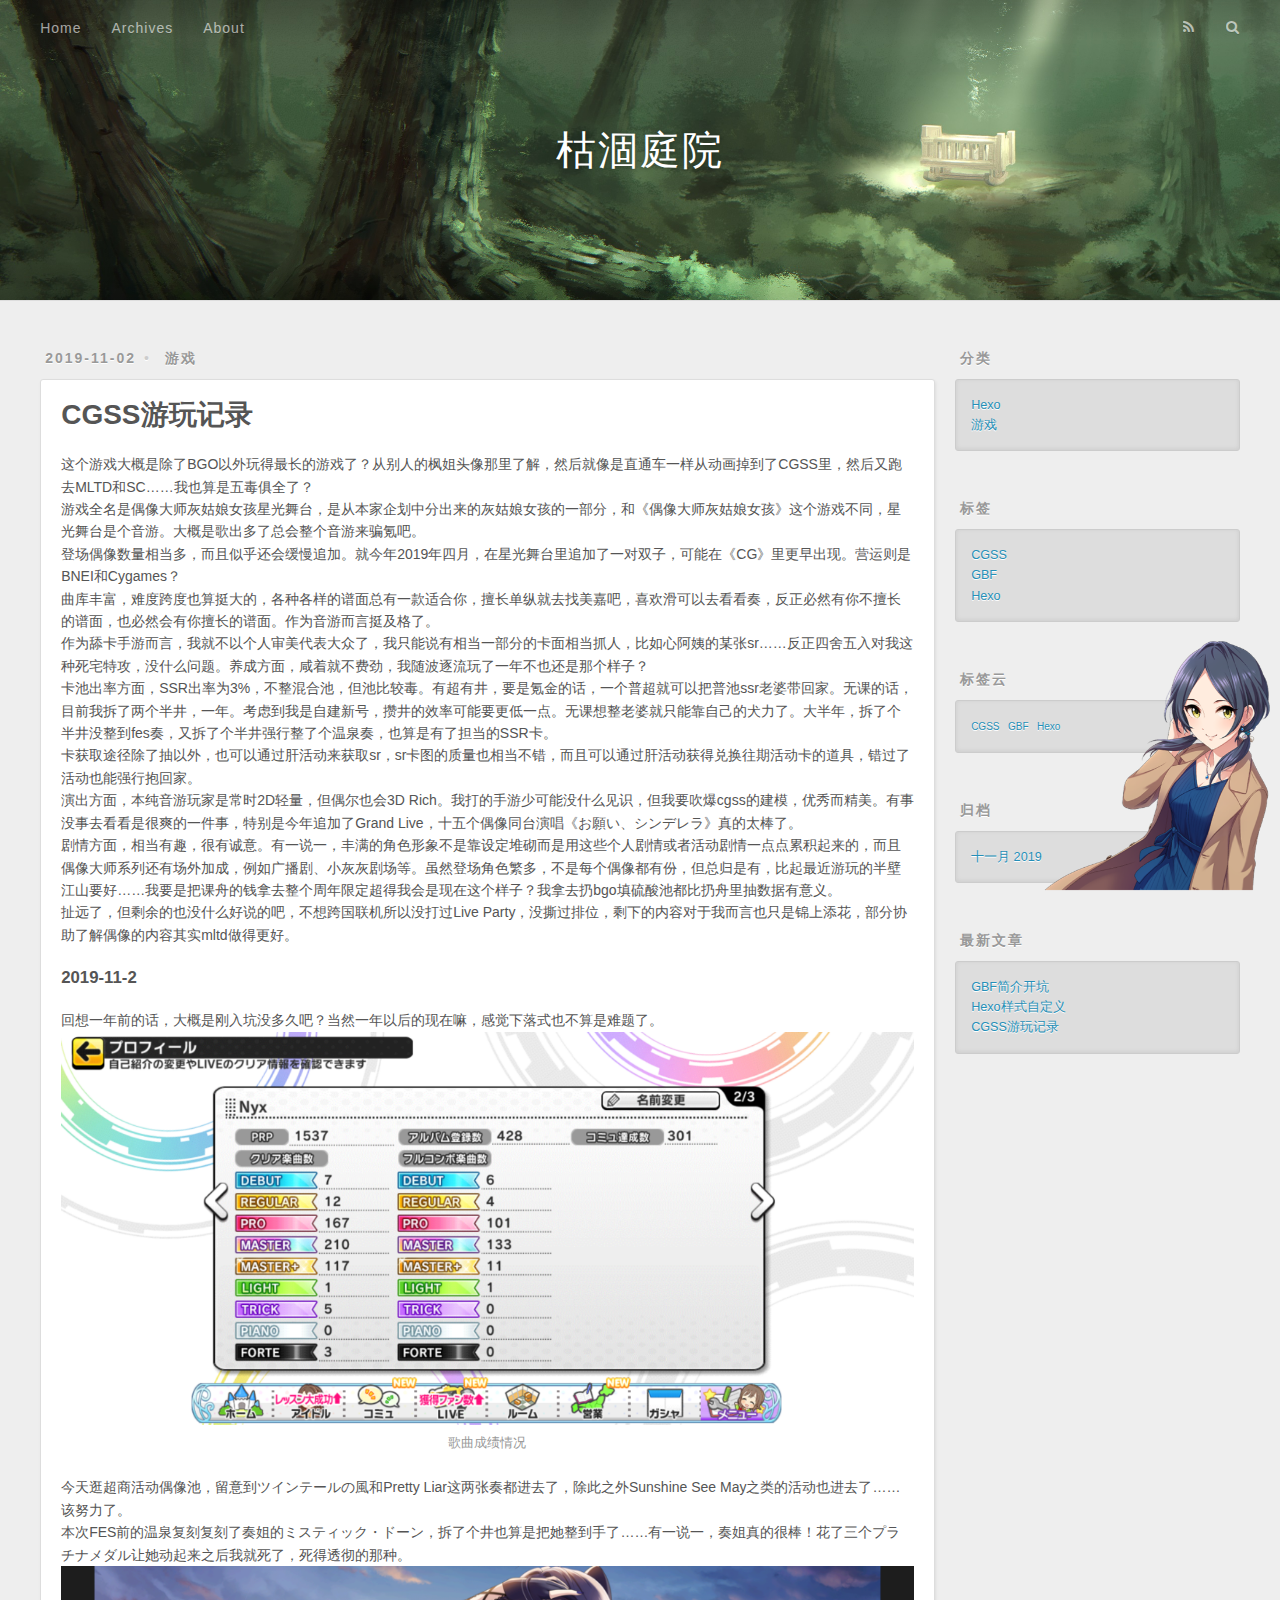
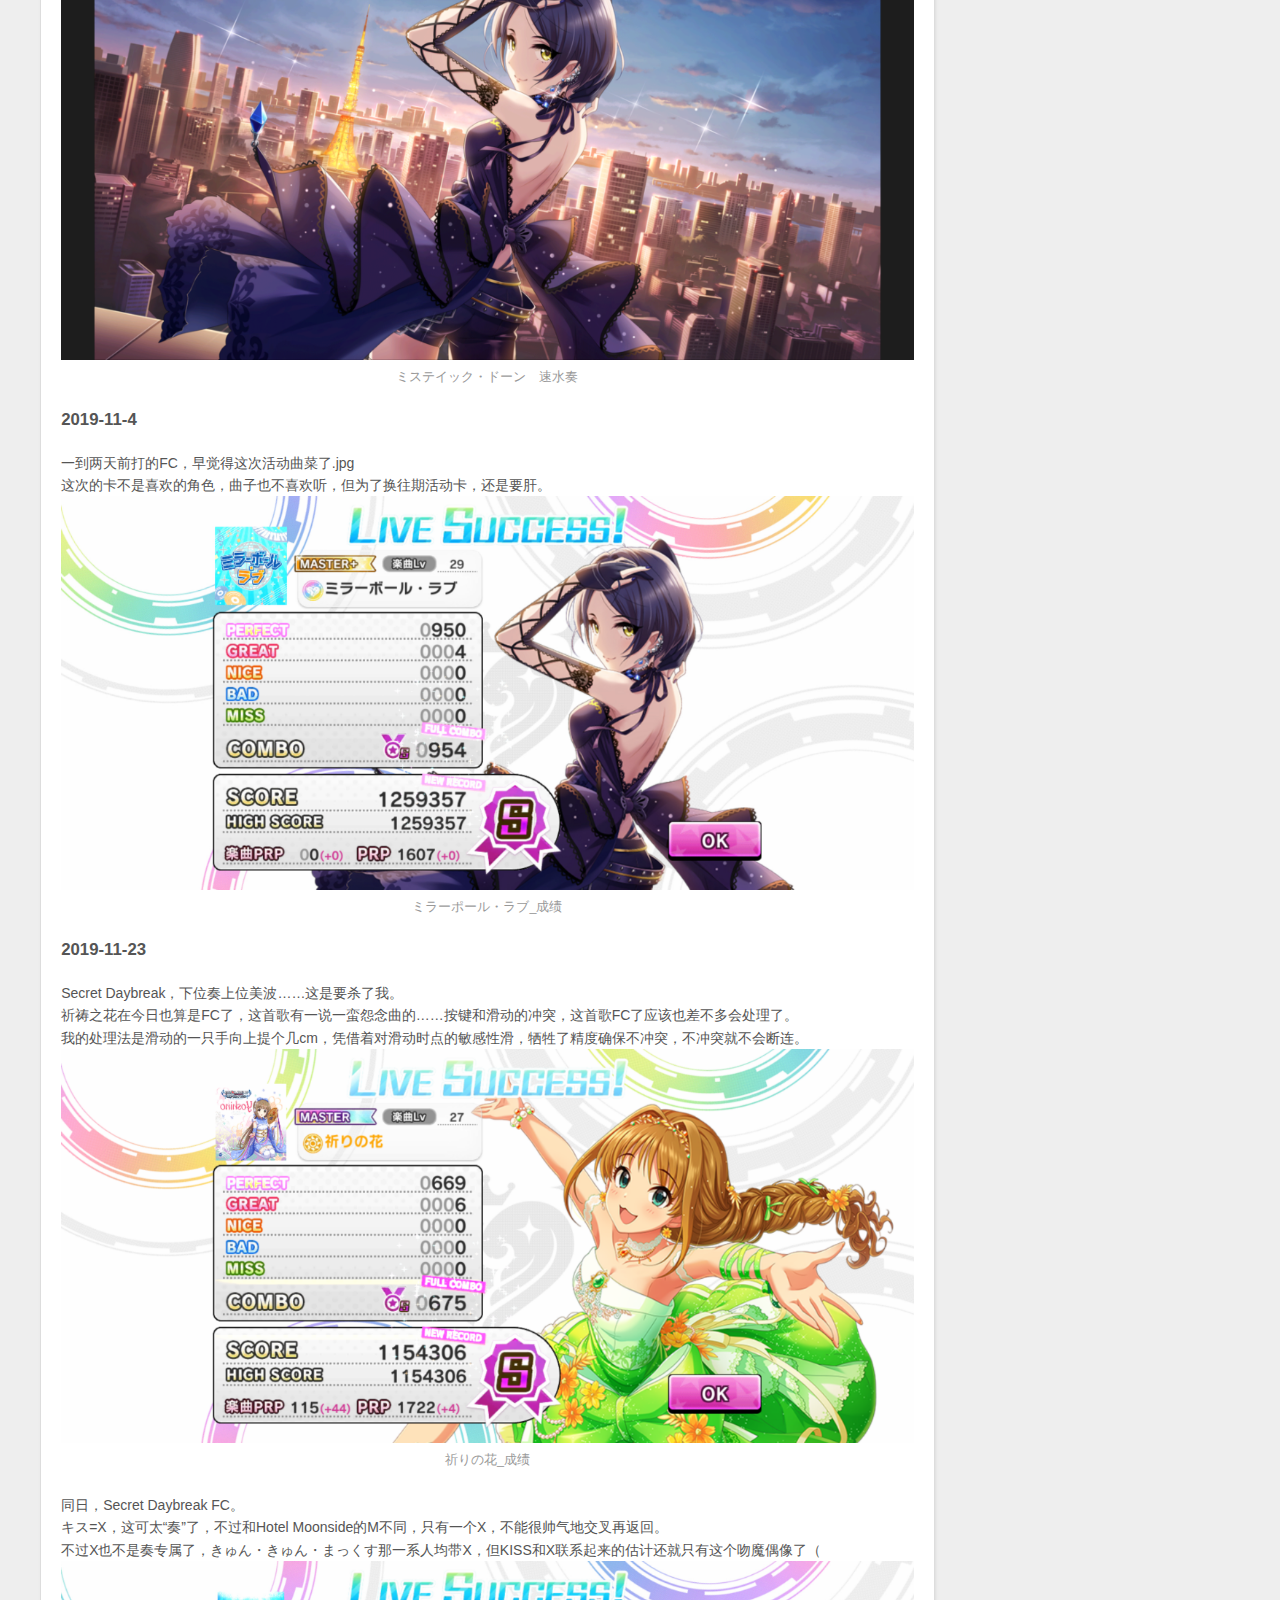
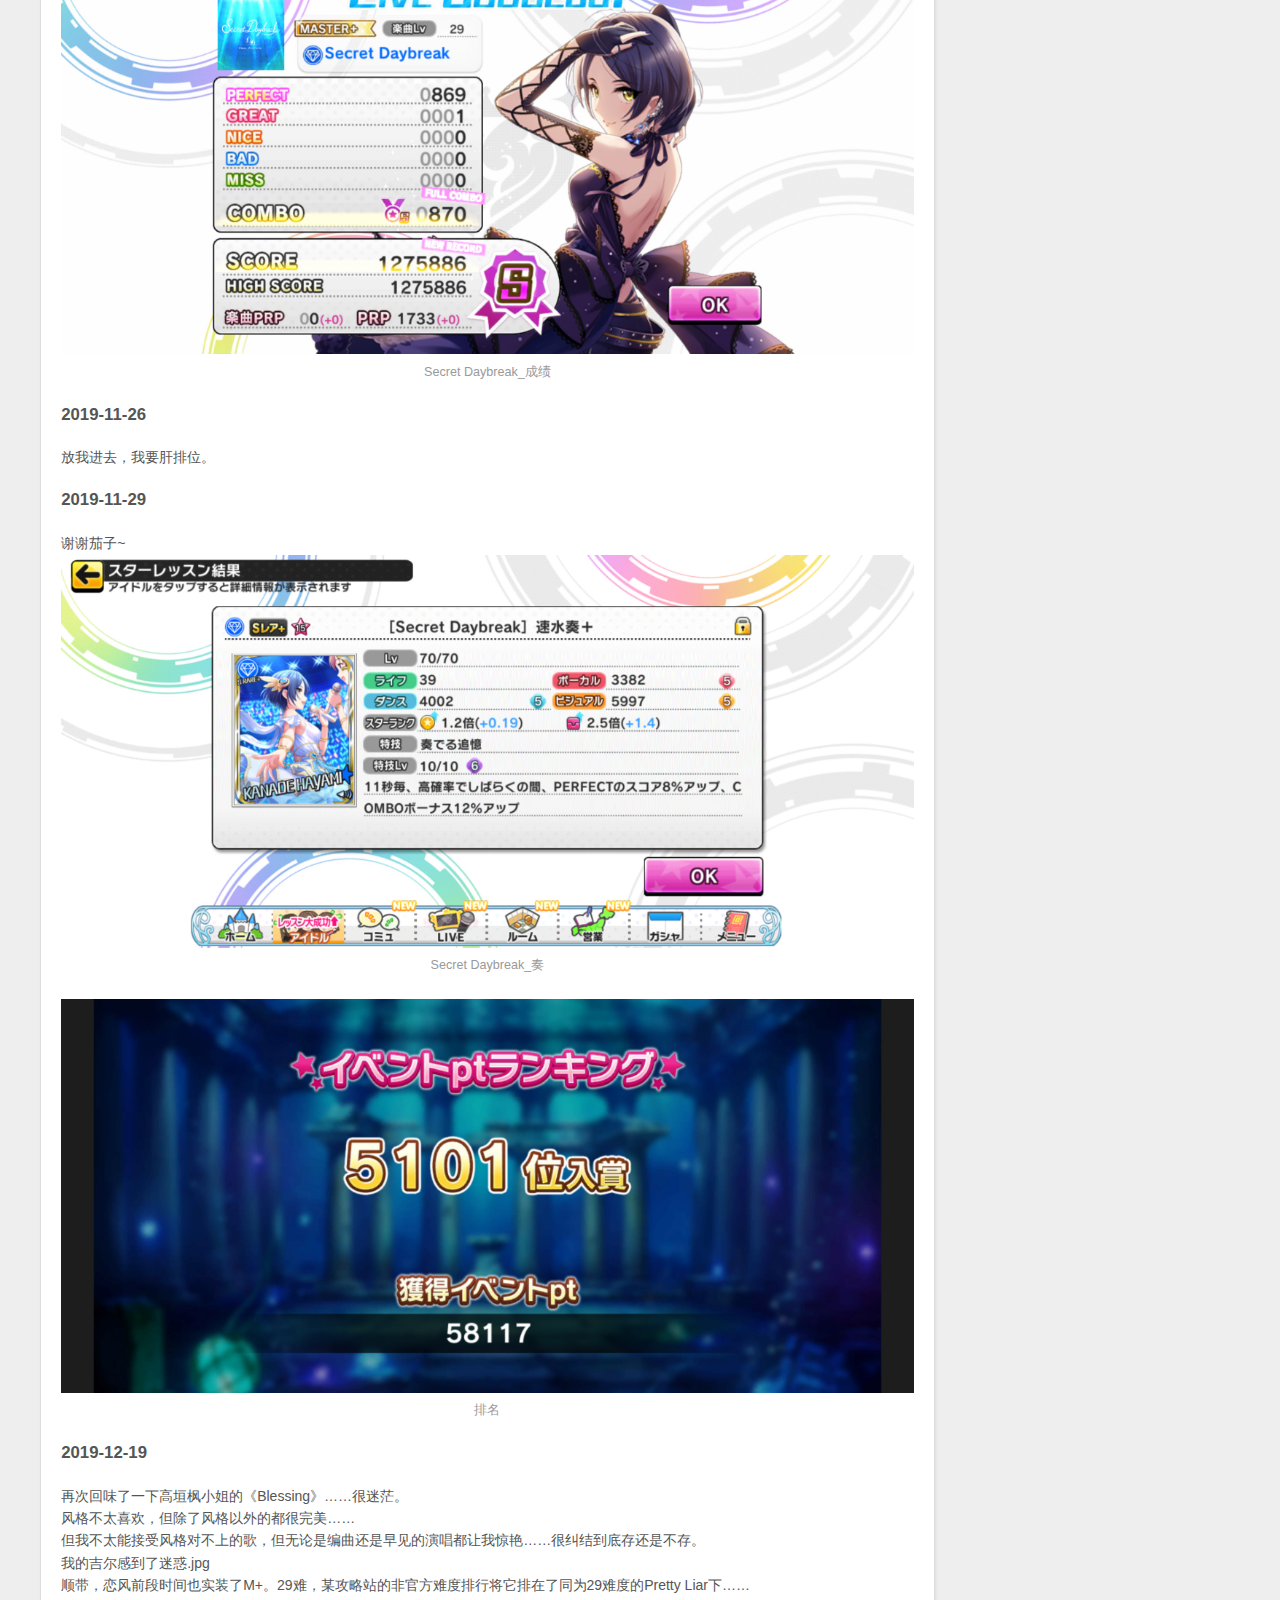
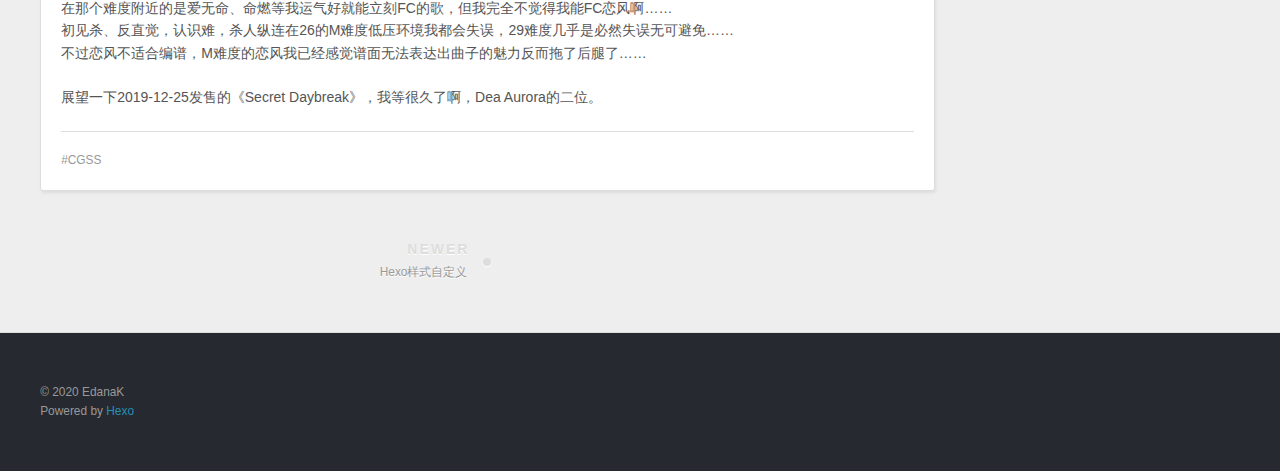
<file: 2019/11/02/CGSS游玩记录/index.html>
<!DOCTYPE html>
<html>
<head>
  <meta charset="utf-8">
  

  
  <title>CGSS游玩记录 | 枯涸庭院</title>
  <meta name="viewport" content="width=device-width, initial-scale=1, maximum-scale=1">
  <meta name="description" content="这个游戏大概是除了BGO以外玩得最长的游戏了？从别人的枫姐头像那里了解，然后就像是直通车一样从动画掉到了CGSS里，然后又跑去MLTD和SC……我也算是五毒俱全了？游戏全名是偶像大师灰姑娘女孩星光舞台，是从本家企划中分出来的灰姑娘女孩的一部分，和《偶像大师灰姑娘女孩》这个游戏不同，星光舞台是个音游。大概是歌出多了总会整个音游来骗氪吧。登场偶像数量相当多，而且似乎还会缓慢追加。就今年2019年四月，">
<meta name="keywords" content="CGSS">
<meta property="og:type" content="article">
<meta property="og:title" content="CGSS游玩记录">
<meta property="og:url" content="http:&#x2F;&#x2F;yoursite.com&#x2F;2019&#x2F;11&#x2F;02&#x2F;CGSS%E6%B8%B8%E7%8E%A9%E8%AE%B0%E5%BD%95&#x2F;index.html">
<meta property="og:site_name" content="枯涸庭院">
<meta property="og:description" content="这个游戏大概是除了BGO以外玩得最长的游戏了？从别人的枫姐头像那里了解，然后就像是直通车一样从动画掉到了CGSS里，然后又跑去MLTD和SC……我也算是五毒俱全了？游戏全名是偶像大师灰姑娘女孩星光舞台，是从本家企划中分出来的灰姑娘女孩的一部分，和《偶像大师灰姑娘女孩》这个游戏不同，星光舞台是个音游。大概是歌出多了总会整个音游来骗氪吧。登场偶像数量相当多，而且似乎还会缓慢追加。就今年2019年四月，">
<meta property="og:locale" content="zh-CN">
<meta property="og:image" content="http:&#x2F;&#x2F;yoursite.com&#x2F;2019&#x2F;11&#x2F;02&#x2F;CGSS%E6%B8%B8%E7%8E%A9%E8%AE%B0%E5%BD%95&#x2F;Nyx.png">
<meta property="og:image" content="http:&#x2F;&#x2F;yoursite.com&#x2F;2019&#x2F;11&#x2F;02&#x2F;CGSS%E6%B8%B8%E7%8E%A9%E8%AE%B0%E5%BD%95&#x2F;Mystic_Dawn.png">
<meta property="og:image" content="http:&#x2F;&#x2F;yoursite.com&#x2F;2019&#x2F;11&#x2F;02&#x2F;CGSS%E6%B8%B8%E7%8E%A9%E8%AE%B0%E5%BD%95&#x2F;%E3%83%9F%E3%83%A9%E3%83%BC%E3%83%9D%E3%83%BC%E3%83%AB%E3%83%BB%E3%83%A9%E3%83%96.jpg">
<meta property="og:image" content="http:&#x2F;&#x2F;yoursite.com&#x2F;2019&#x2F;11&#x2F;02&#x2F;CGSS%E6%B8%B8%E7%8E%A9%E8%AE%B0%E5%BD%95&#x2F;InorinoHana.png">
<meta property="og:image" content="http:&#x2F;&#x2F;yoursite.com&#x2F;2019&#x2F;11&#x2F;02&#x2F;CGSS%E6%B8%B8%E7%8E%A9%E8%AE%B0%E5%BD%95&#x2F;Secret_Daybreak.jpg">
<meta property="og:image" content="http:&#x2F;&#x2F;yoursite.com&#x2F;2019&#x2F;11&#x2F;02&#x2F;CGSS%E6%B8%B8%E7%8E%A9%E8%AE%B0%E5%BD%95&#x2F;SDKanade.jpg">
<meta property="og:image" content="http:&#x2F;&#x2F;yoursite.com&#x2F;2019&#x2F;11&#x2F;02&#x2F;CGSS%E6%B8%B8%E7%8E%A9%E8%AE%B0%E5%BD%95&#x2F;SD.jpg">
<meta property="og:updated_time" content="2019-12-19T08:57:31.000Z">
<meta name="twitter:card" content="summary">
<meta name="twitter:image" content="http:&#x2F;&#x2F;yoursite.com&#x2F;2019&#x2F;11&#x2F;02&#x2F;CGSS%E6%B8%B8%E7%8E%A9%E8%AE%B0%E5%BD%95&#x2F;Nyx.png">
  
    <link rel="alternate" href="/atom.xml" title="枯涸庭院" type="application/atom+xml">
  
  
    <link rel="icon" href="/favicon.png">
  
  
    <link href="//fonts.googleapis.com/css?family=Source+Code+Pro" rel="stylesheet" type="text/css">
  
  <link rel="stylesheet" href="/css/style.css">
</head>

<body>
  <div id="container">
    <div id="wrap">
      <header id="header">
  <div id="banner"></div>
  <div id="header-outer" class="outer">
    <div id="header-title" class="inner">
      <h1 id="logo-wrap">
        <a href="/" id="logo">枯涸庭院</a>
      </h1>
      
    </div>
    <div id="header-inner" class="inner">
      <nav id="main-nav">
        <a id="main-nav-toggle" class="nav-icon"></a>
        
          <a class="main-nav-link" href="/">Home</a>
        
          <a class="main-nav-link" href="/archives">Archives</a>
        
          <a class="main-nav-link" href="/about">About</a>
        
      </nav>
      <nav id="sub-nav">
        
          <a id="nav-rss-link" class="nav-icon" href="/atom.xml" title="RSS Feed"></a>
        
        <a id="nav-search-btn" class="nav-icon" title="搜索"></a>
      </nav>
      <div id="search-form-wrap">
        <form action="//google.com/search" method="get" accept-charset="UTF-8" class="search-form"><input type="search" name="q" class="search-form-input" placeholder="Search"><button type="submit" class="search-form-submit">&#xF002;</button><input type="hidden" name="sitesearch" value="http://yoursite.com"></form>
      </div>
    </div>
  </div>
</header>
      <div class="outer">
        <section id="main"><article id="post-CGSS游玩记录" class="article article-type-post" itemscope itemprop="blogPost">
  <div class="article-meta">
    <a href="/2019/11/02/CGSS%E6%B8%B8%E7%8E%A9%E8%AE%B0%E5%BD%95/" class="article-date">
  <time datetime="2019-11-02T14:38:18.000Z" itemprop="datePublished">2019-11-02</time>
</a>
    
  <div class="article-category">
    <a class="article-category-link" href="/categories/%E6%B8%B8%E6%88%8F/">游戏</a>
  </div>

  </div>
  <div class="article-inner">
    
    
      <header class="article-header">
        
  
    <h1 class="article-title" itemprop="name">
      CGSS游玩记录
    </h1>
  

      </header>
    
    <div class="article-entry" itemprop="articleBody">
      
        <p>这个游戏大概是除了BGO以外玩得最长的游戏了？从别人的枫姐头像那里了解，然后就像是直通车一样从动画掉到了CGSS里，然后又跑去MLTD和SC……我也算是五毒俱全了？<br>游戏全名是偶像大师灰姑娘女孩星光舞台，是从本家企划中分出来的灰姑娘女孩的一部分，和《偶像大师灰姑娘女孩》这个游戏不同，星光舞台是个音游。大概是歌出多了总会整个音游来骗氪吧。<br>登场偶像数量相当多，而且似乎还会缓慢追加。就今年2019年四月，在星光舞台里追加了一对双子，可能在《CG》里更早出现。营运则是BNEI和Cygames？<br>曲库丰富，难度跨度也算挺大的，各种各样的谱面总有一款适合你，擅长单纵就去找美嘉吧，喜欢滑可以去看看奏，反正必然有你不擅长的谱面，也必然会有你擅长的谱面。作为音游而言挺及格了。<br>作为舔卡手游而言，我就不以个人审美代表大众了，我只能说有相当一部分的卡面相当抓人，比如心阿姨的某张sr……反正四舍五入对我这种死宅特攻，没什么问题。养成方面，咸着就不费劲，我随波逐流玩了一年不也还是那个样子？<br>卡池出率方面，SSR出率为3%，不整混合池，但池比较毒。有超有井，要是氪金的话，一个普超就可以把普池ssr老婆带回家。无课的话，目前我拆了两个半井，一年。考虑到我是自建新号，攒井的效率可能要更低一点。无课想整老婆就只能靠自己的犬力了。大半年，拆了个半井没整到fes奏，又拆了个半井强行整了个温泉奏，也算是有了担当的SSR卡。<br>卡获取途径除了抽以外，也可以通过肝活动来获取sr，sr卡图的质量也相当不错，而且可以通过肝活动获得兑换往期活动卡的道具，错过了活动也能强行抱回家。<br>演出方面，本纯音游玩家是常时2D轻量，但偶尔也会3D Rich。我打的手游少可能没什么见识，但我要吹爆cgss的建模，优秀而精美。有事没事去看看是很爽的一件事，特别是今年追加了Grand Live，十五个偶像同台演唱《お願い、シンデレラ》真的太棒了。<br>剧情方面，相当有趣，很有诚意。有一说一，丰满的角色形象不是靠设定堆砌而是用这些个人剧情或者活动剧情一点点累积起来的，而且偶像大师系列还有场外加成，例如广播剧、小灰灰剧场等。虽然登场角色繁多，不是每个偶像都有份，但总归是有，比起最近游玩的半壁江山要好……我要是把课舟的钱拿去整个周年限定超得我会是现在这个样子？我拿去扔bgo填硫酸池都比扔舟里抽数据有意义。<br>扯远了，但剩余的也没什么好说的吧，不想跨国联机所以没打过Live Party，没撕过排位，剩下的内容对于我而言也只是锦上添花，部分协助了解偶像的内容其实mltd做得更好。</p>
<h4 id="2019-11-2"><a href="#2019-11-2" class="headerlink" title="2019-11-2"></a>2019-11-2</h4><p>回想一年前的话，大概是刚入坑没多久吧？当然一年以后的现在嘛，感觉下落式也不算是难题了。<br><img src="/2019/11/02/CGSS%E6%B8%B8%E7%8E%A9%E8%AE%B0%E5%BD%95/Nyx.png" alt="歌曲成绩情况"><br>今天逛超商活动偶像池，留意到ツインテールの風和Pretty Liar这两张奏都进去了，除此之外Sunshine See May之类的活动也进去了……该努力了。<br>本次FES前的温泉复刻复刻了奏姐的ミスティック・ドーン，拆了个井也算是把她整到手了……有一说一，奏姐真的很棒！花了三个プラチナメダル让她动起来之后我就死了，死得透彻的那种。<br><img src="/2019/11/02/CGSS%E6%B8%B8%E7%8E%A9%E8%AE%B0%E5%BD%95/Mystic_Dawn.png" alt="ミステイック・ドーン　速水奏"></p>
<h4 id="2019-11-4"><a href="#2019-11-4" class="headerlink" title="2019-11-4"></a>2019-11-4</h4><p>一到两天前打的FC，早觉得这次活动曲菜了.jpg<br>这次的卡不是喜欢的角色，曲子也不喜欢听，但为了换往期活动卡，还是要肝。<br><img src="/2019/11/02/CGSS%E6%B8%B8%E7%8E%A9%E8%AE%B0%E5%BD%95/%E3%83%9F%E3%83%A9%E3%83%BC%E3%83%9D%E3%83%BC%E3%83%AB%E3%83%BB%E3%83%A9%E3%83%96.jpg" alt="ミラーポール・ラブ_成绩"></p>
<h4 id="2019-11-23"><a href="#2019-11-23" class="headerlink" title="2019-11-23"></a>2019-11-23</h4><p>Secret Daybreak，下位奏上位美波……这是要杀了我。<br>祈祷之花在今日也算是FC了，这首歌有一说一蛮怨念曲的……按键和滑动的冲突，这首歌FC了应该也差不多会处理了。<br>我的处理法是滑动的一只手向上提个几cm，凭借着对滑动时点的敏感性滑，牺牲了精度确保不冲突，不冲突就不会断连。<br><img src="/2019/11/02/CGSS%E6%B8%B8%E7%8E%A9%E8%AE%B0%E5%BD%95/InorinoHana.png" alt="祈りの花_成绩"></p>
<p>同日，Secret Daybreak FC。<br>キス=X，这可太“奏”了，不过和Hotel Moonside的M不同，只有一个X，不能很帅气地交叉再返回。<br>不过X也不是奏专属了，きゅん・きゅん・まっくす那一系人均带X，但KISS和X联系起来的估计还就只有这个吻魔偶像了（<br><img src="/2019/11/02/CGSS%E6%B8%B8%E7%8E%A9%E8%AE%B0%E5%BD%95/Secret_Daybreak.jpg" alt="Secret Daybreak_成绩"></p>
<h4 id="2019-11-26"><a href="#2019-11-26" class="headerlink" title="2019-11-26"></a>2019-11-26</h4><p>放我进去，我要肝排位。</p>
<h4 id="2019-11-29"><a href="#2019-11-29" class="headerlink" title="2019-11-29"></a>2019-11-29</h4><p>谢谢茄子~<br><img src="/2019/11/02/CGSS%E6%B8%B8%E7%8E%A9%E8%AE%B0%E5%BD%95/SDKanade.jpg" alt="Secret Daybreak_奏"><br><img src="/2019/11/02/CGSS%E6%B8%B8%E7%8E%A9%E8%AE%B0%E5%BD%95/SD.jpg" alt="排名"></p>
<h4 id="2019-12-19"><a href="#2019-12-19" class="headerlink" title="2019-12-19"></a>2019-12-19</h4><p>再次回味了一下高垣枫小姐的《Blessing》……很迷茫。<br>风格不太喜欢，但除了风格以外的都很完美……<br>但我不太能接受风格对不上的歌，但无论是编曲还是早见的演唱都让我惊艳……很纠结到底存还是不存。<br>我的吉尔感到了迷惑.jpg<br>顺带，恋风前段时间也实装了M+。29难，某攻略站的非官方难度排行将它排在了同为29难度的Pretty Liar下……<br>在那个难度附近的是爱无命、命燃等我运气好就能立刻FC的歌，但我完全不觉得我能FC恋风啊……<br>初见杀、反直觉，认识难，杀人纵连在26的M难度低压环境我都会失误，29难度几乎是必然失误无可避免……<br>不过恋风不适合编谱，M难度的恋风我已经感觉谱面无法表达出曲子的魅力反而拖了后腿了……</p>
<p>展望一下2019-12-25发售的《Secret Daybreak》，我等很久了啊，Dea Aurora的二位。</p>

      
    </div>
    <footer class="article-footer">
      <a data-url="http://yoursite.com/2019/11/02/CGSS%E6%B8%B8%E7%8E%A9%E8%AE%B0%E5%BD%95/" data-id="ck6unx0g70000l4oq33r3b9i2" class="article-share-link">Share</a>
      
      
  <ul class="article-tag-list" itemprop="keywords"><li class="article-tag-list-item"><a class="article-tag-list-link" href="/tags/CGSS/" rel="tag">CGSS</a></li></ul>

    </footer>
  </div>
  
    
<nav id="article-nav">
  
    <a href="/2019/11/04/Hexo%E6%A0%B7%E5%BC%8F%E8%87%AA%E5%AE%9A%E4%B9%89/" id="article-nav-newer" class="article-nav-link-wrap">
      <strong class="article-nav-caption">Newer</strong>
      <div class="article-nav-title">
        
          Hexo样式自定义
        
      </div>
    </a>
  
  
</nav>

  
</article>

</section>
        
          <aside id="sidebar">
  
    
  <div class="widget-wrap">
    <h3 class="widget-title">分类</h3>
    <div class="widget">
      <ul class="category-list"><li class="category-list-item"><a class="category-list-link" href="/categories/Hexo/">Hexo</a></li><li class="category-list-item"><a class="category-list-link" href="/categories/%E6%B8%B8%E6%88%8F/">游戏</a></li></ul>
    </div>
  </div>


  
    
  <div class="widget-wrap">
    <h3 class="widget-title">标签</h3>
    <div class="widget">
      <ul class="tag-list" itemprop="keywords"><li class="tag-list-item"><a class="tag-list-link" href="/tags/CGSS/" rel="tag">CGSS</a></li><li class="tag-list-item"><a class="tag-list-link" href="/tags/GBF/" rel="tag">GBF</a></li><li class="tag-list-item"><a class="tag-list-link" href="/tags/Hexo/" rel="tag">Hexo</a></li></ul>
    </div>
  </div>


  
    
  <div class="widget-wrap">
    <h3 class="widget-title">标签云</h3>
    <div class="widget tagcloud">
      <a href="/tags/CGSS/" style="font-size: 10px;">CGSS</a> <a href="/tags/GBF/" style="font-size: 10px;">GBF</a> <a href="/tags/Hexo/" style="font-size: 10px;">Hexo</a>
    </div>
  </div>

  
    
  <div class="widget-wrap">
    <h3 class="widget-title">归档</h3>
    <div class="widget">
      <ul class="archive-list"><li class="archive-list-item"><a class="archive-list-link" href="/archives/2019/11/">十一月 2019</a></li></ul>
    </div>
  </div>


  
    
  <div class="widget-wrap">
    <h3 class="widget-title">最新文章</h3>
    <div class="widget">
      <ul>
        
          <li>
            <a href="/2019/11/05/GBF%E7%AE%80%E4%BB%8B%E5%BC%80%E5%9D%91/">GBF简介开坑</a>
          </li>
        
          <li>
            <a href="/2019/11/04/Hexo%E6%A0%B7%E5%BC%8F%E8%87%AA%E5%AE%9A%E4%B9%89/">Hexo样式自定义</a>
          </li>
        
          <li>
            <a href="/2019/11/02/CGSS%E6%B8%B8%E7%8E%A9%E8%AE%B0%E5%BD%95/">CGSS游玩记录</a>
          </li>
        
      </ul>
    </div>
  </div>

  
</aside>
<div id="sidepicdiv" class="nomobile" style="bottom: 1%;right: 0.8%;z-index: 1;display: block;position: fixed;max-width: 225px;max-height: 250px;width:20%;"><img src="/css/images/ttnkz.png" id="sidepic" style="width:100%;height:100%"/></div>

        
      </div>
      <footer id="footer">
  
  <div class="outer">
    <div id="footer-info" class="inner">
      &copy; 2020 EdanaK<br>
      Powered by <a href="http://hexo.io/" target="_blank">Hexo</a>
    </div>
  </div>
</footer>
    </div>
    <nav id="mobile-nav">
  
    <a href="/" class="mobile-nav-link">Home</a>
  
    <a href="/archives" class="mobile-nav-link">Archives</a>
  
    <a href="/about" class="mobile-nav-link">About</a>
  
</nav>
    

<script src="//ajax.googleapis.com/ajax/libs/jquery/2.0.3/jquery.min.js"></script>
<style type="text/css">
div#banner{
  background:url(/css/images/Forest.jpg);
  background-size:cover;
}
</style>
<script src="/js/isMobile.js"></script>


  <link rel="stylesheet" href="/fancybox/jquery.fancybox.css">
  <script src="/fancybox/jquery.fancybox.pack.js"></script>


<script src="/js/script.js"></script>



  </div>
</body>
</html>
</file>
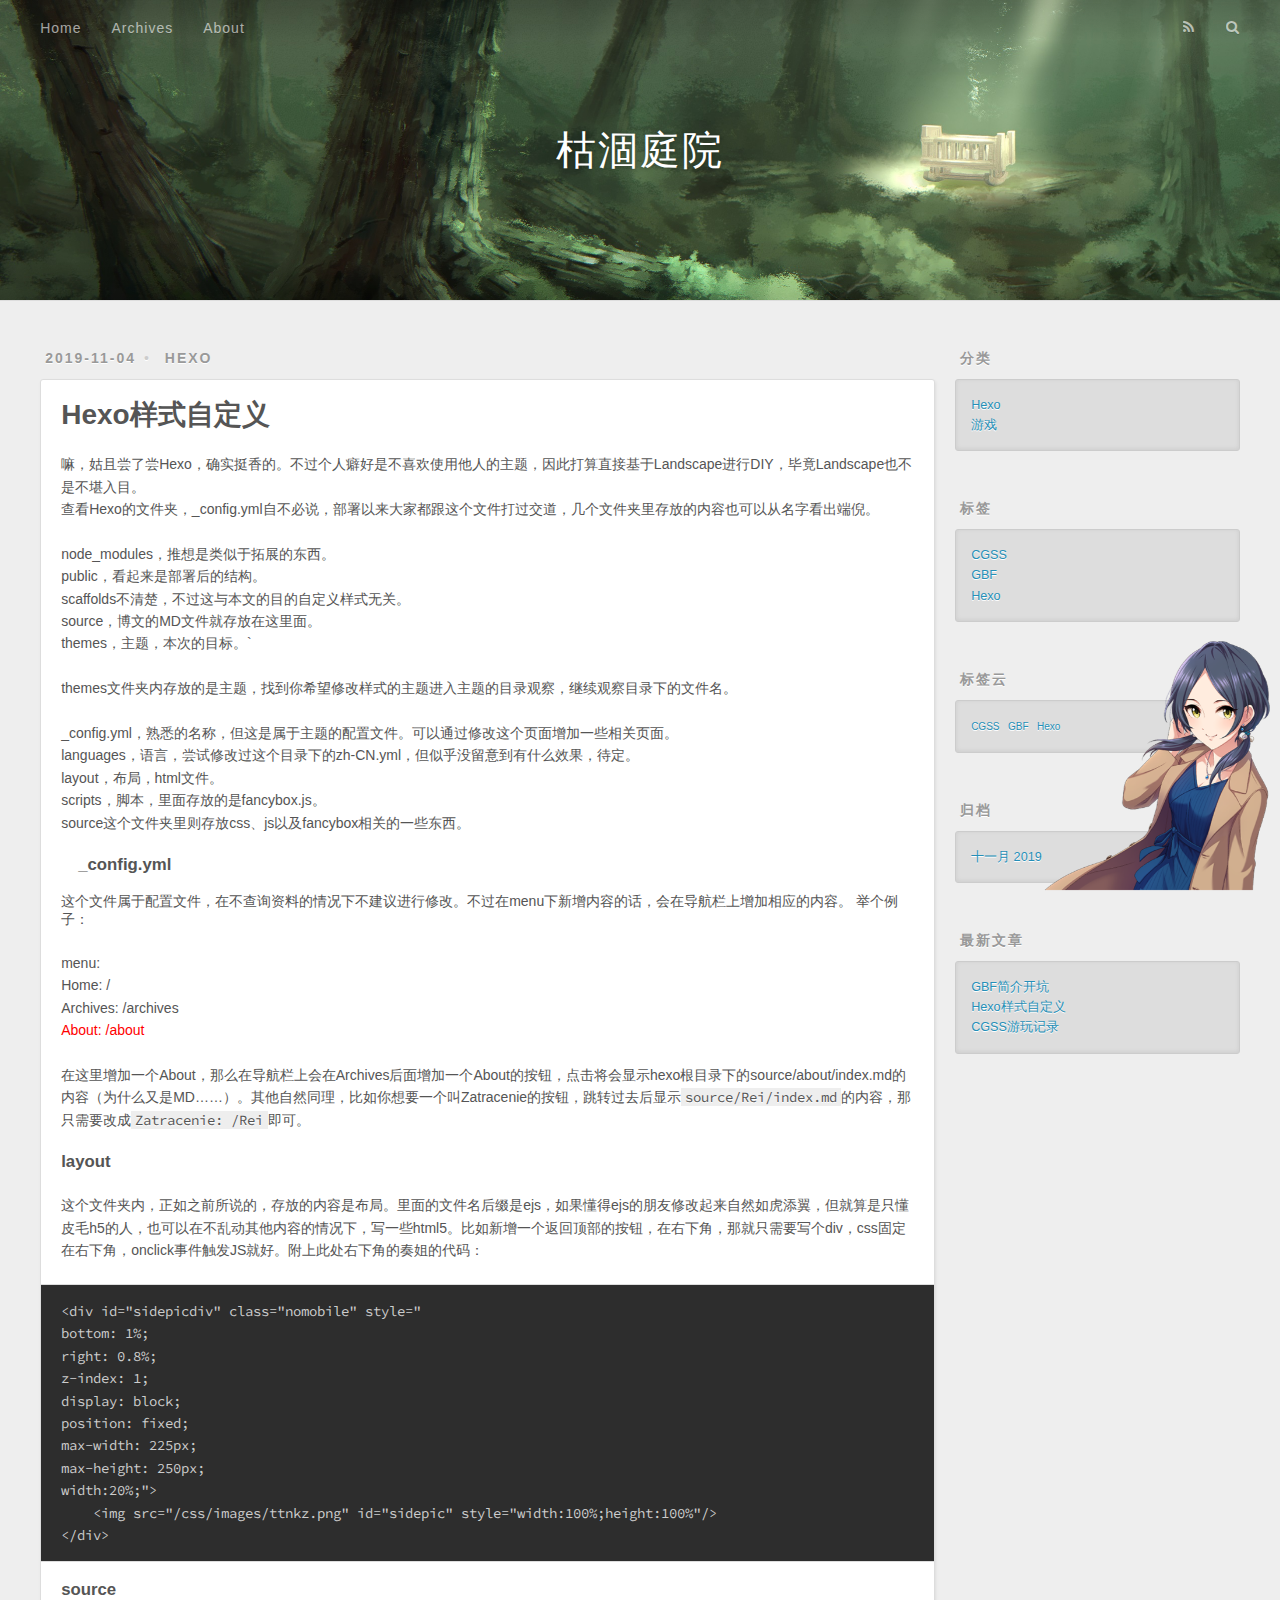
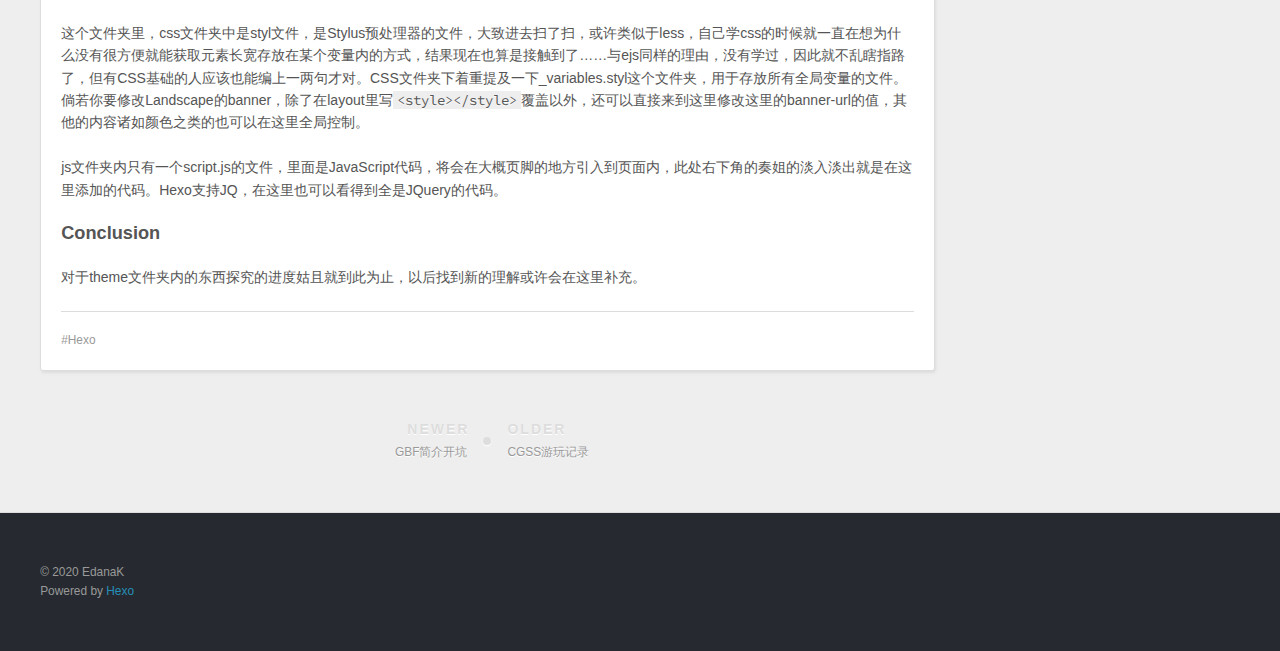
<file: 2019/11/04/Hexo样式自定义/index.html>
<!DOCTYPE html>
<html>
<head>
  <meta charset="utf-8">
  

  
  <title>Hexo样式自定义 | 枯涸庭院</title>
  <meta name="viewport" content="width=device-width, initial-scale=1, maximum-scale=1">
  <meta name="description" content="嘛，姑且尝了尝Hexo，确实挺香的。不过个人癖好是不喜欢使用他人的主题，因此打算直接基于Landscape进行DIY，毕竟Landscape也不是不堪入目。查看Hexo的文件夹，_config.yml自不必说，部署以来大家都跟这个文件打过交道，几个文件夹里存放的内容也可以从名字看出端倪。 node_modules，推想是类似于拓展的东西。public，看起来是部署后的结构。scaffolds不清楚">
<meta name="keywords" content="Hexo">
<meta property="og:type" content="article">
<meta property="og:title" content="Hexo样式自定义">
<meta property="og:url" content="http:&#x2F;&#x2F;yoursite.com&#x2F;2019&#x2F;11&#x2F;04&#x2F;Hexo%E6%A0%B7%E5%BC%8F%E8%87%AA%E5%AE%9A%E4%B9%89&#x2F;index.html">
<meta property="og:site_name" content="枯涸庭院">
<meta property="og:description" content="嘛，姑且尝了尝Hexo，确实挺香的。不过个人癖好是不喜欢使用他人的主题，因此打算直接基于Landscape进行DIY，毕竟Landscape也不是不堪入目。查看Hexo的文件夹，_config.yml自不必说，部署以来大家都跟这个文件打过交道，几个文件夹里存放的内容也可以从名字看出端倪。 node_modules，推想是类似于拓展的东西。public，看起来是部署后的结构。scaffolds不清楚">
<meta property="og:locale" content="zh-CN">
<meta property="og:updated_time" content="2019-11-07T00:21:39.650Z">
<meta name="twitter:card" content="summary">
  
    <link rel="alternate" href="/atom.xml" title="枯涸庭院" type="application/atom+xml">
  
  
    <link rel="icon" href="/favicon.png">
  
  
    <link href="//fonts.googleapis.com/css?family=Source+Code+Pro" rel="stylesheet" type="text/css">
  
  <link rel="stylesheet" href="/css/style.css">
</head>

<body>
  <div id="container">
    <div id="wrap">
      <header id="header">
  <div id="banner"></div>
  <div id="header-outer" class="outer">
    <div id="header-title" class="inner">
      <h1 id="logo-wrap">
        <a href="/" id="logo">枯涸庭院</a>
      </h1>
      
    </div>
    <div id="header-inner" class="inner">
      <nav id="main-nav">
        <a id="main-nav-toggle" class="nav-icon"></a>
        
          <a class="main-nav-link" href="/">Home</a>
        
          <a class="main-nav-link" href="/archives">Archives</a>
        
          <a class="main-nav-link" href="/about">About</a>
        
      </nav>
      <nav id="sub-nav">
        
          <a id="nav-rss-link" class="nav-icon" href="/atom.xml" title="RSS Feed"></a>
        
        <a id="nav-search-btn" class="nav-icon" title="搜索"></a>
      </nav>
      <div id="search-form-wrap">
        <form action="//google.com/search" method="get" accept-charset="UTF-8" class="search-form"><input type="search" name="q" class="search-form-input" placeholder="Search"><button type="submit" class="search-form-submit">&#xF002;</button><input type="hidden" name="sitesearch" value="http://yoursite.com"></form>
      </div>
    </div>
  </div>
</header>
      <div class="outer">
        <section id="main"><article id="post-Hexo样式自定义" class="article article-type-post" itemscope itemprop="blogPost">
  <div class="article-meta">
    <a href="/2019/11/04/Hexo%E6%A0%B7%E5%BC%8F%E8%87%AA%E5%AE%9A%E4%B9%89/" class="article-date">
  <time datetime="2019-11-04T12:03:41.000Z" itemprop="datePublished">2019-11-04</time>
</a>
    
  <div class="article-category">
    <a class="article-category-link" href="/categories/Hexo/">Hexo</a>
  </div>

  </div>
  <div class="article-inner">
    
    
      <header class="article-header">
        
  
    <h1 class="article-title" itemprop="name">
      Hexo样式自定义
    </h1>
  

      </header>
    
    <div class="article-entry" itemprop="articleBody">
      
        <p>嘛，姑且尝了尝Hexo，确实挺香的。不过个人癖好是不喜欢使用他人的主题，因此打算直接基于Landscape进行DIY，毕竟Landscape也不是不堪入目。<br>查看Hexo的文件夹，_config.yml自不必说，部署以来大家都跟这个文件打过交道，几个文件夹里存放的内容也可以从名字看出端倪。</p>
<p>node_modules，推想是类似于拓展的东西。<br>public，看起来是部署后的结构。<br>scaffolds不清楚，不过这与本文的目的自定义样式无关。<br>source，博文的MD文件就存放在这里面。<br>themes，主题，本次的目标。`</p>
<p>themes文件夹内存放的是主题，找到你希望修改样式的主题进入主题的目录观察，继续观察目录下的文件名。</p>
<p>_config.yml，熟悉的名称，但这是属于主题的配置文件。可以通过修改这个页面增加一些相关页面。<br>languages，语言，尝试修改过这个目录下的zh-CN.yml，但似乎没留意到有什么效果，待定。<br>layout，布局，html文件。<br>scripts，脚本，里面存放的是fancybox.js。<br>source这个文件夹里则存放css、js以及fancybox相关的一些东西。</p>
<h4>　_config.yml </h4>
这个文件属于配置文件，在不查询资料的情况下不建议进行修改。不过在menu下新增内容的话，会在导航栏上增加相应的内容。
举个例子：

<p>menu:<br>  Home: /<br>  Archives: /archives<br>  <font color="red">About: /about</font></p>
<p>在这里增加一个About，那么在导航栏上会在Archives后面增加一个About的按钮，点击将会显示hexo根目录下的source/about/index.md的内容（为什么又是MD……）。其他自然同理，比如你想要一个叫Zatracenie的按钮，跳转过去后显示<code>source/Rei/index.md</code>的内容，那只需要改成<code>Zatracenie: /Rei</code>即可。</p>
<h4 id="layout"><a href="#layout" class="headerlink" title="layout"></a>layout</h4><p>这个文件夹内，正如之前所说的，存放的内容是布局。里面的文件名后缀是ejs，如果懂得ejs的朋友修改起来自然如虎添翼，但就算是只懂皮毛h5的人，也可以在不乱动其他内容的情况下，写一些html5。比如新增一个返回顶部的按钮，在右下角，那就只需要写个div，css固定在右下角，onclick事件触发JS就好。附上此处右下角的奏姐的代码：</p>
<pre><code>&lt;div id=&quot;sidepicdiv&quot; class=&quot;nomobile&quot; style=&quot;
bottom: 1%;
right: 0.8%;
z-index: 1;
display: block;
position: fixed;
max-width: 225px;
max-height: 250px;
width:20%;&quot;&gt;
    &lt;img src=&quot;/css/images/ttnkz.png&quot; id=&quot;sidepic&quot; style=&quot;width:100%;height:100%&quot;/&gt;
&lt;/div&gt;</code></pre><h4 id="source"><a href="#source" class="headerlink" title="source"></a>source</h4><p>这个文件夹里，css文件夹中是styl文件，是Stylus预处理器的文件，大致进去扫了扫，或许类似于less，自己学css的时候就一直在想为什么没有很方便就能获取元素长宽存放在某个变量内的方式，结果现在也算是接触到了……与ejs同样的理由，没有学过，因此就不乱瞎指路了，但有CSS基础的人应该也能编上一两句才对。CSS文件夹下着重提及一下_variables.styl这个文件夹，用于存放所有全局变量的文件。倘若你要修改Landscape的banner，除了在layout里写<code>&lt;style&gt;&lt;/style&gt;</code>覆盖以外，还可以直接来到这里修改这里的banner-url的值，其他的内容诸如颜色之类的也可以在这里全局控制。</p>
<p>js文件夹内只有一个script.js的文件，里面是JavaScript代码，将会在大概页脚的地方引入到页面内，此处右下角的奏姐的淡入淡出就是在这里添加的代码。Hexo支持JQ，在这里也可以看得到全是JQuery的代码。</p>
<h3 id="Conclusion"><a href="#Conclusion" class="headerlink" title="Conclusion"></a>Conclusion</h3><p>对于theme文件夹内的东西探究的进度姑且就到此为止，以后找到新的理解或许会在这里补充。</p>

      
    </div>
    <footer class="article-footer">
      <a data-url="http://yoursite.com/2019/11/04/Hexo%E6%A0%B7%E5%BC%8F%E8%87%AA%E5%AE%9A%E4%B9%89/" data-id="ck6unx0go0005l4oqa23ob8fu" class="article-share-link">Share</a>
      
      
  <ul class="article-tag-list" itemprop="keywords"><li class="article-tag-list-item"><a class="article-tag-list-link" href="/tags/Hexo/" rel="tag">Hexo</a></li></ul>

    </footer>
  </div>
  
    
<nav id="article-nav">
  
    <a href="/2019/11/05/GBF%E7%AE%80%E4%BB%8B%E5%BC%80%E5%9D%91/" id="article-nav-newer" class="article-nav-link-wrap">
      <strong class="article-nav-caption">Newer</strong>
      <div class="article-nav-title">
        
          GBF简介开坑
        
      </div>
    </a>
  
  
    <a href="/2019/11/02/CGSS%E6%B8%B8%E7%8E%A9%E8%AE%B0%E5%BD%95/" id="article-nav-older" class="article-nav-link-wrap">
      <strong class="article-nav-caption">Older</strong>
      <div class="article-nav-title">CGSS游玩记录</div>
    </a>
  
</nav>

  
</article>

</section>
        
          <aside id="sidebar">
  
    
  <div class="widget-wrap">
    <h3 class="widget-title">分类</h3>
    <div class="widget">
      <ul class="category-list"><li class="category-list-item"><a class="category-list-link" href="/categories/Hexo/">Hexo</a></li><li class="category-list-item"><a class="category-list-link" href="/categories/%E6%B8%B8%E6%88%8F/">游戏</a></li></ul>
    </div>
  </div>


  
    
  <div class="widget-wrap">
    <h3 class="widget-title">标签</h3>
    <div class="widget">
      <ul class="tag-list" itemprop="keywords"><li class="tag-list-item"><a class="tag-list-link" href="/tags/CGSS/" rel="tag">CGSS</a></li><li class="tag-list-item"><a class="tag-list-link" href="/tags/GBF/" rel="tag">GBF</a></li><li class="tag-list-item"><a class="tag-list-link" href="/tags/Hexo/" rel="tag">Hexo</a></li></ul>
    </div>
  </div>


  
    
  <div class="widget-wrap">
    <h3 class="widget-title">标签云</h3>
    <div class="widget tagcloud">
      <a href="/tags/CGSS/" style="font-size: 10px;">CGSS</a> <a href="/tags/GBF/" style="font-size: 10px;">GBF</a> <a href="/tags/Hexo/" style="font-size: 10px;">Hexo</a>
    </div>
  </div>

  
    
  <div class="widget-wrap">
    <h3 class="widget-title">归档</h3>
    <div class="widget">
      <ul class="archive-list"><li class="archive-list-item"><a class="archive-list-link" href="/archives/2019/11/">十一月 2019</a></li></ul>
    </div>
  </div>


  
    
  <div class="widget-wrap">
    <h3 class="widget-title">最新文章</h3>
    <div class="widget">
      <ul>
        
          <li>
            <a href="/2019/11/05/GBF%E7%AE%80%E4%BB%8B%E5%BC%80%E5%9D%91/">GBF简介开坑</a>
          </li>
        
          <li>
            <a href="/2019/11/04/Hexo%E6%A0%B7%E5%BC%8F%E8%87%AA%E5%AE%9A%E4%B9%89/">Hexo样式自定义</a>
          </li>
        
          <li>
            <a href="/2019/11/02/CGSS%E6%B8%B8%E7%8E%A9%E8%AE%B0%E5%BD%95/">CGSS游玩记录</a>
          </li>
        
      </ul>
    </div>
  </div>

  
</aside>
<div id="sidepicdiv" class="nomobile" style="bottom: 1%;right: 0.8%;z-index: 1;display: block;position: fixed;max-width: 225px;max-height: 250px;width:20%;"><img src="/css/images/ttnkz.png" id="sidepic" style="width:100%;height:100%"/></div>

        
      </div>
      <footer id="footer">
  
  <div class="outer">
    <div id="footer-info" class="inner">
      &copy; 2020 EdanaK<br>
      Powered by <a href="http://hexo.io/" target="_blank">Hexo</a>
    </div>
  </div>
</footer>
    </div>
    <nav id="mobile-nav">
  
    <a href="/" class="mobile-nav-link">Home</a>
  
    <a href="/archives" class="mobile-nav-link">Archives</a>
  
    <a href="/about" class="mobile-nav-link">About</a>
  
</nav>
    

<script src="//ajax.googleapis.com/ajax/libs/jquery/2.0.3/jquery.min.js"></script>
<style type="text/css">
div#banner{
  background:url(/css/images/Forest.jpg);
  background-size:cover;
}
</style>
<script src="/js/isMobile.js"></script>


  <link rel="stylesheet" href="/fancybox/jquery.fancybox.css">
  <script src="/fancybox/jquery.fancybox.pack.js"></script>


<script src="/js/script.js"></script>



  </div>
</body>
</html>
</file>
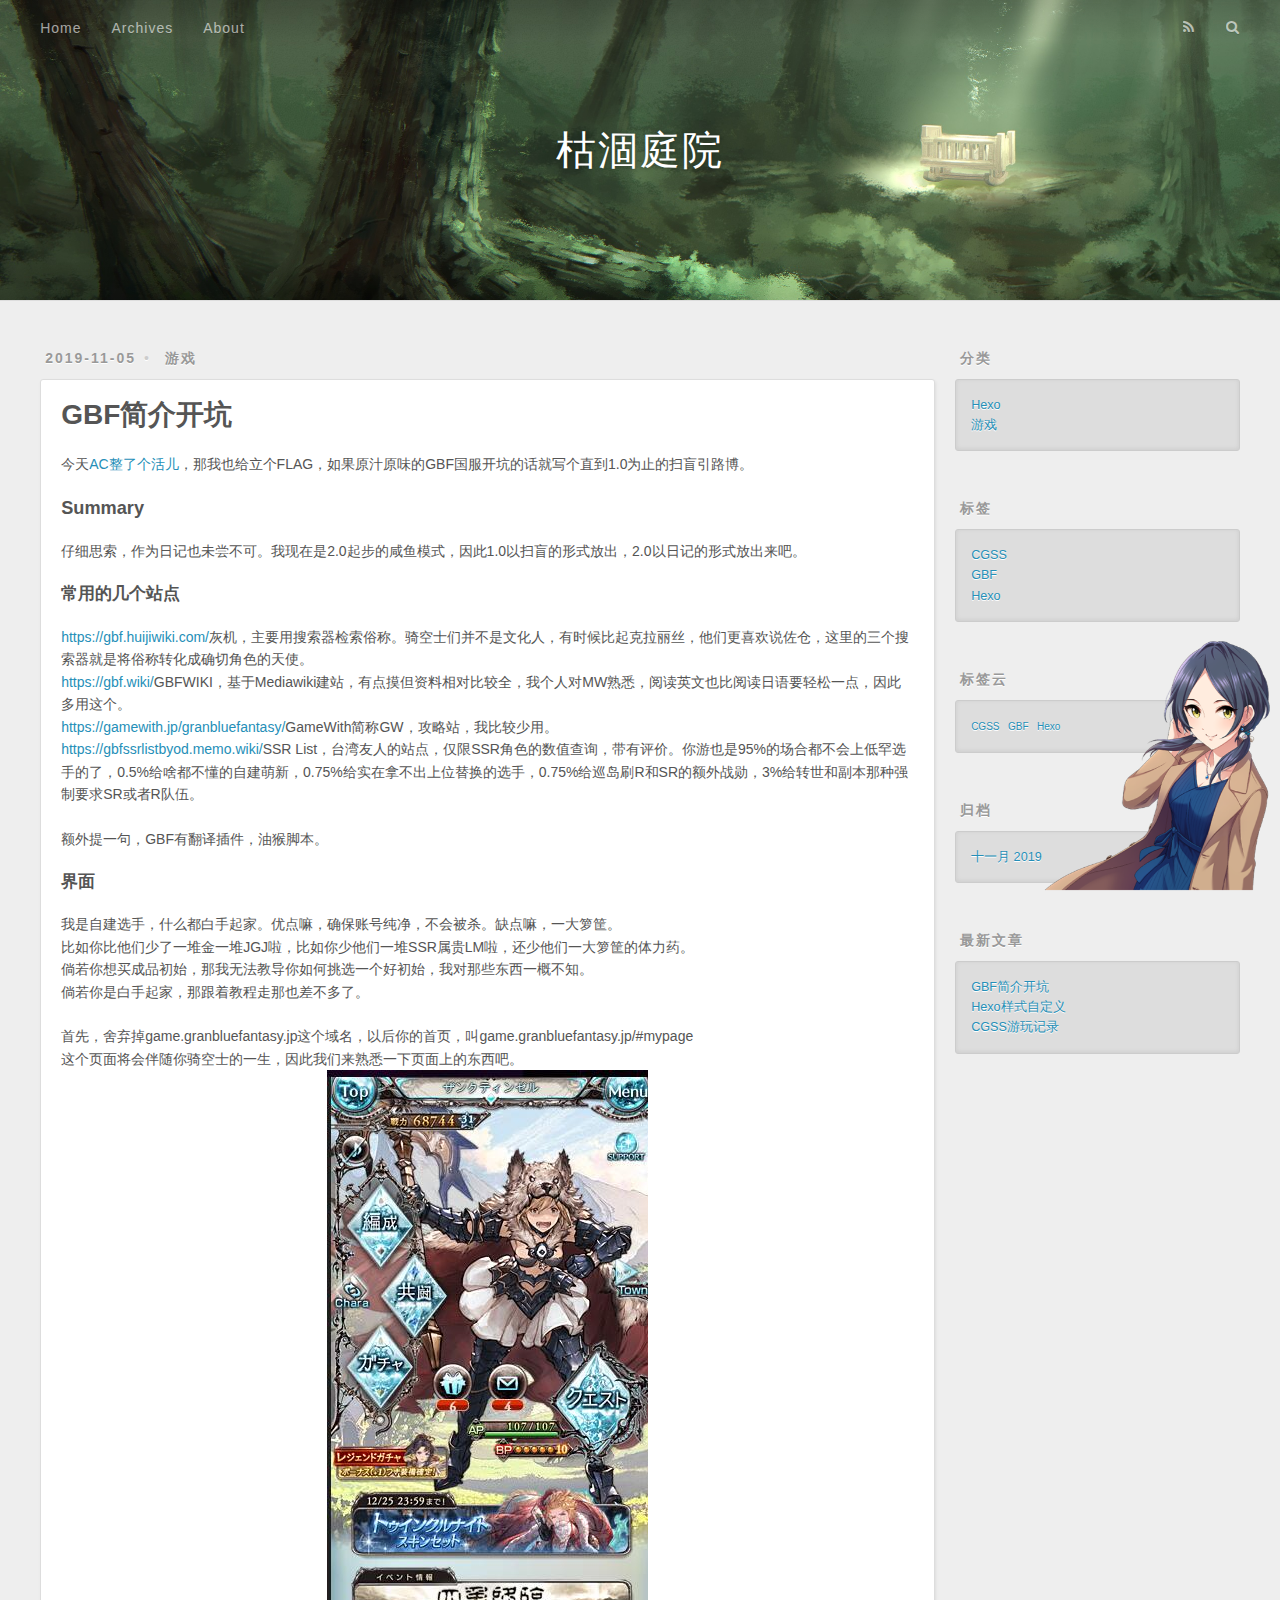
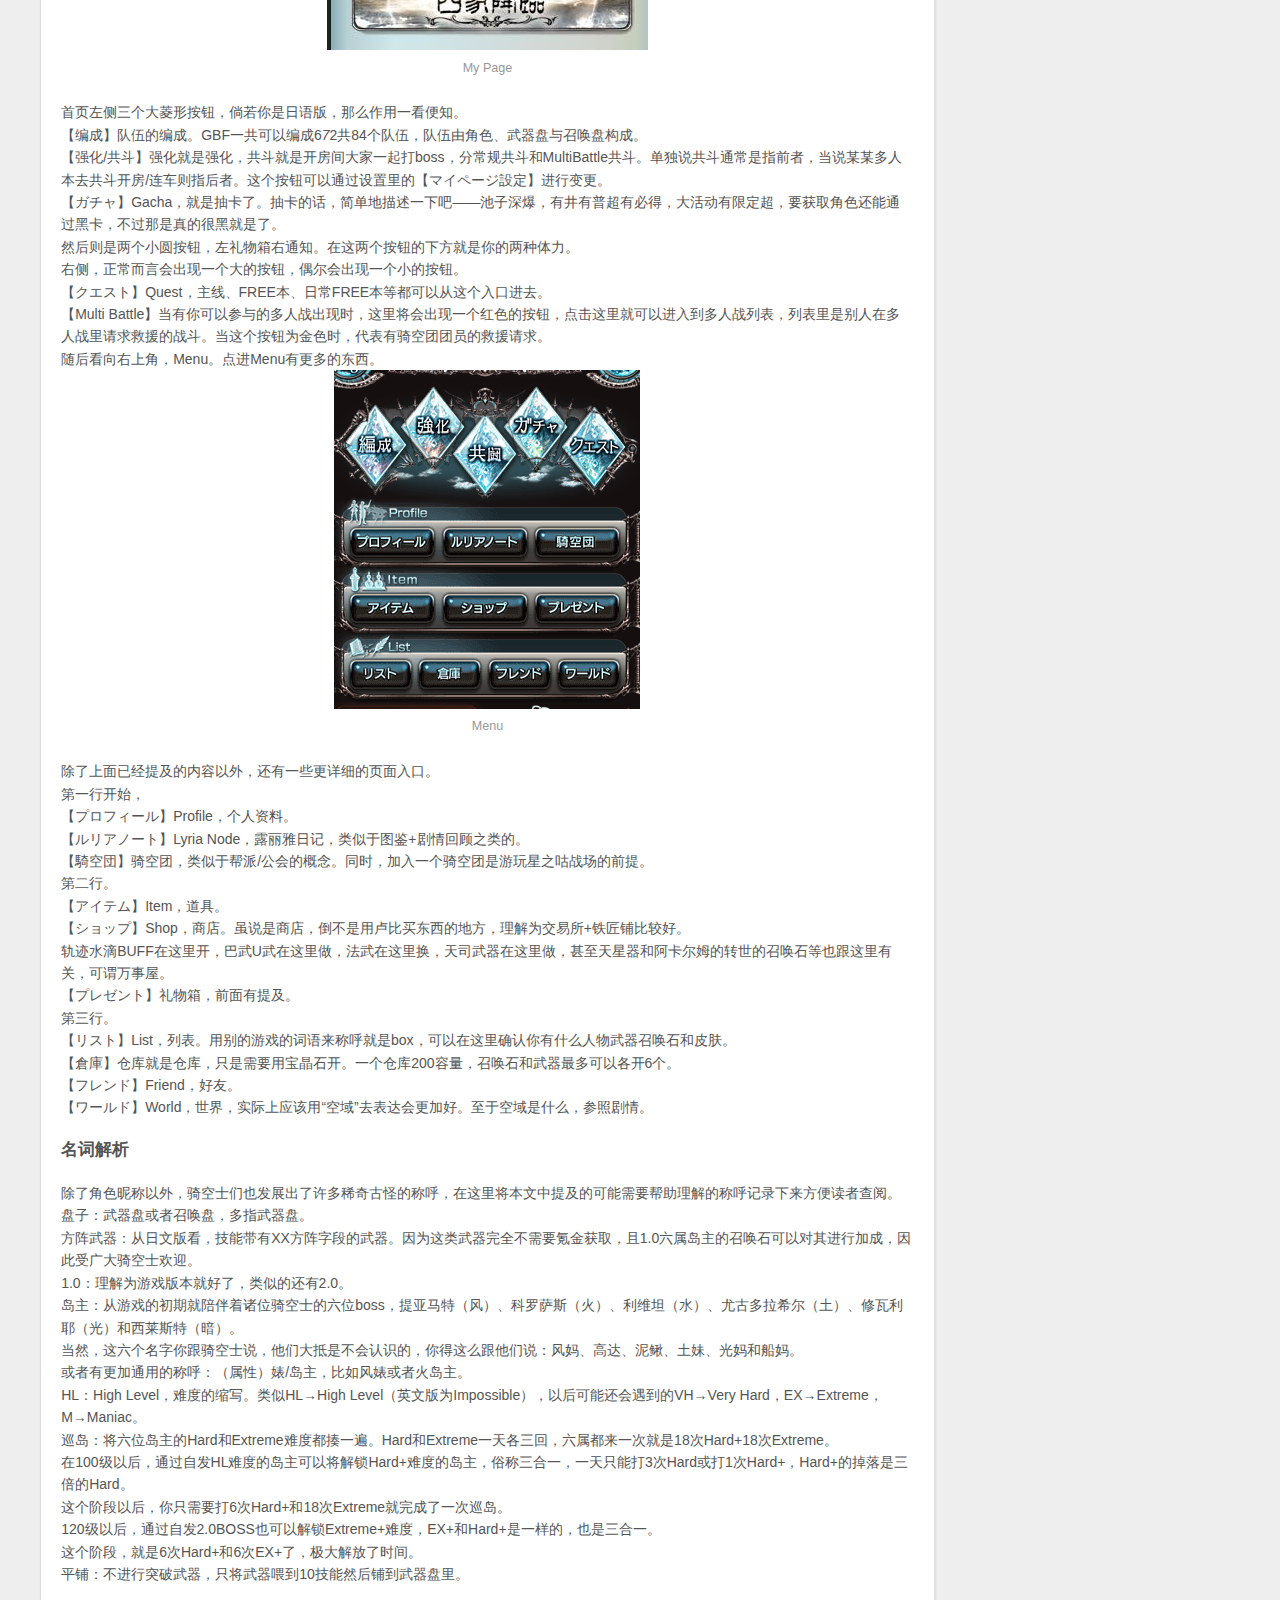
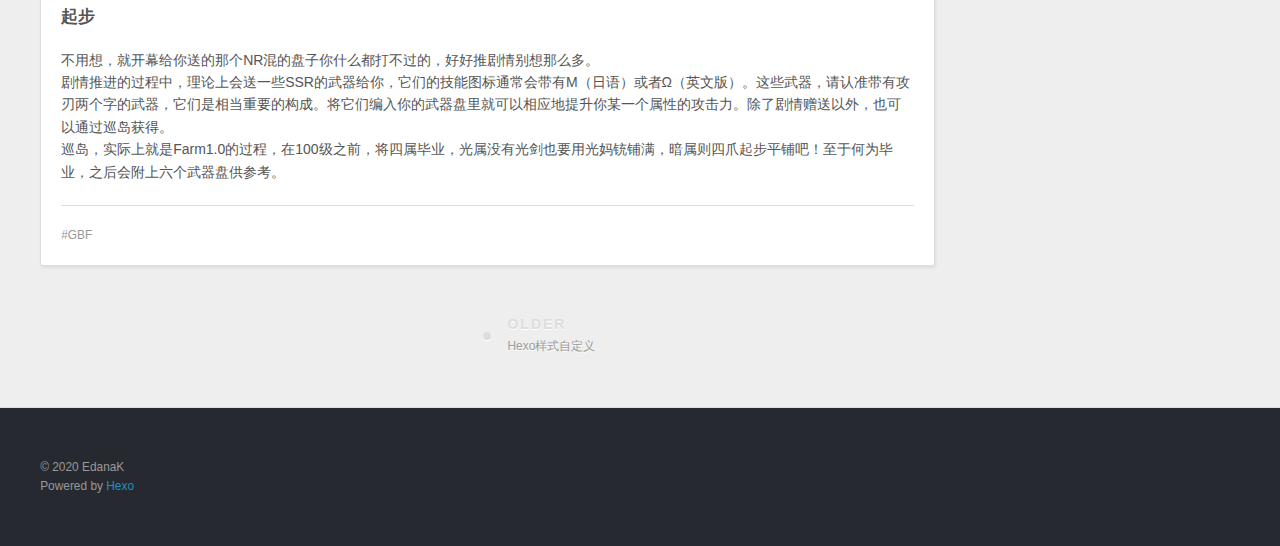
<file: 2019/11/05/GBF简介开坑/index.html>
<!DOCTYPE html>
<html>
<head>
  <meta charset="utf-8">
  

  
  <title>GBF简介开坑 | 枯涸庭院</title>
  <meta name="viewport" content="width=device-width, initial-scale=1, maximum-scale=1">
  <meta name="description" content="今天AC整了个活儿，那我也给立个FLAG，如果原汁原味的GBF国服开坑的话就写个直到1.0为止的扫盲引路博。 Summary仔细思索，作为日记也未尝不可。我现在是2.0起步的咸鱼模式，因此1.0以扫盲的形式放出，2.0以日记的形式放出来吧。 常用的几个站点https:&#x2F;&#x2F;gbf.huijiwiki.com&#x2F;灰机，主要用搜索器检索俗称。骑空士们并不是文化人，有时候比起克拉丽丝，他们更喜欢说佐仓，这里">
<meta name="keywords" content="GBF">
<meta property="og:type" content="article">
<meta property="og:title" content="GBF简介开坑">
<meta property="og:url" content="http:&#x2F;&#x2F;yoursite.com&#x2F;2019&#x2F;11&#x2F;05&#x2F;GBF%E7%AE%80%E4%BB%8B%E5%BC%80%E5%9D%91&#x2F;index.html">
<meta property="og:site_name" content="枯涸庭院">
<meta property="og:description" content="今天AC整了个活儿，那我也给立个FLAG，如果原汁原味的GBF国服开坑的话就写个直到1.0为止的扫盲引路博。 Summary仔细思索，作为日记也未尝不可。我现在是2.0起步的咸鱼模式，因此1.0以扫盲的形式放出，2.0以日记的形式放出来吧。 常用的几个站点https:&#x2F;&#x2F;gbf.huijiwiki.com&#x2F;灰机，主要用搜索器检索俗称。骑空士们并不是文化人，有时候比起克拉丽丝，他们更喜欢说佐仓，这里">
<meta property="og:locale" content="zh-CN">
<meta property="og:image" content="http:&#x2F;&#x2F;yoursite.com&#x2F;2019&#x2F;11&#x2F;05&#x2F;GBF%E7%AE%80%E4%BB%8B%E5%BC%80%E5%9D%91&#x2F;Mypage.jpg">
<meta property="og:image" content="http:&#x2F;&#x2F;yoursite.com&#x2F;2019&#x2F;11&#x2F;05&#x2F;GBF%E7%AE%80%E4%BB%8B%E5%BC%80%E5%9D%91&#x2F;Menu.png">
<meta property="og:updated_time" content="2019-12-22T07:45:21.000Z">
<meta name="twitter:card" content="summary">
<meta name="twitter:image" content="http:&#x2F;&#x2F;yoursite.com&#x2F;2019&#x2F;11&#x2F;05&#x2F;GBF%E7%AE%80%E4%BB%8B%E5%BC%80%E5%9D%91&#x2F;Mypage.jpg">
  
    <link rel="alternate" href="/atom.xml" title="枯涸庭院" type="application/atom+xml">
  
  
    <link rel="icon" href="/favicon.png">
  
  
    <link href="//fonts.googleapis.com/css?family=Source+Code+Pro" rel="stylesheet" type="text/css">
  
  <link rel="stylesheet" href="/css/style.css">
</head>

<body>
  <div id="container">
    <div id="wrap">
      <header id="header">
  <div id="banner"></div>
  <div id="header-outer" class="outer">
    <div id="header-title" class="inner">
      <h1 id="logo-wrap">
        <a href="/" id="logo">枯涸庭院</a>
      </h1>
      
    </div>
    <div id="header-inner" class="inner">
      <nav id="main-nav">
        <a id="main-nav-toggle" class="nav-icon"></a>
        
          <a class="main-nav-link" href="/">Home</a>
        
          <a class="main-nav-link" href="/archives">Archives</a>
        
          <a class="main-nav-link" href="/about">About</a>
        
      </nav>
      <nav id="sub-nav">
        
          <a id="nav-rss-link" class="nav-icon" href="/atom.xml" title="RSS Feed"></a>
        
        <a id="nav-search-btn" class="nav-icon" title="搜索"></a>
      </nav>
      <div id="search-form-wrap">
        <form action="//google.com/search" method="get" accept-charset="UTF-8" class="search-form"><input type="search" name="q" class="search-form-input" placeholder="Search"><button type="submit" class="search-form-submit">&#xF002;</button><input type="hidden" name="sitesearch" value="http://yoursite.com"></form>
      </div>
    </div>
  </div>
</header>
      <div class="outer">
        <section id="main"><article id="post-GBF简介开坑" class="article article-type-post" itemscope itemprop="blogPost">
  <div class="article-meta">
    <a href="/2019/11/05/GBF%E7%AE%80%E4%BB%8B%E5%BC%80%E5%9D%91/" class="article-date">
  <time datetime="2019-11-05T08:42:04.000Z" itemprop="datePublished">2019-11-05</time>
</a>
    
  <div class="article-category">
    <a class="article-category-link" href="/categories/%E6%B8%B8%E6%88%8F/">游戏</a>
  </div>

  </div>
  <div class="article-inner">
    
    
      <header class="article-header">
        
  
    <h1 class="article-title" itemprop="name">
      GBF简介开坑
    </h1>
  

      </header>
    
    <div class="article-entry" itemprop="articleBody">
      
        <p>今天<a href="https://www.acfun.cn/a/ac11565328" target="_blank" rel="noopener">AC整了个活儿</a>，那我也给立个FLAG，如果原汁原味的GBF国服开坑的话就写个直到1.0为止的扫盲引路博。</p>
<h3 id="Summary"><a href="#Summary" class="headerlink" title="Summary"></a>Summary</h3><p>仔细思索，作为日记也未尝不可。我现在是2.0起步的咸鱼模式，因此1.0以扫盲的形式放出，2.0以日记的形式放出来吧。</p>
<h4 id="常用的几个站点"><a href="#常用的几个站点" class="headerlink" title="常用的几个站点"></a>常用的几个站点</h4><p><a href="https://gbf.huijiwiki.com/" target="_blank" rel="noopener">https://gbf.huijiwiki.com/</a>灰机，主要用搜索器检索俗称。骑空士们并不是文化人，有时候比起克拉丽丝，他们更喜欢说佐仓，这里的三个搜索器就是将俗称转化成确切角色的天使。<br><a href="https://gbf.wiki/" target="_blank" rel="noopener">https://gbf.wiki/</a>GBFWIKI，基于Mediawiki建站，有点摸但资料相对比较全，我个人对MW熟悉，阅读英文也比阅读日语要轻松一点，因此多用这个。<br><a href="https://gamewith.jp/granbluefantasy/" target="_blank" rel="noopener">https://gamewith.jp/granbluefantasy/</a>GameWith简称GW，攻略站，我比较少用。<br><a href="https://gbfssrlistbyod.memo.wiki/" target="_blank" rel="noopener">https://gbfssrlistbyod.memo.wiki/</a>SSR List，台湾友人的站点，仅限SSR角色的数值查询，带有评价。你游也是95%的场合都不会上低罕选手的了，0.5%给啥都不懂的自建萌新，0.75%给实在拿不出上位替换的选手，0.75%给巡岛刷R和SR的额外战勋，3%给转世和副本那种强制要求SR或者R队伍。</p>
<p>额外提一句，GBF有翻译插件，油猴脚本。</p>
<h4 id="界面"><a href="#界面" class="headerlink" title="界面"></a>界面</h4><p>我是自建选手，什么都白手起家。优点嘛，确保账号纯净，不会被杀。缺点嘛，一大箩筐。<br>比如你比他们少了一堆金一堆JGJ啦，比如你少他们一堆SSR属贵LM啦，还少他们一大箩筐的体力药。<br>倘若你想买成品初始，那我无法教导你如何挑选一个好初始，我对那些东西一概不知。<br>倘若你是白手起家，那跟着教程走那也差不多了。</p>
<p>首先，舍弃掉game.granbluefantasy.jp这个域名，以后你的首页，叫game.granbluefantasy.jp/#mypage<br>这个页面将会伴随你骑空士的一生，因此我们来熟悉一下页面上的东西吧。<br><img src="/2019/11/05/GBF%E7%AE%80%E4%BB%8B%E5%BC%80%E5%9D%91/Mypage.jpg" alt="My Page"><br>首页左侧三个大菱形按钮，倘若你是日语版，那么作用一看便知。<br>【编成】队伍的编成。GBF一共可以编成6<em>7</em>2共84个队伍，队伍由角色、武器盘与召唤盘构成。<br>【强化/共斗】强化就是强化，共斗就是开房间大家一起打boss，分常规共斗和MultiBattle共斗。单独说共斗通常是指前者，当说某某多人本去共斗开房/连车则指后者。这个按钮可以通过设置里的【マイページ設定】进行变更。<br>【ガチャ】Gacha，就是抽卡了。抽卡的话，简单地描述一下吧——池子深爆，有井有普超有必得，大活动有限定超，要获取角色还能通过黑卡，不过那是真的很黑就是了。<br>然后则是两个小圆按钮，左礼物箱右通知。在这两个按钮的下方就是你的两种体力。<br>右侧，正常而言会出现一个大的按钮，偶尔会出现一个小的按钮。<br>【クエスト】Quest，主线、FREE本、日常FREE本等都可以从这个入口进去。<br>【Multi Battle】当有你可以参与的多人战出现时，这里将会出现一个红色的按钮，点击这里就可以进入到多人战列表，列表里是别人在多人战里请求救援的战斗。当这个按钮为金色时，代表有骑空团团员的救援请求。<br>随后看向右上角，Menu。点进Menu有更多的东西。<br><img src="/2019/11/05/GBF%E7%AE%80%E4%BB%8B%E5%BC%80%E5%9D%91/Menu.png" alt="Menu"><br>除了上面已经提及的内容以外，还有一些更详细的页面入口。<br>第一行开始，<br>【プロフィール】Profile，个人资料。<br>【ルリアノート】Lyria Node，露丽雅日记，类似于图鉴+剧情回顾之类的。<br>【騎空団】骑空团，类似于帮派/公会的概念。同时，加入一个骑空团是游玩星之咕战场的前提。<br>第二行。<br>【アイテム】Item，道具。<br>【ショップ】Shop，商店。虽说是商店，倒不是用卢比买东西的地方，理解为交易所+铁匠铺比较好。<br>轨迹水滴BUFF在这里开，巴武U武在这里做，法武在这里换，天司武器在这里做，甚至天星器和阿卡尔姆的转世的召唤石等也跟这里有关，可谓万事屋。<br>【プレゼント】礼物箱，前面有提及。<br>第三行。<br>【リスト】List，列表。用别的游戏的词语来称呼就是box，可以在这里确认你有什么人物武器召唤石和皮肤。<br>【倉庫】仓库就是仓库，只是需要用宝晶石开。一个仓库200容量，召唤石和武器最多可以各开6个。<br>【フレンド】Friend，好友。<br>【ワールド】World，世界，实际上应该用“空域”去表达会更加好。至于空域是什么，参照剧情。</p>
<h4 id="名词解析"><a href="#名词解析" class="headerlink" title="名词解析"></a>名词解析</h4><p>除了角色昵称以外，骑空士们也发展出了许多稀奇古怪的称呼，在这里将本文中提及的可能需要帮助理解的称呼记录下来方便读者查阅。<br>盘子：武器盘或者召唤盘，多指武器盘。<br>方阵武器：从日文版看，技能带有XX方阵字段的武器。因为这类武器完全不需要氪金获取，且1.0六属岛主的召唤石可以对其进行加成，因此受广大骑空士欢迎。<br>1.0：理解为游戏版本就好了，类似的还有2.0。<br>岛主：从游戏的初期就陪伴着诸位骑空士的六位boss，提亚马特（风）、科罗萨斯（火）、利维坦（水）、尤古多拉希尔（土）、修瓦利耶（光）和西莱斯特（暗）。<br>当然，这六个名字你跟骑空士说，他们大抵是不会认识的，你得这么跟他们说：风妈、高达、泥鳅、土妹、光妈和船妈。<br>或者有更加通用的称呼：（属性）婊/岛主，比如风婊或者火岛主。<br>HL：High Level，难度的缩写。类似HL→High Level（英文版为Impossible），以后可能还会遇到的VH→Very Hard，EX→Extreme，M→Maniac。<br>巡岛：将六位岛主的Hard和Extreme难度都揍一遍。Hard和Extreme一天各三回，六属都来一次就是18次Hard+18次Extreme。<br>在100级以后，通过自发HL难度的岛主可以将解锁Hard+难度的岛主，俗称三合一，一天只能打3次Hard或打1次Hard+，Hard+的掉落是三倍的Hard。<br>这个阶段以后，你只需要打6次Hard+和18次Extreme就完成了一次巡岛。<br>120级以后，通过自发2.0BOSS也可以解锁Extreme+难度，EX+和Hard+是一样的，也是三合一。<br>这个阶段，就是6次Hard+和6次EX+了，极大解放了时间。<br>平铺：不进行突破武器，只将武器喂到10技能然后铺到武器盘里。</p>
<h4 id="起步"><a href="#起步" class="headerlink" title="起步"></a>起步</h4><p>不用想，就开幕给你送的那个NR混的盘子你什么都打不过的，好好推剧情别想那么多。<br>剧情推进的过程中，理论上会送一些SSR的武器给你，它们的技能图标通常会带有M（日语）或者Ω（英文版）。这些武器，请认准带有攻刃两个字的武器，它们是相当重要的构成。将它们编入你的武器盘里就可以相应地提升你某一个属性的攻击力。除了剧情赠送以外，也可以通过巡岛获得。<br>巡岛，实际上就是Farm1.0的过程，在100级之前，将四属毕业，光属没有光剑也要用光妈铳铺满，暗属则四爪起步平铺吧！至于何为毕业，之后会附上六个武器盘供参考。</p>

      
    </div>
    <footer class="article-footer">
      <a data-url="http://yoursite.com/2019/11/05/GBF%E7%AE%80%E4%BB%8B%E5%BC%80%E5%9D%91/" data-id="ck6unx0gh0002l4oqgm8vd4bp" class="article-share-link">Share</a>
      
      
  <ul class="article-tag-list" itemprop="keywords"><li class="article-tag-list-item"><a class="article-tag-list-link" href="/tags/GBF/" rel="tag">GBF</a></li></ul>

    </footer>
  </div>
  
    
<nav id="article-nav">
  
  
    <a href="/2019/11/04/Hexo%E6%A0%B7%E5%BC%8F%E8%87%AA%E5%AE%9A%E4%B9%89/" id="article-nav-older" class="article-nav-link-wrap">
      <strong class="article-nav-caption">Older</strong>
      <div class="article-nav-title">Hexo样式自定义</div>
    </a>
  
</nav>

  
</article>

</section>
        
          <aside id="sidebar">
  
    
  <div class="widget-wrap">
    <h3 class="widget-title">分类</h3>
    <div class="widget">
      <ul class="category-list"><li class="category-list-item"><a class="category-list-link" href="/categories/Hexo/">Hexo</a></li><li class="category-list-item"><a class="category-list-link" href="/categories/%E6%B8%B8%E6%88%8F/">游戏</a></li></ul>
    </div>
  </div>


  
    
  <div class="widget-wrap">
    <h3 class="widget-title">标签</h3>
    <div class="widget">
      <ul class="tag-list" itemprop="keywords"><li class="tag-list-item"><a class="tag-list-link" href="/tags/CGSS/" rel="tag">CGSS</a></li><li class="tag-list-item"><a class="tag-list-link" href="/tags/GBF/" rel="tag">GBF</a></li><li class="tag-list-item"><a class="tag-list-link" href="/tags/Hexo/" rel="tag">Hexo</a></li></ul>
    </div>
  </div>


  
    
  <div class="widget-wrap">
    <h3 class="widget-title">标签云</h3>
    <div class="widget tagcloud">
      <a href="/tags/CGSS/" style="font-size: 10px;">CGSS</a> <a href="/tags/GBF/" style="font-size: 10px;">GBF</a> <a href="/tags/Hexo/" style="font-size: 10px;">Hexo</a>
    </div>
  </div>

  
    
  <div class="widget-wrap">
    <h3 class="widget-title">归档</h3>
    <div class="widget">
      <ul class="archive-list"><li class="archive-list-item"><a class="archive-list-link" href="/archives/2019/11/">十一月 2019</a></li></ul>
    </div>
  </div>


  
    
  <div class="widget-wrap">
    <h3 class="widget-title">最新文章</h3>
    <div class="widget">
      <ul>
        
          <li>
            <a href="/2019/11/05/GBF%E7%AE%80%E4%BB%8B%E5%BC%80%E5%9D%91/">GBF简介开坑</a>
          </li>
        
          <li>
            <a href="/2019/11/04/Hexo%E6%A0%B7%E5%BC%8F%E8%87%AA%E5%AE%9A%E4%B9%89/">Hexo样式自定义</a>
          </li>
        
          <li>
            <a href="/2019/11/02/CGSS%E6%B8%B8%E7%8E%A9%E8%AE%B0%E5%BD%95/">CGSS游玩记录</a>
          </li>
        
      </ul>
    </div>
  </div>

  
</aside>
<div id="sidepicdiv" class="nomobile" style="bottom: 1%;right: 0.8%;z-index: 1;display: block;position: fixed;max-width: 225px;max-height: 250px;width:20%;"><img src="/css/images/ttnkz.png" id="sidepic" style="width:100%;height:100%"/></div>

        
      </div>
      <footer id="footer">
  
  <div class="outer">
    <div id="footer-info" class="inner">
      &copy; 2020 EdanaK<br>
      Powered by <a href="http://hexo.io/" target="_blank">Hexo</a>
    </div>
  </div>
</footer>
    </div>
    <nav id="mobile-nav">
  
    <a href="/" class="mobile-nav-link">Home</a>
  
    <a href="/archives" class="mobile-nav-link">Archives</a>
  
    <a href="/about" class="mobile-nav-link">About</a>
  
</nav>
    

<script src="//ajax.googleapis.com/ajax/libs/jquery/2.0.3/jquery.min.js"></script>
<style type="text/css">
div#banner{
  background:url(/css/images/Forest.jpg);
  background-size:cover;
}
</style>
<script src="/js/isMobile.js"></script>


  <link rel="stylesheet" href="/fancybox/jquery.fancybox.css">
  <script src="/fancybox/jquery.fancybox.pack.js"></script>


<script src="/js/script.js"></script>



  </div>
</body>
</html>
</file>
<file: css/style.css>
body {
  width: 100%;
}
body:before,
body:after {
  content: "";
  display: table;
}
body:after {
  clear: both;
}
html,
body,
div,
span,
applet,
object,
iframe,
h1,
h2,
h3,
h4,
h5,
h6,
p,
blockquote,
pre,
a,
abbr,
acronym,
address,
big,
cite,
code,
del,
dfn,
em,
img,
ins,
kbd,
q,
s,
samp,
small,
strike,
strong,
sub,
sup,
tt,
var,
dl,
dt,
dd,
ol,
ul,
li,
fieldset,
form,
label,
legend,
table,
caption,
tbody,
tfoot,
thead,
tr,
th,
td {
  margin: 0;
  padding: 0;
  border: 0;
  outline: 0;
  font-weight: inherit;
  font-style: inherit;
  font-family: inherit;
  font-size: 100%;
  vertical-align: baseline;
}
body {
  line-height: 1;
  color: #000;
  background: #fff;
}
ol,
ul {
  list-style: none;
}
table {
  border-collapse: separate;
  border-spacing: 0;
  vertical-align: middle;
}
caption,
th,
td {
  text-align: left;
  font-weight: normal;
  vertical-align: middle;
}
a img {
  border: none;
}
input,
button {
  margin: 0;
  padding: 0;
}
input::-moz-focus-inner,
button::-moz-focus-inner {
  border: 0;
  padding: 0;
}
@font-face {
  font-family: FontAwesome;
  font-style: normal;
  font-weight: normal;
  src: url("fonts/fontawesome-webfont.eot?v=#4.0.3");
  src: url("fonts/fontawesome-webfont.eot?#iefix&v=#4.0.3") format("embedded-opentype"), url("fonts/fontawesome-webfont.woff?v=#4.0.3") format("woff"), url("fonts/fontawesome-webfont.ttf?v=#4.0.3") format("truetype"), url("fonts/fontawesome-webfont.svg#fontawesomeregular?v=#4.0.3") format("svg");
}
html,
body,
#container {
  height: 100%;
}
body {
  background: #eee;
  font: 14px -apple-system, BlinkMacSystemFont, "Segoe UI", "Roboto", "Oxygen", "Ubuntu", "Cantarell", "Fira Sans", "Droid Sans", "Helvetica Neue", sans-serif;
  -webkit-text-size-adjust: 100%;
}
.outer {
  max-width: 1220px;
  margin: 0 auto;
  padding: 0 20px;
}
.outer:before,
.outer:after {
  content: "";
  display: table;
}
.outer:after {
  clear: both;
}
.inner {
  display: inline;
  float: left;
  width: 98.33333333333333%;
  margin: 0 0.833333333333333%;
}
.left,
.alignleft {
  float: left;
}
.right,
.alignright {
  float: right;
}
.clear {
  clear: both;
}
a.article-share-link {
  display: none;
}
#container {
  position: relative;
}
.mobile-nav-on {
  overflow: hidden;
}
#wrap {
  height: 100%;
  width: 100%;
  position: absolute;
  top: 0;
  left: 0;
  -webkit-transition: 0.2s ease-out;
  -moz-transition: 0.2s ease-out;
  -ms-transition: 0.2s ease-out;
  transition: 0.2s ease-out;
  z-index: 1;
  background: #eee;
}
.mobile-nav-on #wrap {
  left: 280px;
}
@media screen and (min-width: 768px) {
  #main {
    display: inline;
    float: left;
    width: 73.33333333333333%;
    margin: 0 0.833333333333333%;
  }
}
.article-date,
.article-category-link,
.archive-year,
.widget-title {
  text-decoration: none;
  text-transform: uppercase;
  letter-spacing: 2px;
  color: #999;
  margin-bottom: 1em;
  margin-left: 5px;
  line-height: 1em;
  text-shadow: 0 1px #fff;
  font-weight: bold;
}
.article-inner,
.archive-article-inner {
  background: #fff;
  -webkit-box-shadow: 1px 2px 3px #ddd;
  box-shadow: 1px 2px 3px #ddd;
  border: 1px solid #ddd;
  border-radius: 3px;
}
.article-entry h1,
.widget h1 {
  font-size: 2em;
}
.article-entry h2,
.widget h2 {
  font-size: 1.5em;
}
.article-entry h3,
.widget h3 {
  font-size: 1.3em;
}
.article-entry h4,
.widget h4 {
  font-size: 1.2em;
}
.article-entry h5,
.widget h5 {
  font-size: 1em;
}
.article-entry h6,
.widget h6 {
  font-size: 1em;
  color: #999;
}
.article-entry hr,
.widget hr {
  border: 1px dashed #ddd;
}
.article-entry strong,
.widget strong {
  font-weight: bold;
}
.article-entry em,
.widget em,
.article-entry cite,
.widget cite {
  font-style: italic;
}
.article-entry sup,
.widget sup,
.article-entry sub,
.widget sub {
  font-size: 0.75em;
  line-height: 0;
  position: relative;
  vertical-align: baseline;
}
.article-entry sup,
.widget sup {
  top: -0.5em;
}
.article-entry sub,
.widget sub {
  bottom: -0.2em;
}
.article-entry small,
.widget small {
  font-size: 0.85em;
}
.article-entry acronym,
.widget acronym,
.article-entry abbr,
.widget abbr {
  border-bottom: 1px dotted;
}
.article-entry ul,
.widget ul,
.article-entry ol,
.widget ol,
.article-entry dl,
.widget dl {
  margin: 0 20px;
  line-height: 1.6em;
}
.article-entry ul ul,
.widget ul ul,
.article-entry ol ul,
.widget ol ul,
.article-entry ul ol,
.widget ul ol,
.article-entry ol ol,
.widget ol ol {
  margin-top: 0;
  margin-bottom: 0;
}
.article-entry ul,
.widget ul {
  list-style: disc;
}
.article-entry ol,
.widget ol {
  list-style: decimal;
}
.article-entry dt,
.widget dt {
  font-weight: bold;
}
#header {
  height: 300px;
  position: relative;
  border-bottom: 1px solid #ddd;
}
#header:before,
#header:after {
  content: "";
  position: absolute;
  left: 0;
  right: 0;
  height: 40px;
}
#header:before {
  top: 0;
  background: -webkit-linear-gradient(rgba(0,0,0,0.2), transparent);
  background: -moz-linear-gradient(rgba(0,0,0,0.2), transparent);
  background: -ms-linear-gradient(rgba(0,0,0,0.2), transparent);
  background: linear-gradient(rgba(0,0,0,0.2), transparent);
}
#header:after {
  bottom: 0;
  background: -webkit-linear-gradient(transparent, rgba(0,0,0,0.2));
  background: -moz-linear-gradient(transparent, rgba(0,0,0,0.2));
  background: -ms-linear-gradient(transparent, rgba(0,0,0,0.2));
  background: linear-gradient(transparent, rgba(0,0,0,0.2));
}
#header-outer {
  height: 100%;
  position: relative;
}
#header-inner {
  position: relative;
  overflow: hidden;
}
#banner {
  position: absolute;
  top: 0;
  left: 0;
  width: 100%;
  height: 100%;
  background: url("images/Forest.jpg") center #000;
  -webkit-background-size: cover;
  -moz-background-size: cover;
  background-size: cover;
  z-index: -1;
}
#header-title {
  text-align: center;
  height: 40px;
  position: absolute;
  top: 50%;
  left: 0;
  margin-top: -20px;
}
#logo,
#subtitle {
  text-decoration: none;
  color: #fff;
  font-weight: 300;
  text-shadow: 0 1px 4px rgba(0,0,0,0.3);
}
#logo {
  font-size: 40px;
  line-height: 40px;
  letter-spacing: 2px;
}
#subtitle {
  font-size: 16px;
  line-height: 16px;
  letter-spacing: 1px;
}
#subtitle-wrap {
  margin-top: 16px;
}
#main-nav {
  float: left;
  margin-left: -15px;
}
.nav-icon,
.main-nav-link {
  float: left;
  color: #fff;
  opacity: 0.6;
  text-decoration: none;
  text-shadow: 0 1px rgba(0,0,0,0.2);
  -webkit-transition: opacity 0.2s;
  -moz-transition: opacity 0.2s;
  -ms-transition: opacity 0.2s;
  transition: opacity 0.2s;
  display: block;
  padding: 20px 15px;
}
.nav-icon:hover,
.main-nav-link:hover {
  opacity: 1;
}
.nav-icon {
  font-family: FontAwesome;
  text-align: center;
  font-size: 14px;
  width: 14px;
  height: 14px;
  padding: 20px 15px;
  position: relative;
  cursor: pointer;
}
.main-nav-link {
  font-weight: 300;
  letter-spacing: 1px;
}
@media screen and (max-width: 479px) {
  .main-nav-link {
    display: none;
  }
}
#main-nav-toggle {
  display: none;
}
#main-nav-toggle:before {
  content: "\f0c9";
}
@media screen and (max-width: 479px) {
  #main-nav-toggle {
    display: block;
  }
}
#sub-nav {
  float: right;
  margin-right: -15px;
}
#nav-rss-link:before {
  content: "\f09e";
}
#nav-search-btn:before {
  content: "\f002";
}
#search-form-wrap {
  position: absolute;
  top: 15px;
  width: 150px;
  height: 30px;
  right: -150px;
  opacity: 0;
  -webkit-transition: 0.2s ease-out;
  -moz-transition: 0.2s ease-out;
  -ms-transition: 0.2s ease-out;
  transition: 0.2s ease-out;
}
#search-form-wrap.on {
  opacity: 1;
  right: 0;
}
@media screen and (max-width: 479px) {
  #search-form-wrap {
    width: 100%;
    right: -100%;
  }
}
.search-form {
  position: absolute;
  top: 0;
  left: 0;
  right: 0;
  background: #fff;
  padding: 5px 15px;
  border-radius: 15px;
  -webkit-box-shadow: 0 0 10px rgba(0,0,0,0.3);
  box-shadow: 0 0 10px rgba(0,0,0,0.3);
}
.search-form-input {
  border: none;
  background: none;
  color: #555;
  width: 100%;
  font: 13px -apple-system, BlinkMacSystemFont, "Segoe UI", "Roboto", "Oxygen", "Ubuntu", "Cantarell", "Fira Sans", "Droid Sans", "Helvetica Neue", sans-serif;
  outline: none;
}
.search-form-input::-webkit-search-results-decoration,
.search-form-input::-webkit-search-cancel-button {
  -webkit-appearance: none;
}
.search-form-submit {
  position: absolute;
  top: 50%;
  right: 10px;
  margin-top: -7px;
  font: 13px FontAwesome;
  border: none;
  background: none;
  color: #bbb;
  cursor: pointer;
}
.search-form-submit:hover,
.search-form-submit:focus {
  color: #777;
}
.article {
  margin: 50px 0;
}
.article-inner {
  overflow: hidden;
}
.article-meta:before,
.article-meta:after {
  content: "";
  display: table;
}
.article-meta:after {
  clear: both;
}
.article-date {
  float: left;
}
.article-category {
  float: left;
  line-height: 1em;
  color: #ccc;
  text-shadow: 0 1px #fff;
  margin-left: 8px;
}
.article-category:before {
  content: "\2022";
}
.article-category-link {
  margin: 0 12px 1em;
}
.article-header {
  padding: 20px 20px 0;
}
.article-title {
  text-decoration: none;
  font-size: 2em;
  font-weight: bold;
  color: #555;
  line-height: 1.1em;
  -webkit-transition: color 0.2s;
  -moz-transition: color 0.2s;
  -ms-transition: color 0.2s;
  transition: color 0.2s;
}
a.article-title:hover {
  color: #258fb8;
}
.article-entry {
  color: #555;
  padding: 0 20px;
}
.article-entry:before,
.article-entry:after {
  content: "";
  display: table;
}
.article-entry:after {
  clear: both;
}
.article-entry p,
.article-entry table {
  line-height: 1.6em;
  margin: 1.6em 0;
}
.article-entry h1,
.article-entry h2,
.article-entry h3,
.article-entry h4,
.article-entry h5,
.article-entry h6 {
  font-weight: bold;
}
.article-entry h1,
.article-entry h2,
.article-entry h3,
.article-entry h4,
.article-entry h5,
.article-entry h6 {
  line-height: 1.1em;
  margin: 1.1em 0;
}
.article-entry a {
  color: #258fb8;
  text-decoration: none;
}
.article-entry a:hover {
  text-decoration: underline;
}
.article-entry ul,
.article-entry ol,
.article-entry dl {
  margin-top: 1.6em;
  margin-bottom: 1.6em;
}
.article-entry img,
.article-entry video {
  max-width: 100%;
  height: auto;
  display: block;
  margin: auto;
}
.article-entry iframe {
  border: none;
}
.article-entry table {
  width: 100%;
  border-collapse: collapse;
  border-spacing: 0;
}
.article-entry th {
  font-weight: bold;
  border-bottom: 3px solid #ddd;
  padding-bottom: 0.5em;
}
.article-entry td {
  border-bottom: 1px solid #ddd;
  padding: 10px 0;
}
.article-entry blockquote {
  font-family: Georgia, "Times New Roman", serif;
  font-size: 1.4em;
  margin: 1.6em 20px;
  text-align: center;
}
.article-entry blockquote footer {
  font-size: 14px;
  margin: 1.6em 0;
  font-family: -apple-system, BlinkMacSystemFont, "Segoe UI", "Roboto", "Oxygen", "Ubuntu", "Cantarell", "Fira Sans", "Droid Sans", "Helvetica Neue", sans-serif;
}
.article-entry blockquote footer cite:before {
  content: "—";
  padding: 0 0.5em;
}
.article-entry .pullquote {
  text-align: left;
  width: 45%;
  margin: 0;
}
.article-entry .pullquote.left {
  margin-left: 0.5em;
  margin-right: 1em;
}
.article-entry .pullquote.right {
  margin-right: 0.5em;
  margin-left: 1em;
}
.article-entry .caption {
  color: #999;
  display: block;
  font-size: 0.9em;
  margin-top: 0.5em;
  position: relative;
  text-align: center;
}
.article-entry .video-container {
  position: relative;
  padding-top: 56.25%;
  height: 0;
  overflow: hidden;
}
.article-entry .video-container iframe,
.article-entry .video-container object,
.article-entry .video-container embed {
  position: absolute;
  top: 0;
  left: 0;
  width: 100%;
  height: 100%;
  margin-top: 0;
}
.article-more-link a {
  display: inline-block;
  line-height: 1em;
  padding: 6px 15px;
  border-radius: 15px;
  background: #eee;
  color: #999;
  text-shadow: 0 1px #fff;
  text-decoration: none;
}
.article-more-link a:hover {
  background: #258fb8;
  color: #fff;
  text-decoration: none;
  text-shadow: 0 1px #1e7293;
}
.article-footer {
  font-size: 0.85em;
  line-height: 1.6em;
  border-top: 1px solid #ddd;
  padding-top: 1.6em;
  margin: 0 20px 20px;
}
.article-footer:before,
.article-footer:after {
  content: "";
  display: table;
}
.article-footer:after {
  clear: both;
}
.article-footer a {
  color: #999;
  text-decoration: none;
}
.article-footer a:hover {
  color: #555;
}
.article-tag-list-item {
  float: left;
  margin-right: 10px;
}
.article-tag-list-link:before {
  content: "#";
}
.article-comment-link {
  float: right;
}
.article-comment-link:before {
  content: "\f075";
  font-family: FontAwesome;
  padding-right: 8px;
}
.article-share-link {
  cursor: pointer;
  float: right;
  margin-left: 20px;
}
.article-share-link:before {
  content: "\f064";
  font-family: FontAwesome;
  padding-right: 6px;
}
#article-nav {
  position: relative;
}
#article-nav:before,
#article-nav:after {
  content: "";
  display: table;
}
#article-nav:after {
  clear: both;
}
@media screen and (min-width: 768px) {
  #article-nav {
    margin: 50px 0;
  }
  #article-nav:before {
    width: 8px;
    height: 8px;
    position: absolute;
    top: 50%;
    left: 50%;
    margin-top: -4px;
    margin-left: -4px;
    content: "";
    border-radius: 50%;
    background: #ddd;
    -webkit-box-shadow: 0 1px 2px #fff;
    box-shadow: 0 1px 2px #fff;
  }
}
.article-nav-link-wrap {
  text-decoration: none;
  text-shadow: 0 1px #fff;
  color: #999;
  -webkit-box-sizing: border-box;
  -moz-box-sizing: border-box;
  box-sizing: border-box;
  margin-top: 50px;
  text-align: center;
  display: block;
}
.article-nav-link-wrap:hover {
  color: #555;
}
@media screen and (min-width: 768px) {
  .article-nav-link-wrap {
    width: 50%;
    margin-top: 0;
  }
}
@media screen and (min-width: 768px) {
  #article-nav-newer {
    float: left;
    text-align: right;
    padding-right: 20px;
  }
}
@media screen and (min-width: 768px) {
  #article-nav-older {
    float: right;
    text-align: left;
    padding-left: 20px;
  }
}
.article-nav-caption {
  text-transform: uppercase;
  letter-spacing: 2px;
  color: #ddd;
  line-height: 1em;
  font-weight: bold;
}
#article-nav-newer .article-nav-caption {
  margin-right: -2px;
}
.article-nav-title {
  font-size: 0.85em;
  line-height: 1.6em;
  margin-top: 0.5em;
}
.article-share-box {
  position: absolute;
  display: none;
  background: #fff;
  -webkit-box-shadow: 1px 2px 10px rgba(0,0,0,0.2);
  box-shadow: 1px 2px 10px rgba(0,0,0,0.2);
  border-radius: 3px;
  margin-left: -145px;
  overflow: hidden;
  z-index: 1;
}
.article-share-box.on {
  display: block;
}
.article-share-input {
  width: 100%;
  background: none;
  -webkit-box-sizing: border-box;
  -moz-box-sizing: border-box;
  box-sizing: border-box;
  font: 14px -apple-system, BlinkMacSystemFont, "Segoe UI", "Roboto", "Oxygen", "Ubuntu", "Cantarell", "Fira Sans", "Droid Sans", "Helvetica Neue", sans-serif;
  padding: 0 15px;
  color: #555;
  outline: none;
  border: 1px solid #ddd;
  border-radius: 3px 3px 0 0;
  height: 36px;
  line-height: 36px;
}
.article-share-links {
  background: #eee;
}
.article-share-links:before,
.article-share-links:after {
  content: "";
  display: table;
}
.article-share-links:after {
  clear: both;
}
.article-share-twitter,
.article-share-facebook,
.article-share-pinterest,
.article-share-google {
  width: 50px;
  height: 36px;
  display: block;
  float: left;
  position: relative;
  color: #999;
  text-shadow: 0 1px #fff;
}
.article-share-twitter:before,
.article-share-facebook:before,
.article-share-pinterest:before,
.article-share-google:before {
  font-size: 20px;
  font-family: FontAwesome;
  width: 20px;
  height: 20px;
  position: absolute;
  top: 50%;
  left: 50%;
  margin-top: -10px;
  margin-left: -10px;
  text-align: center;
}
.article-share-twitter:hover,
.article-share-facebook:hover,
.article-share-pinterest:hover,
.article-share-google:hover {
  color: #fff;
}
.article-share-twitter:before {
  content: "\f099";
}
.article-share-twitter:hover {
  background: #00aced;
  text-shadow: 0 1px #008abe;
}
.article-share-facebook:before {
  content: "\f09a";
}
.article-share-facebook:hover {
  background: #3b5998;
  text-shadow: 0 1px #2f477a;
}
.article-share-pinterest:before {
  content: "\f0d2";
}
.article-share-pinterest:hover {
  background: #cb2027;
  text-shadow: 0 1px #a21a1f;
}
.article-share-google:before {
  content: "\f0d5";
}
.article-share-google:hover {
  background: #dd4b39;
  text-shadow: 0 1px #be3221;
}
.article-gallery {
  background: #000;
  position: relative;
}
.article-gallery-photos {
  position: relative;
  overflow: hidden;
}
.article-gallery-img {
  display: none;
  max-width: 100%;
}
.article-gallery-img:first-child {
  display: block;
}
.article-gallery-img.loaded {
  position: absolute;
  display: block;
}
.article-gallery-img img {
  display: block;
  max-width: 100%;
  margin: 0 auto;
}
#comments {
  background: #fff;
  -webkit-box-shadow: 1px 2px 3px #ddd;
  box-shadow: 1px 2px 3px #ddd;
  padding: 20px;
  border: 1px solid #ddd;
  border-radius: 3px;
  margin: 50px 0;
}
#comments a {
  color: #258fb8;
}
.archives-wrap {
  margin: 50px 0;
}
.archives:before,
.archives:after {
  content: "";
  display: table;
}
.archives:after {
  clear: both;
}
.archive-year-wrap {
  margin-bottom: 1em;
}
.archives {
  -webkit-column-gap: 10px;
  -moz-column-gap: 10px;
  column-gap: 10px;
}
@media screen and (min-width: 480px) and (max-width: 767px) {
  .archives {
    -webkit-column-count: 2;
    -moz-column-count: 2;
    column-count: 2;
  }
}
@media screen and (min-width: 768px) {
  .archives {
    -webkit-column-count: 3;
    -moz-column-count: 3;
    column-count: 3;
  }
}
.archive-article {
  -webkit-column-break-inside: avoid;
  page-break-inside: avoid;
  overflow: hidden;
  break-inside: avoid-column;
}
.archive-article-inner {
  padding: 10px;
  margin-bottom: 15px;
}
.archive-article-title {
  text-decoration: none;
  font-weight: bold;
  color: #555;
  -webkit-transition: color 0.2s;
  -moz-transition: color 0.2s;
  -ms-transition: color 0.2s;
  transition: color 0.2s;
  line-height: 1.6em;
}
.archive-article-title:hover {
  color: #258fb8;
}
.archive-article-footer {
  margin-top: 1em;
}
.archive-article-date {
  color: #999;
  text-decoration: none;
  font-size: 0.85em;
  line-height: 1em;
  margin-bottom: 0.5em;
  display: block;
}
#page-nav {
  margin: 50px auto;
  background: #fff;
  -webkit-box-shadow: 1px 2px 3px #ddd;
  box-shadow: 1px 2px 3px #ddd;
  border: 1px solid #ddd;
  border-radius: 3px;
  text-align: center;
  color: #999;
  overflow: hidden;
}
#page-nav:before,
#page-nav:after {
  content: "";
  display: table;
}
#page-nav:after {
  clear: both;
}
#page-nav a,
#page-nav span {
  padding: 10px 20px;
  line-height: 1;
  height: 2ex;
}
#page-nav a {
  color: #999;
  text-decoration: none;
}
#page-nav a:hover {
  background: #999;
  color: #fff;
}
#page-nav .prev {
  float: left;
}
#page-nav .next {
  float: right;
}
#page-nav .page-number {
  display: inline-block;
}
@media screen and (max-width: 479px) {
  #page-nav .page-number {
    display: none;
  }
}
#page-nav .current {
  color: #555;
  font-weight: bold;
}
#page-nav .space {
  color: #ddd;
}
#footer {
  background: #262a30;
  padding: 50px 0;
  border-top: 1px solid #ddd;
  color: #999;
}
#footer a {
  color: #258fb8;
  text-decoration: none;
}
#footer a:hover {
  text-decoration: underline;
}
#footer-info {
  line-height: 1.6em;
  font-size: 0.85em;
}
.article-entry pre,
.article-entry .highlight {
  background: #2d2d2d;
  margin: 0 -20px;
  padding: 15px 20px;
  border-style: solid;
  border-color: #ddd;
  border-width: 1px 0;
  overflow: auto;
  color: #ccc;
  line-height: 22.400000000000002px;
}
.article-entry .highlight .gutter pre,
.article-entry .gist .gist-file .gist-data .line-numbers {
  color: #666;
  font-size: 0.85em;
}
.article-entry pre,
.article-entry code {
  font-family: "Source Code Pro", Consolas, Monaco, Menlo, Consolas, monospace;
}
.article-entry code {
  background: #eee;
  text-shadow: 0 1px #fff;
  padding: 0 0.3em;
}
.article-entry pre code {
  background: none;
  text-shadow: none;
  padding: 0;
}
.article-entry .highlight pre {
  border: none;
  margin: 0;
  padding: 0;
}
.article-entry .highlight table {
  margin: 0;
  width: auto;
}
.article-entry .highlight td {
  border: none;
  padding: 0;
}
.article-entry .highlight figcaption {
  font-size: 0.85em;
  color: #999;
  line-height: 1em;
  margin-bottom: 1em;
}
.article-entry .highlight figcaption:before,
.article-entry .highlight figcaption:after {
  content: "";
  display: table;
}
.article-entry .highlight figcaption:after {
  clear: both;
}
.article-entry .highlight figcaption a {
  float: right;
}
.article-entry .highlight .gutter pre {
  text-align: right;
  padding-right: 20px;
}
.article-entry .highlight .line {
  height: 22.400000000000002px;
}
.article-entry .highlight .line.marked {
  background: #515151;
}
.article-entry .gist {
  margin: 0 -20px;
  border-style: solid;
  border-color: #ddd;
  border-width: 1px 0;
  background: #2d2d2d;
  padding: 15px 20px 15px 0;
}
.article-entry .gist .gist-file {
  border: none;
  font-family: "Source Code Pro", Consolas, Monaco, Menlo, Consolas, monospace;
  margin: 0;
}
.article-entry .gist .gist-file .gist-data {
  background: none;
  border: none;
}
.article-entry .gist .gist-file .gist-data .line-numbers {
  background: none;
  border: none;
  padding: 0 20px 0 0;
}
.article-entry .gist .gist-file .gist-data .line-data {
  padding: 0 !important;
}
.article-entry .gist .gist-file .highlight {
  margin: 0;
  padding: 0;
  border: none;
}
.article-entry .gist .gist-file .gist-meta {
  background: #2d2d2d;
  color: #999;
  font: 0.85em -apple-system, BlinkMacSystemFont, "Segoe UI", "Roboto", "Oxygen", "Ubuntu", "Cantarell", "Fira Sans", "Droid Sans", "Helvetica Neue", sans-serif;
  text-shadow: 0 0;
  padding: 0;
  margin-top: 1em;
  margin-left: 20px;
}
.article-entry .gist .gist-file .gist-meta a {
  color: #258fb8;
  font-weight: normal;
}
.article-entry .gist .gist-file .gist-meta a:hover {
  text-decoration: underline;
}
pre .comment,
pre .title {
  color: #999;
}
pre .variable,
pre .attribute,
pre .tag,
pre .regexp,
pre .ruby .constant,
pre .xml .tag .title,
pre .xml .pi,
pre .xml .doctype,
pre .html .doctype,
pre .css .id,
pre .css .class,
pre .css .pseudo {
  color: #f2777a;
}
pre .number,
pre .preprocessor,
pre .built_in,
pre .literal,
pre .params,
pre .constant {
  color: #f99157;
}
pre .class,
pre .ruby .class .title,
pre .css .rules .attribute {
  color: #9c9;
}
pre .string,
pre .value,
pre .inheritance,
pre .header,
pre .ruby .symbol,
pre .xml .cdata {
  color: #9c9;
}
pre .css .hexcolor {
  color: #6cc;
}
pre .function,
pre .python .decorator,
pre .python .title,
pre .ruby .function .title,
pre .ruby .title .keyword,
pre .perl .sub,
pre .javascript .title,
pre .coffeescript .title {
  color: #69c;
}
pre .keyword,
pre .javascript .function {
  color: #c9c;
}
@media screen and (max-width: 479px) {
  #mobile-nav {
    position: absolute;
    top: 0;
    left: 0;
    width: 280px;
    height: 100%;
    background: #191919;
    border-right: 1px solid #fff;
  }
}
@media screen and (max-width: 479px) {
  .mobile-nav-link {
    display: block;
    color: #999;
    text-decoration: none;
    padding: 15px 20px;
    font-weight: bold;
  }
  .mobile-nav-link:hover {
    color: #fff;
  }
}
@media screen and (min-width: 768px) {
  #sidebar {
    display: inline;
    float: left;
    width: 23.333333333333332%;
    margin: 0 0.833333333333333%;
  }
}
.widget-wrap {
  margin: 50px 0;
}
.widget {
  color: #777;
  text-shadow: 0 1px #fff;
  background: #ddd;
  -webkit-box-shadow: 0 -1px 4px #ccc inset;
  box-shadow: 0 -1px 4px #ccc inset;
  border: 1px solid #ccc;
  padding: 15px;
  border-radius: 3px;
}
.widget a {
  color: #258fb8;
  text-decoration: none;
}
.widget a:hover {
  text-decoration: underline;
}
.widget ul ul,
.widget ol ul,
.widget dl ul,
.widget ul ol,
.widget ol ol,
.widget dl ol,
.widget ul dl,
.widget ol dl,
.widget dl dl {
  margin-left: 15px;
  list-style: disc;
}
.widget {
  line-height: 1.6em;
  word-wrap: break-word;
  font-size: 0.9em;
}
.widget ul,
.widget ol {
  list-style: none;
  margin: 0;
}
.widget ul ul,
.widget ol ul,
.widget ul ol,
.widget ol ol {
  margin: 0 20px;
}
.widget ul ul,
.widget ol ul {
  list-style: disc;
}
.widget ul ol,
.widget ol ol {
  list-style: decimal;
}
.category-list-count,
.tag-list-count,
.archive-list-count {
  padding-left: 5px;
  color: #999;
  font-size: 0.85em;
}
.category-list-count:before,
.tag-list-count:before,
.archive-list-count:before {
  content: "(";
}
.category-list-count:after,
.tag-list-count:after,
.archive-list-count:after {
  content: ")";
}
.tagcloud a {
  margin-right: 5px;
  display: inline-block;
}
</file>
